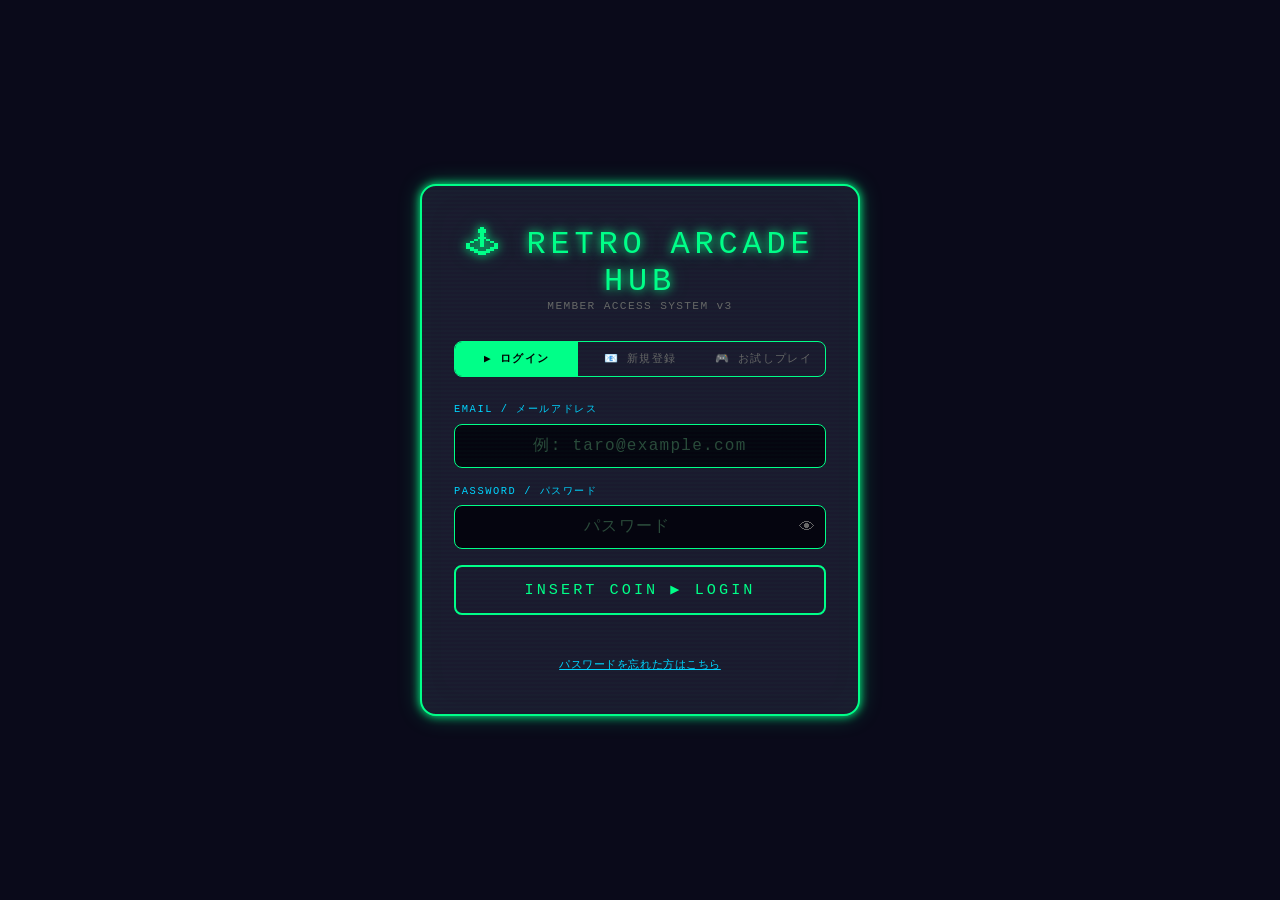
<file: index.html>
<!DOCTYPE html>
<html lang="ja">
<head>
  <meta charset="UTF-8">
  <meta name="viewport" content="width=device-width, initial-scale=1.0">
  <meta name="description" content="レトロアーケードハブ - ブラウザで遊べるクラシックゲーム（インベーダー、テトリス、ヘッドオン、パックマン、ブロック崩し、数独、パイプ接続パズル、詰将棋 他）の会員制ゲームセンター風ランディングページです。サウンドとネオンエフェクト搭載。">
  <meta name="keywords" content="レトロゲーム, アーケード, インベーダー, テトリス, ヘッドオン, パックマン, ブロック崩し, 数独, パイプ接続パズル, 詰将棋, HTML5ゲーム, JavaScript, CSSネオン">
  <meta name="author" content="kenken6291">

  <!-- OGP Tags -->
  <meta property="og:title" content="RETRO ARCADE HUB - Classic Web Games">
  <meta property="og:description" content="80年代のゲームセンターがブラウザで蘇る！会員登録・お試しプレイに対応。インベーダー、テトリス、ヘッドオン、パックマン、ブロック崩し、数独、詰将棋などをプレイしよう。">
  <meta property="og:type" content="website">
  <meta property="og:image" content="assets/hero_arcade.png">

  <title>RETRO ARCADE HUB - Classic Web Games</title>
  <link rel="stylesheet" href="style.css?v=6">
  <script src="config.js?v=7"></script>
  <script src="app.js?v=7" defer></script>
</head>
<body class="crt-active">

<!-- ① ログイン / 新規登録 / お試し登録 オーバーレイ -->
<div id="login-overlay">
  <div class="login-cabinet">
    <div class="logo">🕹 RETRO ARCADE HUB</div>
    <div class="logo-sub">MEMBER ACCESS SYSTEM v3</div>

    <!-- タブ -->
    <div class="tabs">
      <button class="tab-btn active" data-tab="login">▶ ログイン</button>
      <button class="tab-btn"        data-tab="register">📧 新規登録</button>
      <button class="tab-btn"        data-tab="trial">🎮 お試しプレイ</button>
    </div>

    <!-- ログインパネル -->
    <div class="panel active" id="panel-login">
      <label class="field-label">EMAIL / メールアドレス</label>
      <input id="login-email" class="field-input" type="email" maxlength="120"
             placeholder="例: taro@example.com" autocomplete="username" spellcheck="false">
      <label class="field-label">PASSWORD / パスワード</label>
      <div class="pw-field">
        <input id="login-password" class="field-input" type="password" maxlength="100"
               placeholder="パスワード" autocomplete="current-password" spellcheck="false">
        <button type="button" class="pw-toggle" data-target="login-password" aria-label="パスワードの表示切替">👁</button>
      </div>
      <button id="login-btn" class="submit-btn">INSERT COIN ▶ LOGIN</button>
      <div id="login-msg" class="msg"></div>
      <div id="login-sp"  class="spinner"></div>
      <button type="button" id="forgot-link" class="link-btn">パスワードを忘れた方はこちら</button>
    </div>

    <!-- パスワードを忘れた方パネル -->
    <div class="panel" id="panel-forgot">
      <div class="trial-info">
        ご登録のメールアドレスに仮パスワードを再発行してお送りします。
      </div>
      <label class="field-label">EMAIL / メールアドレス</label>
      <input id="forgot-email" class="field-input" type="email" maxlength="120"
             placeholder="例: taro@example.com" autocomplete="username" spellcheck="false">
      <button id="forgot-btn" class="submit-btn">▶ 仮パスワードを再発行</button>
      <div id="forgot-msg" class="msg"></div>
      <div id="forgot-sp"  class="spinner"></div>
      <button type="button" id="back-to-login-link" class="link-btn">ログインへ戻る</button>
    </div>

    <!-- 新規登録パネル -->
    <div class="panel" id="panel-register">
      <div class="trial-info">
        メールアドレスを登録すると<strong>🎁 初回100クレジット</strong>をプレゼント✨<br>
        登録後、仮パスワードをメールでお送りします。初回ログイン時に新しいパスワードへの変更をお願いします。
      </div>
      <label class="field-label">NICKNAME / ニックネーム（12文字以内）</label>
      <input id="register-nick" class="field-input nick" type="text" maxlength="12"
             placeholder="例: アーケーダー" autocomplete="off">
      <label class="field-label">EMAIL / メールアドレス</label>
      <input id="register-email" class="field-input" type="email" maxlength="120"
             placeholder="例: taro@example.com" autocomplete="email" spellcheck="false">
      <button id="register-btn" class="submit-btn">📧 登録して仮パスワードを受け取る</button>
      <div id="register-msg" class="msg"></div>
      <div id="register-sp"  class="spinner"></div>
    </div>

    <!-- お試しパネル -->
    <div class="panel" id="panel-trial">
      <div class="trial-info">
        会員登録不要でその場からプレイできます！<br>
        <strong>🎁 初回 50クレジット</strong> をプレゼント✨<br>
        ニックネームを入力して今すぐスタート！<br>
        登録後、会員番号とPINが発行されます（次回ログイン用に必ず控えてください）。
      </div>
      <label class="field-label">NICKNAME / ニックネーム（12文字以内）</label>
      <input id="trial-nick" class="field-input nick" type="text" maxlength="12"
             placeholder="例: アーケーダー" autocomplete="off">
      <button id="trial-btn" class="submit-btn trial">🎮 今すぐ START!</button>
      <div id="trial-msg" class="msg"></div>
      <div id="trial-sp"  class="spinner"></div>
      <div class="trial-info" style="margin-top:1rem">
        すでにお試し登録済みの方は
        <button type="button" id="trial-login-link" class="link-btn" style="display:inline">こちらから会員番号+PINでログイン</button>
      </div>
    </div>

    <!-- お試し会員 再ログインパネル -->
    <div class="panel" id="panel-trial-login">
      <label class="field-label">MEMBER ID / 会員番号</label>
      <input id="trial-login-id" class="field-input" type="text" maxlength="20"
             placeholder="例: M0003" autocomplete="off" spellcheck="false">
      <label class="field-label">PIN / 暗証番号（4桁）</label>
      <input id="trial-login-pin" class="field-input" type="password" maxlength="6" inputmode="numeric"
             placeholder="例: 1234" autocomplete="off" spellcheck="false">
      <button id="trial-login-btn" class="submit-btn trial">🎮 ログイン</button>
      <div id="trial-login-msg" class="msg"></div>
      <div id="trial-login-sp"  class="spinner"></div>
      <button type="button" id="back-to-trial-link" class="link-btn">お試し登録へ戻る</button>
    </div>
  </div>
</div>

<!-- ①-b 初回ログイン時 パスワード変更（強制） オーバーレイ -->
<div id="pwchange-overlay" class="hidden">
  <div class="login-cabinet">
    <div class="logo">🔒 PASSWORD CHANGE</div>
    <div class="logo-sub">初回ログインのため、新しいパスワードを設定してください</div>

    <label class="field-label">現在の仮パスワード</label>
    <div class="pw-field">
      <input id="pwc-current" class="field-input" type="password" maxlength="100"
             placeholder="仮パスワード" autocomplete="current-password" spellcheck="false">
      <button type="button" class="pw-toggle" data-target="pwc-current" aria-label="パスワードの表示切替">👁</button>
    </div>
    <label class="field-label">新しいパスワード（8文字以上）</label>
    <div class="pw-field">
      <input id="pwc-new" class="field-input" type="password" maxlength="100"
             placeholder="新しいパスワード" autocomplete="new-password" spellcheck="false">
      <button type="button" class="pw-toggle" data-target="pwc-new" aria-label="パスワードの表示切替">👁</button>
    </div>
    <label class="field-label">新しいパスワード（確認）</label>
    <div class="pw-field">
      <input id="pwc-confirm" class="field-input" type="password" maxlength="100"
             placeholder="新しいパスワード（確認）" autocomplete="new-password" spellcheck="false">
      <button type="button" class="pw-toggle" data-target="pwc-confirm" aria-label="パスワードの表示切替">👁</button>
    </div>
    <button id="pwc-btn" class="submit-btn">▶ パスワードを変更してログイン</button>
    <div id="pwc-msg" class="msg"></div>
    <div id="pwc-sp"  class="spinner"></div>
  </div>
</div>

<!-- ② HUDバー -->
<div id="hud">
  <div class="hb">
    <span class="hl">PLAYER:</span>
    <span class="hv hn" id="hud-nick">---</span>
    <span class="rank-badge" id="hud-rank">---</span>
    <span class="badge-type" id="hud-type"></span>
  </div>
  <div class="hb">
    <span class="hl">ID:</span>
    <span class="hv" id="hud-id">---</span>
  </div>
  <div class="hb">
    <span class="hl">CREDIT</span>
    <span class="hc" id="hud-cr">00</span>
  </div>
  <div class="hb">
    <button class="logout-btn" id="logout-btn">🚪 LOGOUT</button>
  </div>
</div>

<!-- ③ クレジット不足モーダル -->
<div id="cr-modal">
  <div class="modal-box">
    <div class="modal-t">⚠ CREDIT REQUIRED</div>
    <div class="modal-b">
      クレジットが不足しています。<br>
      管理者にクレジット追加をご依頼ください。<br><br>
      現在のクレジット: <span id="modal-cr" style="color:var(--gold)">0</span>
    </div>
    <button class="modal-close" id="modal-close">CLOSE</button>
  </div>
</div>

<!-- ④ 管理者パネル -->
<div id="admin-panel">
  <div class="adm-hdr">
    <div class="adm-title">⚙ ADMIN CONSOLE</div>
    <button class="adm-close" id="adm-close">✕ 閉じる</button>
  </div>

  <!-- 管理者ログイン -->
  <div id="adm-auth" class="sec">
    <div class="sec-t">▶ 管理者認証</div>
    <div style="display:flex;gap:.6rem;flex-wrap:wrap;align-items:flex-end">
      <div class="fl" style="flex:1;min-width:150px"><label>パスワード</label><input type="password" id="adm-pw"></div>
      <button class="ab" id="adm-auth-btn">認証</button>
    </div>
    <div class="am" id="adm-auth-msg"></div>
  </div>

  <div id="adm-main" style="display:none">

    <!-- 会員追加 -->
    <div class="sec">
      <div class="sec-t">▶ 会員追加</div>
      <div class="grid">
        <div class="fl"><label>会員番号 *</label><input type="text" id="add-id" placeholder="例: M0010"></div>
        <div class="fl"><label>会員名 *</label><input type="text" id="add-name" placeholder="例: 山田太郎"></div>
        <div class="fl"><label>ニックネーム</label><input type="text" id="add-nick" placeholder="例: タロウ"></div>
        <div class="fl"><label>クレジット</label><input type="number" id="add-cr" value="0" min="0"></div>
        <div class="fl"><label>ランク</label>
          <select id="add-rank"><option>BRONZE</option><option>SILVER</option><option>GOLD</option><option>PLATINUM</option></select>
        </div>
        <div class="fl"><label>種別</label>
          <select id="add-type"><option value="正規">正規</option><option value="お試し">お試し</option></select>
        </div>
        <div class="fl"><label>ステータス</label>
          <select id="add-st"><option>有効</option><option>無効</option></select>
        </div>
        <div class="fl"><label>メール（正規会員は必須・仮パスワードを送信）</label><input type="email" id="add-mail" placeholder="taro@example.com"></div>
        <div class="fl full"><label>メモ</label><input type="text" id="add-memo" placeholder="任意"></div>
      </div>
      <div class="am" style="color:var(--dim);margin-bottom:.6rem">
        種別「正規」: メール宛に仮パスワードを自動発行・送信します。<br>
        種別「お試し」: PINを自動発行します（追加後の完了メッセージに表示）。
      </div>
      <button class="ab" id="adm-add">▶ 追加</button>
      <div class="am" id="add-msg"></div>
    </div>

    <!-- クレジット操作 -->
    <div class="sec">
      <div class="sec-t">▶ クレジット操作</div>
      <div class="grid">
        <div class="fl"><label>会員番号 *</label><input type="text" id="cr-id" placeholder="M0001"></div>
        <div class="fl"><label>金額</label><input type="number" id="cr-amt" value="10" min="0"></div>
        <div class="fl"><label>操作</label>
          <select id="cr-mode"><option value="add">加算 (+)</option><option value="subtract">減算 (-)</option><option value="set">設定 (=)</option></select>
        </div>
      </div>
      <button class="ab" id="adm-cr">▶ 更新</button>
      <div class="am" id="cr-msg"></div>
    </div>

    <!-- 会員一覧 -->
    <div class="sec">
      <div class="sec-t">▶ 会員一覧</div>
      <button class="ab" id="adm-list">▶ 一覧を更新</button>
      <div class="am" id="list-msg"></div>
      <div class="tbl-wrap">
        <table class="tbl">
          <thead><tr>
            <th>会員番号</th><th>会員名</th><th>Nick</th><th>CR</th>
            <th>種別</th><th>ステータス</th><th>ランク</th><th>最終ログイン</th><th>操作</th>
          </tr></thead>
          <tbody id="tbl-body"></tbody>
        </table>
      </div>
    </div>

    <!-- 編集フォーム -->
    <div class="sec" id="edit-sec" style="display:none">
      <div class="sec-t">▶ 会員編集</div>
      <div class="grid">
        <div class="fl"><label>会員番号（変更不可）</label><input type="text" id="edit-id" readonly style="opacity:.45"></div>
        <div class="fl"><label>会員名</label><input type="text" id="edit-name"></div>
        <div class="fl"><label>ニックネーム</label><input type="text" id="edit-nick"></div>
        <div class="fl"><label>クレジット</label><input type="number" id="edit-cr" min="0"></div>
        <div class="fl"><label>ランク</label>
          <select id="edit-rank"><option>BRONZE</option><option>SILVER</option><option>GOLD</option><option>PLATINUM</option></select>
        </div>
        <div class="fl"><label>種別</label>
          <select id="edit-type"><option value="正規">正規</option><option value="お試し">お試し</option></select>
        </div>
        <div class="fl"><label>ステータス</label>
          <select id="edit-st"><option>有効</option><option>無効</option></select>
        </div>
        <div class="fl"><label>メール</label><input type="email" id="edit-mail"></div>
        <div class="fl full"><label>メモ</label><input type="text" id="edit-memo"></div>
        <div class="fl full">
          <label style="display:flex;align-items:center;gap:.4rem;cursor:pointer">
            <input type="checkbox" id="edit-resetpin" style="width:auto">
            PINを再発行する（お試し会員がPINを忘れた場合のみチェック）
          </label>
        </div>
        <div class="fl full">
          <label style="display:flex;align-items:center;gap:.4rem;cursor:pointer">
            <input type="checkbox" id="edit-resetpassword" style="width:auto">
            仮パスワードを再発行してメール送信する（正規会員がパスワードを忘れた場合のみチェック）
          </label>
        </div>
      </div>
      <button class="ab" id="adm-save">▶ 保存</button>
      <button class="ab" style="border-color:#333;color:#555" id="adm-cancel">キャンセル</button>
      <div class="am" id="edit-msg"></div>
    </div>

  </div><!-- /adm-main -->
</div><!-- /admin-panel -->

<!-- ⑤ メインコンテンツ（ログイン後に表示されるゲームハブ本体） -->
<div id="main-content" style="display:none">

  <!-- CRT Screen Simulation Overlay -->
  <div class="crt-overlay" id="global-crt-overlay"></div>
  <div class="screen-curve" id="global-screen-curve"></div>

  <!-- Dynamic Starfield Background Canvas -->
  <canvas id="starfield"></canvas>

  <!-- 3D Perspective Grid Background -->
  <div class="grid-container">
    <div class="grid-3d"></div>
  </div>

  <!-- CRT GLITCH LOADING OVERLAY -->
  <div class="loading-overlay" id="loading-overlay">
    <div class="loading-static"></div>
    <h2 class="loading-text">LOADING CABINET</h2>
    <div class="loading-progress-bar">
      <div class="loading-progress" id="loading-progress"></div>
    </div>
    <p class="loading-sub" id="loading-sub-text">ESTABLISHING CONNECTION...</p>
  </div>

  <!-- HERO SECTION WITH RETRO ARCADE BACKGROUND -->
  <section class="hero-section">
    <div class="hero-background"></div>
    <div class="hero-overlay"></div>
    <div class="hero-content">
      <div class="hero-logo-container">
        <h1 class="hero-title">RETRO ARCADE</h1>
        <p class="hero-subtitle">CLASSIC WEB GAME PORTAL</p>
      </div>
      
      <!-- Informational Signboard -->
      <div class="info-signboard">
        <div class="sign-item">営業時間: 24時間無制限</div>
        <div class="sign-item">1 PLAY: 25¢ (1 CREDIT)</div>
        <div class="sign-item">PLAYERS: 1 PLAYER ONLY</div>
      </div>
    </div>
  </section>

  <!-- HUD CONTROL PANEL -->
  <div class="hud-wrapper">
    <div class="hud-panel" id="hud-controls">
      <!-- Left side: (Credit is shown in the member HUD bar above) -->
      <div class="hud-left">
      </div>

      <!-- Right side: Toggles & Volume -->
      <div class="hud-right">
        <!-- BGM Switch -->
        <label class="toggle-control" for="bgm-toggle" title="レトロBGMのオン/オフ">
          <span>BGM</span>
          <input type="checkbox" id="bgm-toggle">
          <div class="toggle-switch"></div>
        </label>

        <!-- CRT Effect Switch -->
        <label class="toggle-control" for="crt-toggle" title="ブラウン管風フィルターのオン/オフ">
          <span>CRT FILTER</span>
          <input type="checkbox" id="crt-toggle" checked>
          <div class="toggle-switch"></div>
        </label>

        <!-- Volume Controller -->
        <div class="volume-control" title="音量調節">
          <span style="font-size: 0.8rem; color: var(--neon-cyan); font-family: var(--font-arcade);">VOL</span>
          <input type="range" id="volume-slider" min="0" max="1" step="0.1" value="0.5" style="width: 80px; accent-color: var(--neon-cyan); cursor: pointer;" aria-label="音量スライダー">
        </div>
      </div>
    </div>
  </div>

  <!-- MAIN CABINETS GRID -->
  <main>
    <div class="cabinets-grid">

      <!-- 1. SPACE INVADERS CABINET -->
      <div class="cabinet-wrapper">
        <article class="cabinet cab-invaders" id="cab-invaders">
          <div class="cab-marquee">INVADERS</div>
          
          <!-- Credit Lamp -->
          <div class="ready-indicator" id="ind-invaders">READY TO PLAY</div>
          
          <!-- Monitor Screen -->
          <div class="cab-screen-area">
            <!-- Game Demo Canvas -->
            <canvas id="canvas-invaders" class="demo-canvas" width="130" height="140"></canvas>
            
            <div class="screen-intro">
              <p class="tagline">Space Shooter</p>
              <h2 class="description">地球を侵略者から守れ！<br>迫りくるインベーダーを迎撃せよ。</h2>
            </div>
          </div>
          
          <!-- Joystick & Buttons Control Panel -->
          <div class="cab-control-panel">
            <div class="joystick" aria-hidden="true"></div>
            <div class="buttons-group" aria-hidden="true">
              <div class="arcade-btn"></div>
              <div class="arcade-btn"></div>
            </div>
          </div>
          
          <!-- Coin Door -->
          <div class="cab-coin-door" title="クリックしてコインを投入！">
            <div class="coin-return" aria-hidden="true">
              <div class="coin-slot"></div>
            </div>
          </div>

          <!-- Hover Action Screen overlay -->
          <div class="cabinet-overlay-actions">
            <a href="#" class="action-btn btn-play" data-game="invaders" id="play-invaders">PLAY GAME</a>
            <a href="#" class="action-btn btn-code" data-game="invaders" id="code-invaders">VIEW CODE</a>
          </div>
        </article>
      </div>

      <!-- 2. TETRIS CABINET -->
      <div class="cabinet-wrapper">
        <article class="cabinet cab-tetris" id="cab-tetris">
          <div class="cab-marquee">TETRIS</div>
          
          <!-- Credit Lamp -->
          <div class="ready-indicator" id="ind-tetris">READY TO PLAY</div>
          
          <!-- Monitor Screen -->
          <div class="cab-screen-area">
            <!-- Game Demo Canvas -->
            <canvas id="canvas-tetris" class="demo-canvas" width="145" height="140"></canvas>
            
            <div class="screen-intro">
              <p class="tagline">Block Puzzle</p>
              <h2 class="description">降ってくるブロックを揃えて消せ！<br>ハイスコアを目指す不朽の名作。</h2>
            </div>
          </div>
          
          <!-- Joystick & Buttons Control Panel -->
          <div class="cab-control-panel">
            <div class="joystick" aria-hidden="true"></div>
            <div class="buttons-group" aria-hidden="true">
              <div class="arcade-btn"></div>
              <div class="arcade-btn"></div>
            </div>
          </div>
          
          <!-- Coin Door -->
          <div class="cab-coin-door" title="クリックしてコインを投入！">
            <div class="coin-return" aria-hidden="true">
              <div class="coin-slot"></div>
            </div>
          </div>

          <!-- Hover Action Screen overlay -->
          <div class="cabinet-overlay-actions">
            <a href="#" class="action-btn btn-play" data-game="tetris" id="play-tetris">PLAY GAME</a>
            <a href="#" class="action-btn btn-code" data-game="tetris" id="code-tetris">VIEW CODE</a>
          </div>
        </article>
      </div>

      <!-- 3. HEAD-ON CABINET -->
      <div class="cabinet-wrapper">
        <article class="cabinet cab-headon" id="cab-headon">
          <div class="cab-marquee">HEAD-ON</div>
          
          <!-- Credit Lamp -->
          <div class="ready-indicator" id="ind-headon">READY TO PLAY</div>
          
          <!-- Monitor Screen -->
          <div class="cab-screen-area">
            <!-- Game Demo Canvas -->
            <canvas id="canvas-headon" class="demo-canvas" width="130" height="140"></canvas>
            
            <div class="screen-intro">
              <p class="tagline">Dodge Racing</p>
              <h2 class="description">衝突を避けてコース上のドットを集めろ！<br>緊迫の高速レーシングパズル。</h2>
            </div>
          </div>
          
          <!-- Joystick & Buttons Control Panel -->
          <div class="cab-control-panel">
            <div class="joystick" aria-hidden="true"></div>
            <div class="buttons-group" aria-hidden="true">
              <div class="arcade-btn"></div>
              <div class="arcade-btn"></div>
            </div>
          </div>
          
          <!-- Coin Door -->
          <div class="cab-coin-door" title="クリックしてコインを投入！">
            <div class="coin-return" aria-hidden="true">
              <div class="coin-slot"></div>
            </div>
          </div>

          <!-- Hover Action Screen overlay -->
          <div class="cabinet-overlay-actions">
            <a href="#" class="action-btn btn-play" data-game="headon" id="play-headon">PLAY GAME</a>
            <a href="#" class="action-btn btn-code" data-game="headon" id="code-headon">VIEW CODE</a>
          </div>
        </article>
      </div>

      <!-- 4. PACMAN CABINET -->
      <div class="cabinet-wrapper">
        <article class="cabinet cab-pacman" id="cab-pacman">
          <div class="cab-marquee">PACMAN</div>
          
          <!-- Credit Lamp -->
          <div class="ready-indicator" id="ind-pacman">READY TO PLAY</div>
          
          <!-- Monitor Screen -->
          <div class="cab-screen-area">
            <!-- Game Demo Canvas -->
            <canvas id="canvas-pacman" class="demo-canvas" width="130" height="140"></canvas>
            
            <div class="screen-intro">
              <p class="tagline">Maze Chase</p>
              <h2 class="description">ゴーストから逃げながらエサを食べ尽くせ！<br>ポップで楽しい王道アーケード。</h2>
            </div>
          </div>
          
          <!-- Joystick & Buttons Control Panel -->
          <div class="cab-control-panel">
            <div class="joystick" aria-hidden="true"></div>
            <div class="buttons-group" aria-hidden="true">
              <div class="arcade-btn"></div>
              <div class="arcade-btn"></div>
            </div>
          </div>
          
          <!-- Coin Door -->
          <div class="cab-coin-door" title="クリックしてコインを投入！">
            <div class="coin-return" aria-hidden="true">
              <div class="coin-slot"></div>
            </div>
          </div>

          <!-- Hover Action Screen overlay -->
          <div class="cabinet-overlay-actions">
            <a href="#" class="action-btn btn-play" data-game="pacman" id="play-pacman">PLAY GAME</a>
            <a href="#" class="action-btn btn-code" data-game="pacman" id="code-pacman">VIEW CODE</a>
          </div>
        </article>
      </div>

      <!-- 5. MAHJONG CABINET -->
      <div class="cabinet-wrapper">
        <article class="cabinet cab-mahjong" id="cab-mahjong">
          <div class="cab-marquee">MAHJONG</div>
          
          <!-- Credit Lamp -->
          <div class="ready-indicator" id="ind-mahjong">READY TO PLAY</div>
          
          <!-- Monitor Screen -->
          <div class="cab-screen-area">
            <!-- Game Demo Canvas -->
            <canvas id="canvas-mahjong" class="demo-canvas" width="130" height="140"></canvas>
            
            <div class="screen-intro">
              <p class="tagline">Premium Mahjong</p>
              <h2 class="description">4人通信対戦＆COM自動補填！<br>美しい3D牌で楽しむ本格麻雀。</h2>
            </div>
          </div>
          
          <!-- Joystick & Buttons Control Panel -->
          <div class="cab-control-panel">
            <div class="joystick" aria-hidden="true"></div>
            <div class="buttons-group" aria-hidden="true">
              <div class="arcade-btn"></div>
              <div class="arcade-btn"></div>
            </div>
          </div>
          
          <!-- Coin Door -->
          <div class="cab-coin-door" title="クリックしてコインを投入！">
            <div class="coin-return" aria-hidden="true">
              <div class="coin-slot"></div>
            </div>
          </div>

          <!-- Hover Action Screen overlay -->
          <div class="cabinet-overlay-actions">
            <a href="#" class="action-btn btn-play" data-game="mahjong" id="play-mahjong">PLAY GAME</a>
            <a href="#" class="action-btn btn-code" data-game="mahjong" id="code-mahjong">VIEW CODE</a>
          </div>
        </article>
      </div>

      <!-- 6. GOMOKU CABINET -->
      <div class="cabinet-wrapper">
        <article class="cabinet cab-gomoku" id="cab-gomoku">
          <div class="cab-marquee">GOMOKU</div>
          
          <!-- Credit Lamp -->
          <div class="ready-indicator" id="ind-gomoku">READY TO PLAY</div>
          
          <!-- Monitor Screen -->
          <div class="cab-screen-area">
            <!-- Game Demo Canvas -->
            <canvas id="canvas-gomoku" class="demo-canvas" width="130" height="140"></canvas>
            
            <div class="screen-intro">
              <p class="tagline">Gomoku Narabe</p>
              <h2 class="description">5つの石を一直線に並べよ！<br>通信対戦＆COM対応の五目並べ。</h2>
            </div>
          </div>
          
          <!-- Joystick & Buttons Control Panel -->
          <div class="cab-control-panel">
            <div class="joystick" aria-hidden="true"></div>
            <div class="buttons-group" aria-hidden="true">
              <div class="arcade-btn"></div>
              <div class="arcade-btn"></div>
            </div>
          </div>
          
          <!-- Coin Door -->
          <div class="cab-coin-door" title="クリックしてコインを投入！">
            <div class="coin-return" aria-hidden="true">
              <div class="coin-slot"></div>
            </div>
          </div>

          <!-- Hover Action Screen overlay -->
          <div class="cabinet-overlay-actions">
            <a href="#" class="action-btn btn-play" data-game="gomoku" id="play-gomoku">PLAY GAME</a>
            <a href="#" class="action-btn btn-code" data-game="gomoku" id="code-gomoku">VIEW CODE</a>
          </div>
        </article>
      </div>

      <!-- 7. REVERSI CABINET -->
      <div class="cabinet-wrapper">
        <article class="cabinet cab-reversi" id="cab-reversi">
          <div class="cab-marquee">REVERSI</div>
          
          <!-- Credit Lamp -->
          <div class="ready-indicator" id="ind-reversi">READY TO PLAY</div>
          
          <!-- Monitor Screen -->
          <div class="cab-screen-area">
            <!-- Game Demo Canvas -->
            <canvas id="canvas-reversi" class="demo-canvas" width="130" height="140"></canvas>
            
            <div class="screen-intro">
              <p class="tagline">Classic Reversi</p>
              <h2 class="description">挟んでひっくり返して大逆転！<br>オンライン対戦機能付きオセロ。</h2>
            </div>
          </div>
          
          <!-- Joystick & Buttons Control Panel -->
          <div class="cab-control-panel">
            <div class="joystick" aria-hidden="true"></div>
            <div class="buttons-group" aria-hidden="true">
              <div class="arcade-btn"></div>
              <div class="arcade-btn"></div>
            </div>
          </div>
          
          <!-- Coin Door -->
          <div class="cab-coin-door" title="クリックしてコインを投入！">
            <div class="coin-return" aria-hidden="true">
              <div class="coin-slot"></div>
            </div>
          </div>

          <!-- Hover Action Screen overlay -->
          <div class="cabinet-overlay-actions">
            <a href="#" class="action-btn btn-play" data-game="reversi" id="play-reversi">PLAY GAME</a>
            <a href="#" class="action-btn btn-code" data-game="reversi" id="code-reversi">VIEW CODE</a>
          </div>
        </article>
      </div>

      <!-- 8. BLOKUS CABINET -->
      <div class="cabinet-wrapper">
        <article class="cabinet cab-blokus" id="cab-blokus">
          <div class="cab-marquee">BLOKUS</div>
          
          <!-- Credit Lamp -->
          <div class="ready-indicator" id="ind-blokus">READY TO PLAY</div>
          
          <!-- Monitor Screen -->
          <div class="cab-screen-area">
            <!-- Game Demo Canvas -->
            <canvas id="canvas-blokus" class="demo-canvas" width="130" height="140"></canvas>
            
            <div class="screen-intro">
              <p class="tagline">Color Block Game</p>
              <h2 class="description">角を接してピースを置け！<br>対戦＆COM対応のブロックス。</h2>
            </div>
          </div>
          
          <!-- Joystick & Buttons Control Panel -->
          <div class="cab-control-panel">
            <div class="joystick" aria-hidden="true"></div>
            <div class="buttons-group" aria-hidden="true">
              <div class="arcade-btn"></div>
              <div class="arcade-btn"></div>
            </div>
          </div>
          
          <!-- Coin Door -->
          <div class="cab-coin-door" title="クリックしてコインを投入！">
            <div class="coin-return" aria-hidden="true">
              <div class="coin-slot"></div>
            </div>
          </div>

          <!-- Hover Action Screen overlay -->
          <div class="cabinet-overlay-actions">
            <a href="#" class="action-btn btn-play" data-game="blokus" id="play-blokus">PLAY GAME</a>
            <a href="#" class="action-btn btn-code" data-game="blokus" id="code-blokus">VIEW CODE</a>
          </div>
        </article>
      </div>

      <!-- 9. SHOGI CABINET -->
      <div class="cabinet-wrapper">
        <article class="cabinet cab-shogi" id="cab-shogi">
          <div class="cab-marquee">SHOGI</div>
          
          <!-- Credit Lamp -->
          <div class="ready-indicator" id="ind-shogi">READY TO PLAY</div>
          
          <!-- Monitor Screen -->
          <div class="cab-screen-area">
            <!-- Game Demo Canvas -->
            <canvas id="canvas-shogi" class="demo-canvas" width="130" height="140"></canvas>
            
            <div class="screen-intro">
              <p class="tagline">Premium Shogi</p>
              <h2 class="description">本格和モダン将棋！<br>対局＆COM対応、光るネオン駒で美しく対局。</h2>
            </div>
          </div>
          
          <!-- Joystick & Buttons Control Panel -->
          <div class="cab-control-panel">
            <div class="joystick" aria-hidden="true"></div>
            <div class="buttons-group" aria-hidden="true">
              <div class="arcade-btn"></div>
              <div class="arcade-btn"></div>
            </div>
          </div>
          
          <!-- Coin Door -->
          <div class="cab-coin-door" title="クリックしてコインを投入！">
            <div class="coin-return" aria-hidden="true">
              <div class="coin-slot"></div>
            </div>
          </div>

          <!-- Hover Action Screen overlay -->
          <div class="cabinet-overlay-actions">
            <a href="#" class="action-btn btn-play" data-game="shogi" id="play-shogi">PLAY GAME</a>
            <a href="#" class="action-btn btn-code" data-game="shogi" id="code-shogi">VIEW CODE</a>
          </div>
        </article>
      </div>

      <!-- 10. MILITARY SHOGI CABINET -->
      <div class="cabinet-wrapper">
        <article class="cabinet cab-gunjin" id="cab-gunjin">
          <div class="cab-marquee">MILITARY</div>
          
          <!-- Credit Lamp -->
          <div class="ready-indicator" id="ind-gunjin">READY TO PLAY</div>
          
          <!-- Monitor Screen -->
          <div class="cab-screen-area">
            <!-- Game Demo Canvas -->
            <canvas id="canvas-gunjin" class="demo-canvas" width="130" height="140"></canvas>
            
            <div class="screen-intro">
              <p class="tagline">Military Shogi</p>
              <h2 class="description">非対称情報戦！<br>対人通信対戦＆COM対応、お互いの駒を隠し合う心理戦。</h2>
            </div>
          </div>
          
          <!-- Joystick & Buttons Control Panel -->
          <div class="cab-control-panel">
            <div class="joystick" aria-hidden="true"></div>
            <div class="buttons-group" aria-hidden="true">
              <div class="arcade-btn"></div>
              <div class="arcade-btn"></div>
            </div>
          </div>
          
          <!-- Coin Door -->
          <div class="cab-coin-door" title="クリックしてコインを投入！">
            <div class="coin-return" aria-hidden="true">
              <div class="coin-slot"></div>
            </div>
          </div>

          <!-- Hover Action Screen overlay -->
          <div class="cabinet-overlay-actions">
            <a href="#" class="action-btn btn-play" data-game="gunjin" id="play-gunjin">PLAY GAME</a>
            <a href="#" class="action-btn btn-code" data-game="gunjin" id="code-gunjin">VIEW CODE</a>
          </div>
        </article>
      </div>

      <!-- 11. UNO CABINET -->
      <div class="cabinet-wrapper">
        <article class="cabinet cab-uno" id="cab-uno">
          <div class="cab-marquee">UNO</div>

          <!-- Credit Lamp -->
          <div class="ready-indicator" id="ind-uno">READY TO PLAY</div>

          <!-- Monitor Screen -->
          <div class="cab-screen-area">
            <!-- Game Demo Canvas -->
            <canvas id="canvas-uno" class="demo-canvas" width="130" height="140"></canvas>

            <div class="screen-intro">
              <p class="tagline">Multiplayer Card</p>
              <h2 class="description">4人通信対戦＆COM自動補填！<br>ネオンが光るUNOカードゲーム。</h2>
            </div>
          </div>

          <!-- Joystick & Buttons Control Panel -->
          <div class="cab-control-panel">
            <div class="joystick" aria-hidden="true"></div>
            <div class="buttons-group" aria-hidden="true">
              <div class="arcade-btn"></div>
              <div class="arcade-btn"></div>
            </div>
          </div>

          <!-- Coin Door -->
          <div class="cab-coin-door" title="クリックしてコインを投入！">
            <div class="coin-return" aria-hidden="true">
              <div class="coin-slot"></div>
            </div>
          </div>

          <!-- Hover Action Screen overlay -->
          <div class="cabinet-overlay-actions">
            <a href="#" class="action-btn btn-play" data-game="uno" id="play-uno">PLAY GAME</a>
            <a href="#" class="action-btn btn-code" data-game="uno" id="code-uno">VIEW CODE</a>
          </div>
        </article>
      </div>

      <!-- 12. BLOCK KUZUSHI CABINET -->
      <div class="cabinet-wrapper">
        <article class="cabinet cab-blockkuzushi" id="cab-blockkuzushi">
          <div class="cab-marquee">BLOCK KUZUSHI</div>

          <!-- Credit Lamp -->
          <div class="ready-indicator" id="ind-blockkuzushi">READY TO PLAY</div>

          <!-- Monitor Screen -->
          <div class="cab-screen-area">
            <!-- Game Demo Canvas -->
            <canvas id="canvas-blockkuzushi" class="demo-canvas" width="130" height="140"></canvas>

            <div class="screen-intro">
              <p class="tagline">Block Breaker</p>
              <h2 class="description">パドルでボールを弾き返せ！<br>ブロックを全て崩してステージクリア。</h2>
            </div>
          </div>

          <!-- Joystick & Buttons Control Panel -->
          <div class="cab-control-panel">
            <div class="joystick" aria-hidden="true"></div>
            <div class="buttons-group" aria-hidden="true">
              <div class="arcade-btn"></div>
              <div class="arcade-btn"></div>
            </div>
          </div>

          <!-- Coin Door -->
          <div class="cab-coin-door" title="クリックしてコインを投入！">
            <div class="coin-return" aria-hidden="true">
              <div class="coin-slot"></div>
            </div>
          </div>

          <!-- Hover Action Screen overlay -->
          <div class="cabinet-overlay-actions">
            <a href="#" class="action-btn btn-play" data-game="blockkuzushi" id="play-blockkuzushi">PLAY GAME</a>
            <a href="#" class="action-btn btn-code" data-game="blockkuzushi" id="code-blockkuzushi">VIEW CODE</a>
          </div>
        </article>
      </div>

      <!-- 13. SUDOKU CABINET -->
      <div class="cabinet-wrapper">
        <article class="cabinet cab-sudoku" id="cab-sudoku">
          <div class="cab-marquee">SUDOKU</div>

          <!-- Credit Lamp -->
          <div class="ready-indicator" id="ind-sudoku">READY TO PLAY</div>

          <!-- Monitor Screen -->
          <div class="cab-screen-area">
            <!-- Game Demo Canvas -->
            <canvas id="canvas-sudoku" class="demo-canvas" width="130" height="140"></canvas>

            <div class="screen-intro">
              <p class="tagline">Number Puzzle</p>
              <h2 class="description">難易度選択・タイマー・ヒント搭載！<br>じっくり数字を埋める数独パズル。</h2>
            </div>
          </div>

          <!-- Joystick & Buttons Control Panel -->
          <div class="cab-control-panel">
            <div class="joystick" aria-hidden="true"></div>
            <div class="buttons-group" aria-hidden="true">
              <div class="arcade-btn"></div>
              <div class="arcade-btn"></div>
            </div>
          </div>

          <!-- Coin Door -->
          <div class="cab-coin-door" title="クリックしてコインを投入！">
            <div class="coin-return" aria-hidden="true">
              <div class="coin-slot"></div>
            </div>
          </div>

          <!-- Hover Action Screen overlay -->
          <div class="cabinet-overlay-actions">
            <a href="#" class="action-btn btn-play" data-game="sudoku" id="play-sudoku">PLAY GAME</a>
            <a href="#" class="action-btn btn-code" data-game="sudoku" id="code-sudoku">VIEW CODE</a>
          </div>
        </article>
      </div>

      <!-- 14. MAZE ESCAPE CABINET -->
      <div class="cabinet-wrapper">
        <article class="cabinet cab-maze" id="cab-maze">
          <div class="cab-marquee">MAZE ESCAPE</div>

          <!-- Credit Lamp -->
          <div class="ready-indicator" id="ind-maze">READY TO PLAY</div>

          <!-- Monitor Screen -->
          <div class="cab-screen-area">
            <!-- Game Demo Canvas -->
            <canvas id="canvas-maze" class="demo-canvas" width="130" height="140"></canvas>

            <div class="screen-intro">
              <p class="tagline">Maze Puzzle</p>
              <h2 class="description">制限時間内にゴールを目指せ！<br>難易度3段階のランダム生成迷路脱出ゲーム。</h2>
            </div>
          </div>

          <!-- Joystick & Buttons Control Panel -->
          <div class="cab-control-panel">
            <div class="joystick" aria-hidden="true"></div>
            <div class="buttons-group" aria-hidden="true">
              <div class="arcade-btn"></div>
              <div class="arcade-btn"></div>
            </div>
          </div>

          <!-- Coin Door -->
          <div class="cab-coin-door" title="クリックしてコインを投入！">
            <div class="coin-return" aria-hidden="true">
              <div class="coin-slot"></div>
            </div>
          </div>

          <!-- Hover Action Screen overlay -->
          <div class="cabinet-overlay-actions">
            <a href="#" class="action-btn btn-play" data-game="maze" id="play-maze">PLAY GAME</a>
            <a href="#" class="action-btn btn-code" data-game="maze" id="code-maze">VIEW CODE</a>
          </div>
        </article>
      </div>

      <!-- 15. 3D MAZE CABINET -->
      <div class="cabinet-wrapper">
        <article class="cabinet cab-maze3d" id="cab-maze3d">
          <div class="cab-marquee">3D MAZE</div>

          <!-- Credit Lamp -->
          <div class="ready-indicator" id="ind-maze3d">READY TO PLAY</div>

          <!-- Monitor Screen -->
          <div class="cab-screen-area">
            <!-- Game Demo Canvas -->
            <canvas id="canvas-maze3d" class="demo-canvas" width="130" height="140"></canvas>

            <div class="screen-intro">
              <p class="tagline">First-Person 3D</p>
              <h2 class="description">Three.js製の一人称視点迷路！<br>実際に通路を歩いてゴールを目指せ。</h2>
            </div>
          </div>

          <!-- Joystick & Buttons Control Panel -->
          <div class="cab-control-panel">
            <div class="joystick" aria-hidden="true"></div>
            <div class="buttons-group" aria-hidden="true">
              <div class="arcade-btn"></div>
              <div class="arcade-btn"></div>
            </div>
          </div>

          <!-- Coin Door -->
          <div class="cab-coin-door" title="クリックしてコインを投入！">
            <div class="coin-return" aria-hidden="true">
              <div class="coin-slot"></div>
            </div>
          </div>

          <!-- Hover Action Screen overlay -->
          <div class="cabinet-overlay-actions">
            <a href="#" class="action-btn btn-play" data-game="maze3d" id="play-maze3d">PLAY GAME</a>
            <a href="#" class="action-btn btn-code" data-game="maze3d" id="code-maze3d">VIEW CODE</a>
          </div>
        </article>
      </div>

      <!-- 16. PIPE MAZE (ROUTE PUZZLE) CABINET -->
      <div class="cabinet-wrapper">
        <article class="cabinet cab-pipemaze" id="cab-pipemaze">
          <div class="cab-marquee">PIPE MAZE</div>

          <!-- Credit Lamp -->
          <div class="ready-indicator" id="ind-pipemaze">READY TO PLAY</div>

          <!-- Monitor Screen -->
          <div class="cab-screen-area">
            <!-- Game Demo Canvas -->
            <canvas id="canvas-pipemaze" class="demo-canvas" width="130" height="140"></canvas>

            <div class="screen-intro">
              <p class="tagline">Pipe Connect Puzzle</p>
              <h2 class="description">パネルをクリックで90度回転！<br>スタートからゴールまでパイプをつなげよう。</h2>
            </div>
          </div>

          <!-- Joystick & Buttons Control Panel -->
          <div class="cab-control-panel">
            <div class="joystick" aria-hidden="true"></div>
            <div class="buttons-group" aria-hidden="true">
              <div class="arcade-btn"></div>
              <div class="arcade-btn"></div>
            </div>
          </div>

          <!-- Coin Door -->
          <div class="cab-coin-door" title="クリックしてコインを投入！">
            <div class="coin-return" aria-hidden="true">
              <div class="coin-slot"></div>
            </div>
          </div>

          <!-- Hover Action Screen overlay -->
          <div class="cabinet-overlay-actions">
            <a href="#" class="action-btn btn-play" data-game="pipemaze" id="play-pipemaze">PLAY GAME</a>
            <a href="#" class="action-btn btn-code" data-game="pipemaze" id="code-pipemaze">VIEW CODE</a>
          </div>
        </article>
      </div>

      <!-- 17. ELEVATOR PANIC CABINET -->
      <div class="cabinet-wrapper">
        <article class="cabinet cab-elevatorpanic" id="cab-elevatorpanic">
          <div class="cab-marquee">ELEVATOR PANIC</div>

          <!-- Credit Lamp -->
          <div class="ready-indicator" id="ind-elevatorpanic">READY TO PLAY</div>

          <!-- Monitor Screen -->
          <div class="cab-screen-area">
            <!-- Game Demo Canvas -->
            <canvas id="canvas-elevatorpanic" class="demo-canvas" width="130" height="140"></canvas>

            <div class="screen-intro">
              <p class="tagline">Elevator Operator Action</p>
              <h2 class="description">SPACEキー/タップでドア開閉！<br>お客さんを正しい階まで届けよう。</h2>
            </div>
          </div>

          <!-- Joystick & Buttons Control Panel -->
          <div class="cab-control-panel">
            <div class="joystick" aria-hidden="true"></div>
            <div class="buttons-group" aria-hidden="true">
              <div class="arcade-btn"></div>
              <div class="arcade-btn"></div>
            </div>
          </div>

          <!-- Coin Door -->
          <div class="cab-coin-door" title="クリックしてコインを投入！">
            <div class="coin-return" aria-hidden="true">
              <div class="coin-slot"></div>
            </div>
          </div>

          <!-- Hover Action Screen overlay -->
          <div class="cabinet-overlay-actions">
            <a href="#" class="action-btn btn-play" data-game="elevatorpanic" id="play-elevatorpanic">PLAY GAME</a>
            <a href="#" class="action-btn btn-code" data-game="elevatorpanic" id="code-elevatorpanic">VIEW CODE</a>
          </div>
        </article>
      </div>

      <!-- 18. TSUME SHOGI CABINET -->
      <div class="cabinet-wrapper">
        <article class="cabinet cab-tsumeshogi" id="cab-tsumeshogi">
          <div class="cab-marquee">TSUME SHOGI</div>

          <!-- Credit Lamp -->
          <div class="ready-indicator" id="ind-tsumeshogi">READY TO PLAY</div>

          <!-- Monitor Screen -->
          <div class="cab-screen-area">
            <!-- Game Demo Canvas -->
            <canvas id="canvas-tsumeshogi" class="demo-canvas" width="130" height="140"></canvas>

            <div class="screen-intro">
              <p class="tagline">Shogi Mate Puzzle Dojo</p>
              <h2 class="description">1,000問以上の詰将棋に挑戦！<br>AIヒント＆「なぜ詰まない？」解説付き。</h2>
            </div>
          </div>

          <!-- Joystick & Buttons Control Panel -->
          <div class="cab-control-panel">
            <div class="joystick" aria-hidden="true"></div>
            <div class="buttons-group" aria-hidden="true">
              <div class="arcade-btn"></div>
              <div class="arcade-btn"></div>
            </div>
          </div>

          <!-- Coin Door -->
          <div class="cab-coin-door" title="クリックしてコインを投入！">
            <div class="coin-return" aria-hidden="true">
              <div class="coin-slot"></div>
            </div>
          </div>

          <!-- Hover Action Screen overlay -->
          <div class="cabinet-overlay-actions">
            <a href="#" class="action-btn btn-play" data-game="tsumeshogi" id="play-tsumeshogi">PLAY GAME</a>
            <a href="#" class="action-btn btn-code" data-game="tsumeshogi" id="code-tsumeshogi">VIEW CODE</a>
          </div>
        </article>
      </div>

      <!-- 19. TETSUDO NO TABI CABINET -->
      <div class="cabinet-wrapper">
        <article class="cabinet cab-tetsudo" id="cab-tetsudo">
          <div class="cab-marquee">TETSUDO NO TABI</div>

          <!-- Credit Lamp -->
          <div class="ready-indicator" id="ind-tetsudo">READY TO PLAY</div>

          <!-- Monitor Screen -->
          <div class="cab-screen-area">
            <!-- Game Demo Canvas -->
            <canvas id="canvas-tetsudo" class="demo-canvas" width="130" height="140"></canvas>

            <div class="screen-intro">
              <p class="tagline">Japan Railway Board Game</p>
              <h2 class="description">日本の路線をつないで目的地をめざせ！<br>オンライン対戦＆CPU、車窓ナレーション付き。</h2>
            </div>
          </div>

          <!-- Joystick & Buttons Control Panel -->
          <div class="cab-control-panel">
            <div class="joystick" aria-hidden="true"></div>
            <div class="buttons-group" aria-hidden="true">
              <div class="arcade-btn"></div>
              <div class="arcade-btn"></div>
            </div>
          </div>

          <!-- Coin Door -->
          <div class="cab-coin-door" title="クリックしてコインを投入！">
            <div class="coin-return" aria-hidden="true">
              <div class="coin-slot"></div>
            </div>
          </div>

          <!-- Hover Action Screen overlay -->
          <div class="cabinet-overlay-actions">
            <a href="#" class="action-btn btn-play" data-game="tetsudo" id="play-tetsudo">PLAY GAME</a>
            <a href="#" class="action-btn btn-code" data-game="tetsudo" id="code-tetsudo">VIEW CODE</a>
          </div>
        </article>
      </div>

      <!-- 20. NEKO NARABE CABINET -->
      <div class="cabinet-wrapper">
        <article class="cabinet cab-nekonarabe" id="cab-nekonarabe">
          <div class="cab-marquee">NEKO NARABE</div>

          <!-- Credit Lamp -->
          <div class="ready-indicator" id="ind-nekonarabe">READY TO PLAY</div>

          <!-- Monitor Screen -->
          <div class="cab-screen-area">
            <!-- Game Demo Canvas -->
            <canvas id="canvas-nekonarabe" class="demo-canvas" width="130" height="140"></canvas>

            <div class="screen-intro">
              <p class="tagline">Cat Logic Puzzle</p>
              <h2 class="description">各行・各列・各色に猫を1匹ずつ！<br>ミケ先生のヒント付きロジックパズル。</h2>
            </div>
          </div>

          <!-- Joystick & Buttons Control Panel -->
          <div class="cab-control-panel">
            <div class="joystick" aria-hidden="true"></div>
            <div class="buttons-group" aria-hidden="true">
              <div class="arcade-btn"></div>
              <div class="arcade-btn"></div>
            </div>
          </div>

          <!-- Coin Door -->
          <div class="cab-coin-door" title="クリックしてコインを投入！">
            <div class="coin-return" aria-hidden="true">
              <div class="coin-slot"></div>
            </div>
          </div>

          <!-- Hover Action Screen overlay -->
          <div class="cabinet-overlay-actions">
            <a href="#" class="action-btn btn-play" data-game="nekonarabe" id="play-nekonarabe">PLAY GAME</a>
            <a href="#" class="action-btn btn-code" data-game="nekonarabe" id="code-nekonarabe">VIEW CODE</a>
          </div>
        </article>
      </div>

      <!-- 21. PING PONG CABINET -->
      <div class="cabinet-wrapper">
        <article class="cabinet cab-pingpong" id="cab-pingpong">
          <div class="cab-marquee">PING PONG</div>

          <!-- Credit Lamp -->
          <div class="ready-indicator" id="ind-pingpong">READY TO PLAY</div>

          <!-- Monitor Screen -->
          <div class="cab-screen-area">
            <!-- Game Demo Canvas -->
            <canvas id="canvas-pingpong" class="demo-canvas" width="130" height="140"></canvas>

            <div class="screen-intro">
              <p class="tagline">Retro Ping Pong</p>
              <h2 class="description">CPU対戦・2人対戦・通信対戦！<br>パドルで打ち返して勝利点をめざせ。</h2>
            </div>
          </div>

          <!-- Joystick & Buttons Control Panel -->
          <div class="cab-control-panel">
            <div class="joystick" aria-hidden="true"></div>
            <div class="buttons-group" aria-hidden="true">
              <div class="arcade-btn"></div>
              <div class="arcade-btn"></div>
            </div>
          </div>

          <!-- Coin Door -->
          <div class="cab-coin-door" title="クリックしてコインを投入！">
            <div class="coin-return" aria-hidden="true">
              <div class="coin-slot"></div>
            </div>
          </div>

          <!-- Hover Action Screen overlay -->
          <div class="cabinet-overlay-actions">
            <a href="#" class="action-btn btn-play" data-game="pingpong" id="play-pingpong">PLAY GAME</a>
            <a href="#" class="action-btn btn-code" data-game="pingpong" id="code-pingpong">VIEW CODE</a>
          </div>
        </article>
      </div>

      <!-- 22. FLAPPY BIRD CABINET -->
      <div class="cabinet-wrapper">
        <article class="cabinet cab-flappy" id="cab-flappy">
          <div class="cab-marquee">FLAPPY BIRD</div>

          <!-- Credit Lamp -->
          <div class="ready-indicator" id="ind-flappy">READY TO PLAY</div>

          <!-- Monitor Screen -->
          <div class="cab-screen-area">
            <!-- Game Demo Canvas -->
            <canvas id="canvas-flappy" class="demo-canvas" width="130" height="140"></canvas>

            <div class="screen-intro">
              <p class="tagline">Tap to Flap</p>
              <h2 class="description">タップで羽ばたき、土管のすき間をくぐれ！<br>難易度3段階＆メダル獲得。</h2>
            </div>
          </div>

          <!-- Joystick & Buttons Control Panel -->
          <div class="cab-control-panel">
            <div class="joystick" aria-hidden="true"></div>
            <div class="buttons-group" aria-hidden="true">
              <div class="arcade-btn"></div>
              <div class="arcade-btn"></div>
            </div>
          </div>

          <!-- Coin Door -->
          <div class="cab-coin-door" title="クリックしてコインを投入！">
            <div class="coin-return" aria-hidden="true">
              <div class="coin-slot"></div>
            </div>
          </div>

          <!-- Hover Action Screen overlay -->
          <div class="cabinet-overlay-actions">
            <a href="#" class="action-btn btn-play" data-game="flappy" id="play-flappy">PLAY GAME</a>
            <a href="#" class="action-btn btn-code" data-game="flappy" id="code-flappy">VIEW CODE</a>
          </div>
        </article>
      </div>

      <!-- 23. SHINKEI SUIJAKU CABINET -->
      <div class="cabinet-wrapper">
        <article class="cabinet cab-shinkei" id="cab-shinkei">
          <div class="cab-marquee">SHINKEI SUIJAKU</div>

          <!-- Credit Lamp -->
          <div class="ready-indicator" id="ind-shinkei">READY TO PLAY</div>

          <!-- Monitor Screen -->
          <div class="cab-screen-area">
            <!-- Game Demo Canvas -->
            <canvas id="canvas-shinkei" class="demo-canvas" width="130" height="140"></canvas>

            <div class="screen-intro">
              <p class="tagline">Memory Card Game</p>
              <h2 class="description">同じ数字のカードを2枚そろえよう！<br>ひとりで・CPU対戦・ふたりで。</h2>
            </div>
          </div>

          <!-- Joystick & Buttons Control Panel -->
          <div class="cab-control-panel">
            <div class="joystick" aria-hidden="true"></div>
            <div class="buttons-group" aria-hidden="true">
              <div class="arcade-btn"></div>
              <div class="arcade-btn"></div>
            </div>
          </div>

          <!-- Coin Door -->
          <div class="cab-coin-door" title="クリックしてコインを投入！">
            <div class="coin-return" aria-hidden="true">
              <div class="coin-slot"></div>
            </div>
          </div>

          <!-- Hover Action Screen overlay -->
          <div class="cabinet-overlay-actions">
            <a href="#" class="action-btn btn-play" data-game="shinkei" id="play-shinkei">PLAY GAME</a>
            <a href="#" class="action-btn btn-code" data-game="shinkei" id="code-shinkei">VIEW CODE</a>
          </div>
        </article>
      </div>

    </div>

    <!-- DAILY LEADERBOARD SECTION -->
    <section class="leaderboard-section">
      <h2 class="leaderboard-title">🏆 DAILY HIGH SCORES (今日の記録)</h2>
      <table class="score-table">
        <thead>
          <tr>
            <th>RANK</th>
            <th style="text-align: left;">PLAYER</th>
            <th style="text-align: left;">GAME</th>
            <th style="text-align: right;">SCORE</th>
          </tr>
        </thead>
        <tbody>
          <tr class="rank-1">
            <td>1ST</td>
            <td style="text-align: left;">KEN</td>
            <td class="player-game">SPACE INVADERS</td>
            <td class="player-score">99,980</td>
          </tr>
          <tr class="rank-2">
            <td>2ND</td>
            <td style="text-align: left;">PAC</td>
            <td class="player-game">PACMAN</td>
            <td class="player-score">88,400</td>
          </tr>
          <tr class="rank-3">
            <td>3RD</td>
            <td style="text-align: left;">AAA</td>
            <td class="player-game">TETRIS</td>
            <td class="player-score">76,550</td>
          </tr>
          <tr class="rank-other">
            <td>4TH</td>
            <td style="text-align: left;">SLR</td>
            <td class="player-game">HEAD-ON</td>
            <td class="player-score">54,120</td>
          </tr>
          <tr class="rank-other">
            <td>5TH</td>
            <td style="text-align: left;">GAM</td>
            <td class="player-game">PACMAN</td>
            <td class="player-score">41,200</td>
          </tr>
        </tbody>
      </table>
    </section>

    <!-- PLAY INSTRUCTIONS PANEL -->
    <section class="instructions-section" id="instructions">
      <h2 class="instructions-title">HOW TO PLAY (操作方法)</h2>
      <div class="instructions-grid">
        <!-- Invaders -->
        <article class="instruction-item cab-invaders">
          <h3>INVADERS</h3>
          <ul>
            <li><span>←</span> <span>→</span> : 左右移動</li>
            <li><span>Space</span> : ミサイル発射</li>
            <li>・トーチカに隠れて弾を防ごう</li>
            <li>・時折出現するUFOは高得点！</li>
          </ul>
        </article>
        <!-- Tetris -->
        <article class="instruction-item cab-tetris">
          <h3>TETRIS</h3>
          <ul>
            <li><span>←</span> <span>→</span> : 左右移動</li>
            <li><span>↑</span> : ブロック回転</li>
            <li><span>↓</span> : ソフトドロップ</li>
            <li><span>Space</span> : ハードドロップ</li>
            <li>・4ライン同時に消して「テトリス」を狙おう</li>
          </ul>
        </article>
        <!-- Head-On -->
        <article class="instruction-item cab-headon">
          <h3>HEAD-ON</h3>
          <ul>
            <li><span>Space</span> / <span>Click</span> : 車線変更</li>
            <li>・敵の車と正面衝突しないよう注意！</li>
            <li>・コース上のすべての黄色いドットを回収しよう</li>
            <li>・スピードアップボタンで敵を引き離せ</li>
          </ul>
        </article>
        <!-- Pacman -->
        <article class="instruction-item cab-pacman">
          <h3>PACMAN</h3>
          <ul>
            <li><span>WASD</span> / <span>↑↓←→</span> : キーボード移動</li>
            <li><span>Swipe</span> / <span>D-Pad</span> : スマホ操作対応</li>
            <li>・パワーエサを食べるとゴーストを撃退可能！</li>
            <li>・すべてのクッキーを食べ尽くせ！</li>
          </ul>
        </article>
        <!-- Mahjong -->
        <article class="instruction-item cab-mahjong">
          <h3>MAHJONG</h3>
          <ul>
            <li><span>Click</span> : 牌を選択して打牌</li>
            <li>・チー・ポン・カン・ロン・ツモは画面にボタン表示</li>
            <li>・ルームIDで遠くの友人とリアルタイム通信対局</li>
            <li>・人数不足時はCOM（AI）が自動補填されます</li>
          </ul>
        </article>
        <!-- Gomoku -->
        <article class="instruction-item cab-gomoku">
          <h3>GOMOKU</h3>
          <ul>
            <li><span>Click</span> : 盤面をタップして石を置く</li>
            <li>・黒か白の石を一直線に5つ並べたら勝利！</li>
            <li>・ルームIDで友達とオンライン通信対戦が可能</li>
            <li>・オフラインのCOM（AI）練習モードも搭載</li>
          </ul>
        </article>
        <!-- Reversi -->
        <article class="instruction-item cab-reversi">
          <h3>REVERSI</h3>
          <ul>
            <li><span>Click</span> : 盤面をタップして石を置く</li>
            <li>・自分の色の石で相手の石を挟むと反転します</li>
            <li>・最終的に盤面で自分の石が多い方が勝利！</li>
            <li>・オンライン通信対戦＆COM対戦に対応</li>
          </ul>
        </article>
        <!-- Blokus -->
        <article class="instruction-item cab-blokus">
          <h3>BLOKUS</h3>
          <ul>
            <li><span>Click</span> : ピースを選択して盤面へクリック配置</li>
            <li><span>R</span> / <span>Space</span> : ピースを回転</li>
            <li><span>F</span> / <span>X</span> : ピースを反転</li>
            <li>・自分の色のピースと角のみが接するように置こう！</li>
            <li>・オンライン通信対戦＆COM対戦に対応</li>
          </ul>
        </article>
        <!-- Shogi -->
        <article class="instruction-item cab-shogi">
          <h3>SHOGI</h3>
          <ul>
            <li><span>Click</span> / <span>Drag</span> : 駒を選択して移動・打つ</li>
            <li>・成れる移動時には画面に成り・不成ボタンが表示されます</li>
            <li>・ルームIDで遠くの友人とリアルタイム通信対局が可能</li>
            <li>・難易度3段階のCOM対戦（Web Worker AI）を搭載</li>
          </ul>
        </article>
        <!-- Gunjin Shogi -->
        <article class="instruction-item cab-gunjin">
          <h3>MILITARY SHOGI</h3>
          <ul>
            <li><span>Click</span> / <span>Tap</span> : 駒を選択して配置・移動</li>
            <li>・戦闘時は審判が勝敗を自動判定（正体は非公開）</li>
            <li>・ルームIDで友達と非対称情報の通信対局が可能</li>
            <li>・不完全情報下の推測メモリを搭載したCOM（AI）対戦</li>
          </ul>
        </article>
        <!-- UNO -->
        <article class="instruction-item cab-uno">
          <h3>UNO</h3>
          <ul>
            <li><span>Click</span> : 手札のカードを選択して出す</li>
            <li>・ワイルドカードプレイ時は場の色を指定</li>
            <li>・手札が残り2枚でUNO宣言を忘れるとペナルティ2枚！</li>
            <li>・ルームIDで最大4人の通信対戦が可能</li>
            <li>・人数不足はCOM（AI）が自動補填されます</li>
          </ul>
        </article>
        <!-- Block Kuzushi -->
        <article class="instruction-item cab-blockkuzushi">
          <h3>BLOCK KUZUSHI</h3>
          <ul>
            <li><span>マウス</span> / <span>指</span> / <span>←</span> <span>→</span> : パドル移動</li>
            <li><span>Space</span> / <span>Click</span> / <span>Tap</span> : ボール発射</li>
            <li>・全てのブロックを崩すとステージクリア！</li>
            <li>・ライフ制、ランキング登録にも対応</li>
          </ul>
        </article>
        <!-- Sudoku -->
        <article class="instruction-item cab-sudoku">
          <h3>SUDOKU</h3>
          <ul>
            <li><span>Click</span> / <span>Tap</span> : マスを選択して数字を入力</li>
            <li>・難易度選択、タイマー、ミスカウント、Undo、ヒント機能を搭載</li>
            <li>・正解データはサーバー側のみで保持し、盤面クリア時に演出表示</li>
          </ul>
        </article>
        <!-- Maze Escape -->
        <article class="instruction-item cab-maze">
          <h3>MAZE ESCAPE</h3>
          <ul>
            <li><span>矢印キー</span> / <span>WASD</span> / <span>画面ボタン</span> : 移動</li>
            <li>・難易度3段階（EASY/NORMAL/HARD）でサイズと制限時間が変化</li>
            <li>・制限時間内にランダム生成迷路のゴールを目指す</li>
            <li>・スコアはサーバー側に保存され、ランキングに反映</li>
          </ul>
        </article>
        <!-- 3D Maze -->
        <article class="instruction-item cab-maze3d">
          <h3>3D MAZE</h3>
          <ul>
            <li><span>矢印キー</span> / <span>WASD</span> : 移動、<span>マウス</span> : 視点回転</li>
            <li>・Three.js製の一人称視点3D迷路。実際に通路を歩いてゴールを探索</li>
            <li>・立体的な迷路構造で奥行きのある探索体験を楽しめる</li>
          </ul>
        </article>
        <!-- Pipe Maze -->
        <article class="instruction-item cab-pipemaze">
          <h3>PIPE MAZE</h3>
          <ul>
            <li><span>Click</span> / <span>Tap</span> : パネルを90度ずつ回転</li>
            <li>・難易度3段階（EASY 5×5 / NORMAL 6×6 / HARD 8×8）</li>
            <li>・スタート🟢からゴール🔴までパイプを繋げるとクリア</li>
            <li>・タイムと手数を計測、記録の保存に対応</li>
          </ul>
        </article>
        <!-- Elevator Panic -->
        <article class="instruction-item cab-elevatorpanic">
          <h3>ELEVATOR PANIC</h3>
          <ul>
            <li><span>SPACEキー</span> / <span>タップ</span> / <span>クリック</span> : ドア開閉</li>
            <li>・全5階を自動で昇降するエレベーターのドアを操作</li>
            <li>・正しい階でお客さんを乗せ降ろしするとスコア加算、間違えるとミス</li>
            <li>・ハイスコアはサーバー側に保存され記録される</li>
          </ul>
        </article>
        <!-- Tsume Shogi -->
        <article class="instruction-item cab-tsumeshogi">
          <h3>TSUME SHOGI</h3>
          <ul>
            <li><span>Click</span> / <span>Tap</span> : 駒を選択して移動・持ち駒を打つ</li>
            <li>・王手の連続で玉を詰ませればクリア（ランダム出題／問題一覧から選択）</li>
            <li>・ヒント・一手戻す・答えを見る機能つき</li>
            <li>・不正解時はAIが「なぜ詰まないか」を解説</li>
          </ul>
        </article>
        <!-- Tetsudo no Tabi -->
        <article class="instruction-item cab-tetsudo">
          <h3>TETSUDO NO TABI</h3>
          <ul>
            <li><span>Click</span> / <span>Tap</span> : カードを引く・路線を開通させる</li>
            <li>・日本地図の路線を色カードで開通させ、目的地どうしをつなげば高得点</li>
            <li>・オンライン対戦とCPU対戦に対応、開通時は車窓ナレーションが流れる</li>
            <li>・このハブでログイン済みなら、そのまま会員として遊べる（ログイン不要）</li>
          </ul>
        </article>
        <!-- Neko Narabe -->
        <article class="instruction-item cab-nekonarabe">
          <h3>NEKO NARABE</h3>
          <ul>
            <li><span>Tap</span> : マスを ×→猫→空白 の順に切り替え</li>
            <li>・8×8の盤面で、各行・各列・各色ブロックに猫を1匹ずつ置く</li>
            <li>・猫どうしは周囲8マスで隣り合えない。ミスは魚3つまで</li>
            <li>・このハブでログイン済みなら、そのまま会員として遊べる（ログイン不要）</li>
          </ul>
        </article>
        <!-- Ping Pong -->
        <article class="instruction-item cab-pingpong">
          <h3>PING PONG</h3>
          <ul>
            <li><span>マウス</span> / <span>指</span> の上下、<span>W</span> <span>S</span> / <span>↑</span> <span>↓</span> : パドル移動</li>
            <li>・1人（CPU対戦）／2人対戦（1台で左右）／通信対戦（部屋を作って別端末と）</li>
            <li>・勝利点は5点か11点。並んだらデュースで2点差がつくまで続く</li>
            <li>・むずかしさ3段階、効果音・BGMのON/OFF対応</li>
          </ul>
        </article>
        <!-- Flappy Bird -->
        <article class="instruction-item cab-flappy">
          <h3>FLAPPY BIRD</h3>
          <ul>
            <li><span>Tap</span> / <span>Click</span> / <span>Space</span> <span>↑</span> : 羽ばたく</li>
            <li><span>P</span> / <span>Esc</span> : 一時停止、<span>M</span> : 音のON/OFF</li>
            <li>・土管を1本くぐるごとに1点。10点ごとにスピードアップ、15点超で動く土管が登場</li>
            <li>・難易度3段階、ベストスコアとメダル（ブロンズ〜プラチナ）を記録</li>
          </ul>
        </article>
        <!-- Shinkei Suijaku -->
        <article class="instruction-item cab-shinkei">
          <h3>SHINKEI SUIJAKU</h3>
          <ul>
            <li><span>Click</span> / <span>Tap</span> : カードを1回に2枚めくる</li>
            <li>・数字が同じならペア成立（マークや色はちがってもOK）</li>
            <li>・ひとりで（手数とタイムに挑戦）／CPU対戦（強さ3段階）／ふたりで</li>
            <li>・カード枚数は16枚・26枚・52枚から選べる</li>
          </ul>
        </article>
      </div>
    </section>
  </main>

  <!-- FOOTER -->
  <footer>
    <div class="footer-content">
      <p class="footer-text">THANK YOU FOR PLAYING!</p>
      <p class="footer-author">
        Created by <a href="https://github.com/kenken6291" target="_blank" rel="noopener noreferrer" id="author-github-link">kenken6291</a>
      </p>
      <p style="font-size: 0.65rem; color: #555; margin-top: 1rem;">
        &copy; 2026 RETRO ARCADE HUB. ALL RIGHTS RESERVED.
      </p>
      <p class="app-version" id="app-version" title="">VERSION ---</p>
    </div>
  </footer>


  <div style="text-align:center; padding-bottom: 2rem;">
    <button id="open-adm"
      style="background:transparent;border:1px solid #1a2030;border-radius:4px;
             color:#2a3040;font-family:monospace;font-size:.6rem;padding:.28rem .7rem;cursor:pointer;letter-spacing:.08em">
      ADMIN
    </button>
  </div>
</div><!-- /main-content -->
<script>
// ================================================================
// RETRO ARCADE HUB - 会員管理 JS v2
// ※ GAS_URL は config.js で設定してください
// ================================================================
const CONFIG = window.APP_CONFIG || {};
const GAS_URL = CONFIG.GAS_URL || '';
if (!GAS_URL) console.error('[RETRO ARCADE HUB] config.js の GAS_URL が未設定です');

// ── バージョン表示 ─────────────────────────────────────────────
(function showVersion() {
  const ver = CONFIG.APP_VERSION || '-';
  const date = CONFIG.BUILD_DATE || '';
  const el = document.getElementById('app-version');
  if (el) {
    el.textContent = `VERSION ${ver}${date ? ' (' + date + ')' : ''}`;
    if (CONFIG.RELEASE_NOTE) el.title = CONFIG.RELEASE_NOTE;
  }
  console.log(`%cRETRO ARCADE HUB v${ver} ${date}`, 'color:#00f3ff;font-weight:bold');
})();

const App = { memberId:null, nickname:null, credit:0, rank:'BRONZE', memberType:'正規', adminToken:null, sessionToken:null };

// ── GAS通信 ───────────────────────────────────────────────────
async function api(payload) {
  const r = await fetch(GAS_URL, {
    method:'POST', redirect:'follow',
    headers:{'Content-Type':'text/plain'},
    body: JSON.stringify(payload)
  });
  if (!r.ok) throw new Error('HTTP ' + r.status);
  return r.json();
}

// ── タブ切り替え ──────────────────────────────────────────────
function showPanel(name) {
  document.querySelectorAll('.tab-btn').forEach(b => b.classList.remove('active'));
  document.querySelectorAll('.panel').forEach(p => p.classList.remove('active'));
  const tabBtn = document.querySelector('.tab-btn[data-tab="' + name + '"]');
  if (tabBtn) tabBtn.classList.add('active');
  const panel = document.getElementById('panel-' + name);
  if (panel) panel.classList.add('active');
}
document.querySelectorAll('.tab-btn').forEach(btn => {
  btn.addEventListener('click', () => showPanel(btn.dataset.tab));
});
document.getElementById('forgot-link').addEventListener('click', () => showPanel('forgot'));
document.getElementById('back-to-login-link').addEventListener('click', () => showPanel('login'));
document.getElementById('trial-login-link').addEventListener('click', () => showPanel('trial-login'));
document.getElementById('back-to-trial-link').addEventListener('click', () => showPanel('trial'));

// ── パスワード表示/非表示トグル ─────────────────────────────────
document.querySelectorAll('.pw-toggle').forEach(btn => {
  btn.addEventListener('click', () => {
    const input = document.getElementById(btn.dataset.target);
    if (!input) return;
    const showing = input.type === 'text';
    input.type = showing ? 'password' : 'text';
    btn.classList.toggle('showing', !showing);
    btn.textContent = showing ? '👁' : '🙈';
  });
});

// ── ログイン（正規会員：メール+パスワード） ─────────────────────
const loginBtn = document.getElementById('login-btn');
const loginEmail = document.getElementById('login-email');
const loginPassword = document.getElementById('login-password');

async function doLogin() {
  const email = loginEmail.value.trim();
  const password = loginPassword.value;
  if (!email)    { setMsg('login', 'メールアドレスを入力してください。', 'err'); return; }
  if (!password) { setMsg('login', 'パスワードを入力してください。', 'err'); return; }
  setLoading('login', true);
  setMsg('login', '認証中...', '');
  try {
    const r = await api({ action:'login', email:email, password:password });
    if (r.success) {
      setMsg('login', r.message, 'ok');
      if (r.mustChangePassword) {
        setTimeout(() => openPasswordChange(r), 500);
      } else {
        setTimeout(() => onLogin(r), 700);
      }
    } else { setMsg('login', r.message, 'err'); loginPassword.value = ''; loginPassword.focus(); }
  } catch(e) { setMsg('login', '通信エラーが発生しました。', 'err'); }
  finally { setLoading('login', false); }
}
loginBtn.addEventListener('click', doLogin);
loginEmail.addEventListener('keydown', e => e.key==='Enter' && doLogin());
loginPassword.addEventListener('keydown', e => e.key==='Enter' && doLogin());

// ── 新規登録（正規会員：ニックネーム+メール） ────────────────────
const registerBtn  = document.getElementById('register-btn');
const registerNick = document.getElementById('register-nick');
const registerEmail = document.getElementById('register-email');

async function doRegister() {
  const nick  = registerNick.value.trim();
  const email = registerEmail.value.trim();
  if (!nick)  { setMsg('register', 'ニックネームを入力してください。', 'err'); return; }
  if (!email) { setMsg('register', 'メールアドレスを入力してください。', 'err'); return; }
  setLoading('register', true);
  setMsg('register', '登録中...', '');
  try {
    const r = await api({ action:'register', nickname:nick, email:email });
    setMsg('register', r.message, r.success ? 'ok' : 'err');
    if (r.success) {
      registerNick.value = ''; registerEmail.value = '';
      setTimeout(() => showPanel('login'), 2500);
    }
  } catch(e) { setMsg('register', '通信エラーが発生しました。', 'err'); }
  finally { setLoading('register', false); }
}
registerBtn.addEventListener('click', doRegister);
registerEmail.addEventListener('keydown', e => e.key==='Enter' && doRegister());

// ── パスワードを忘れた場合（仮パスワード再発行） ──────────────────
const forgotBtn = document.getElementById('forgot-btn');
const forgotEmail = document.getElementById('forgot-email');

async function doForgot() {
  const email = forgotEmail.value.trim();
  if (!email) { setMsg('forgot', 'メールアドレスを入力してください。', 'err'); return; }
  setLoading('forgot', true);
  setMsg('forgot', '処理中...', '');
  try {
    const r = await api({ action:'forgotPassword', email:email });
    setMsg('forgot', r.message, r.success ? 'ok' : 'err');
    if (r.success) { forgotEmail.value = ''; setTimeout(() => showPanel('login'), 2500); }
  } catch(e) { setMsg('forgot', '通信エラーが発生しました。', 'err'); }
  finally { setLoading('forgot', false); }
}
forgotBtn.addEventListener('click', doForgot);
forgotEmail.addEventListener('keydown', e => e.key==='Enter' && doForgot());

// ── 初回ログイン時 強制パスワード変更 ─────────────────────────────
let pendingLoginResult = null;
const pwcBtn = document.getElementById('pwc-btn');

function openPasswordChange(loginResult) {
  pendingLoginResult = loginResult;
  document.getElementById('pwc-current').value = '';
  document.getElementById('pwc-new').value = '';
  document.getElementById('pwc-confirm').value = '';
  setMsg('pwc', '', '');
  document.getElementById('pwchange-overlay').classList.remove('hidden');
}

async function doChangePassword() {
  const current = document.getElementById('pwc-current').value;
  const next    = document.getElementById('pwc-new').value;
  const confirm = document.getElementById('pwc-confirm').value;
  if (!current) { setMsg('pwc', '現在の仮パスワードを入力してください。', 'err'); return; }
  if (next.length < 8) { setMsg('pwc', '新しいパスワードは8文字以上にしてください。', 'err'); return; }
  if (next !== confirm) { setMsg('pwc', '新しいパスワード（確認）が一致しません。', 'err'); return; }
  setLoading('pwc', true);
  setMsg('pwc', '更新中...', '');
  try {
    const r = await api({
      action:'changePassword', memberId: pendingLoginResult.memberId,
      currentPassword: current, newPassword: next
    });
    if (r.success) {
      setMsg('pwc', r.message, 'ok');
      setTimeout(() => {
        document.getElementById('pwchange-overlay').classList.add('hidden');
        onLogin(pendingLoginResult);
      }, 700);
    } else { setMsg('pwc', r.message, 'err'); }
  } catch(e) { setMsg('pwc', '通信エラーが発生しました。', 'err'); }
  finally { setLoading('pwc', false); }
}
pwcBtn.addEventListener('click', doChangePassword);

// ── お試し登録 ────────────────────────────────────────────────
const trialBtn  = document.getElementById('trial-btn');
const trialNick = document.getElementById('trial-nick');

async function doTrial() {
  const nick = trialNick.value.trim();
  if (!nick) { setMsg('trial', 'ニックネームを入力してください。', 'err'); return; }
  setLoading('trial', true);
  setMsg('trial', '登録中...', '');
  try {
    const r = await api({ action:'trialRegister', nickname:nick });
    if (r.success) {
      const pinNote = r.pin ? `　会員番号:${r.memberId} / PIN:${r.pin}（必ず控えてください）` : '';
      setMsg('trial', r.message + pinNote, 'ok');
      setTimeout(() => onLogin(r), 1800);
    } else { setMsg('trial', r.message, 'err'); }
  } catch(e) { setMsg('trial', '通信エラーが発生しました。', 'err'); }
  finally { setLoading('trial', false); }
}
trialBtn.addEventListener('click', doTrial);
trialNick.addEventListener('keydown', e => e.key==='Enter' && doTrial());

// ── お試し会員の再ログイン（会員番号+PIN） ────────────────────────
const trialLoginBtn = document.getElementById('trial-login-btn');
const trialLoginId  = document.getElementById('trial-login-id');
const trialLoginPin = document.getElementById('trial-login-pin');

async function doTrialLogin() {
  const id  = trialLoginId.value.trim();
  const pin = trialLoginPin.value.trim();
  if (!id)  { setMsg('trial-login', '会員番号を入力してください。', 'err'); return; }
  if (!pin) { setMsg('trial-login', 'PINを入力してください。', 'err'); return; }
  setLoading('trial-login', true);
  setMsg('trial-login', '認証中...', '');
  try {
    const r = await api({ action:'trialLogin', memberId:id, pin:pin });
    if (r.success) {
      setMsg('trial-login', r.message, 'ok');
      setTimeout(() => onLogin(r), 700);
    } else { setMsg('trial-login', r.message, 'err'); trialLoginPin.value = ''; trialLoginPin.focus(); }
  } catch(e) { setMsg('trial-login', '通信エラーが発生しました。', 'err'); }
  finally { setLoading('trial-login', false); }
}
trialLoginBtn.addEventListener('click', doTrialLogin);
trialLoginId.addEventListener('keydown', e => e.key==='Enter' && doTrialLogin());
trialLoginPin.addEventListener('keydown', e => e.key==='Enter' && doTrialLogin());

// ── ログイン後共通処理 ────────────────────────────────────────
function onLogin(r) {
  App.memberId   = r.memberId;
  App.nickname   = r.nickname   || r.memberName;
  App.credit     = r.credit;
  App.rank       = r.rank;
  App.memberType = r.memberType || '正規';
  App.sessionToken = r.sessionToken || null; // 連携ゲームへの自動ログイン（SSO）用

  // HUD更新
  document.getElementById('hud-nick').textContent = App.nickname;
  document.getElementById('hud-id').textContent   = App.memberId;
  document.getElementById('hud-cr').textContent   = fmt(App.credit);
  const rankEl = document.getElementById('hud-rank');
  rankEl.textContent = App.rank;
  rankEl.className   = 'rank-badge rank-' + App.rank;
  const typeEl = document.getElementById('hud-type');
  typeEl.textContent = App.memberType;
  typeEl.className   = 'badge-type ' + (App.memberType==='お試し' ? 'type-trial' : 'type-reg');

  document.getElementById('hud').classList.add('on');
  document.getElementById('login-overlay').classList.add('hidden');
  document.getElementById('pwchange-overlay').classList.add('hidden');
  document.getElementById('main-content').style.display = 'block';
  document.body.classList.add('logged-in');
}

// ── ログアウト ────────────────────────────────────────────────
document.getElementById('logout-btn').addEventListener('click', () => {
  // window.confirm() は一部のブラウザ（LINE/Instagram等のアプリ内ブラウザ）で
  // ブロックされ常にキャンセル扱いになることがあるため使用しない
  if (App.sessionToken) api({ action:'logout', sessionToken:App.sessionToken }).catch(() => {});
  Object.assign(App, { memberId:null, nickname:null, credit:0, rank:'BRONZE', adminToken:null, sessionToken:null });
  loginEmail.value = ''; loginPassword.value = '';
  trialNick.value = ''; trialLoginId.value = ''; trialLoginPin.value = '';
  document.getElementById('hud').classList.remove('on');
  document.getElementById('main-content').style.display = 'none';
  document.body.classList.remove('logged-in');
  document.getElementById('login-overlay').classList.remove('hidden');
  showPanel('login');
  setMsg('login','',''); setMsg('trial','',''); setMsg('register','',''); setMsg('forgot','',''); setMsg('trial-login','','');
});

// ── クレジット使用（外部からも呼べる） ───────────────────────
window.useCredit = async function(gameName = 'ゲーム', amount = 1) {
  if (!App.memberId) { alert('ログインが必要です。'); return false; }
  if (App.credit < amount) {
    document.getElementById('modal-cr').textContent = App.credit;
    document.getElementById('cr-modal').classList.add('on');
    return false;
  }
  try {
    const r = await api({ action:'useCredit', memberId:App.memberId, gameName, amount });
    if (r.success) {
      App.credit = r.credit;
      document.getElementById('hud-cr').textContent = fmt(App.credit);
      return true;
    }
    return false;
  } catch(e) { return false; }
};
// ── 連携ゲームへの入場チケット発行（外部から呼べる） ─────────────
// 成功時はチケット文字列、失敗時は null を返す（理由はalertで案内）
window.issueGameTicket = async function(gameKey) {
  if (!App.memberId) { alert('ログインが必要です。'); return null; }
  if (!App.sessionToken) {
    alert('自動ログインの準備ができていません。お手数ですが、いったんログアウトして再度ログインしてください。');
    return null;
  }
  try {
    const r = await api({ action:'issueGameTicket', game:gameKey, sessionToken:App.sessionToken });
    if (r.success && r.ticket) return r.ticket;
    alert(r.message || '自動ログインの準備に失敗しました。');
    return null;
  } catch(e) {
    alert('通信エラーが発生しました。');
    return null;
  }
};

document.getElementById('modal-close').addEventListener('click', () => {
  document.getElementById('cr-modal').classList.remove('on');
});

// ── 管理者パネル ──────────────────────────────────────────────
document.getElementById('open-adm').addEventListener('click', () => document.getElementById('admin-panel').classList.add('on'));
document.getElementById('adm-close').addEventListener('click', () => document.getElementById('admin-panel').classList.remove('on'));

document.getElementById('adm-auth-btn').addEventListener('click', async () => {
  const m = am('adm-auth');
  try {
    const r = await api({ action:'adminLogin', password:document.getElementById('adm-pw').value });
    if (r.success) {
      App.adminToken = r.token;
      document.getElementById('adm-auth').style.display = 'none';
      document.getElementById('adm-main').style.display = 'block';
      loadList();
    } else m.set(r.message, 'err');
  } catch(e) { m.set('通信エラー', 'err'); }
});

document.getElementById('adm-add').addEventListener('click', async () => {
  const m = am('add');
  try {
    const r = await api({
      action:'adminAddMember', token:App.adminToken,
      memberId:   v('add-id'),   memberName: v('add-name'),
      nickname:   v('add-nick'), credit:     v('add-cr'),
      rank:       v('add-rank'), memberType: v('add-type'),
      status:     v('add-st'),   email:      v('add-mail'),
      memo:       v('add-memo'),
    });
    m.set(r.message, r.success ? 'ok' : 'err');
    if (r.success) loadList();
  } catch(e) { m.set('通信エラー','err'); }
});

document.getElementById('adm-cr').addEventListener('click', async () => {
  const m = am('cr');
  try {
    const r = await api({ action:'adminUpdateCredit', token:App.adminToken,
      memberId:v('cr-id'), amount:v('cr-amt'), mode:v('cr-mode') });
    m.set(r.message + (r.credit!=null ? '（残:'+r.credit+'）':''), r.success?'ok':'err');
    if (r.success) loadList();
  } catch(e) { m.set('通信エラー','err'); }
});

document.getElementById('adm-list').addEventListener('click', loadList);

async function loadList() {
  const m = am('list');
  m.set('読み込み中...','');
  try {
    const r = await api({ action:'adminGetMembers', token:App.adminToken });
    if (!r.success) { m.set(r.message,'err'); return; }
    const tbody = document.getElementById('tbl-body');
    tbody.innerHTML = '';
    r.members.forEach(mem => {
      const tr = document.createElement('tr');
      const md = encodeURIComponent(JSON.stringify(mem));
      const safeId = escapeHtml(mem.memberId);
      tr.innerHTML = `
        <td>${escapeHtml(mem.memberId)}</td>
        <td>${escapeHtml(mem.memberName)}</td>
        <td style="color:var(--blue)">${escapeHtml(mem.nickname)||'—'}</td>
        <td class="cr-col">${escapeHtml(mem.credit)}</td>
        <td><span class="bt ${mem.memberType==='お試し'?'t':'r'}">${escapeHtml(mem.memberType)||'正規'}</span></td>
        <td><span class="bs ${mem.status==='有効'?'on':'off'}">${escapeHtml(mem.status)}</span></td>
        <td><span class="rank-badge rank-${escapeHtml(mem.rank)}" style="font-size:.58rem">${escapeHtml(mem.rank)}</span></td>
        <td style="color:var(--dim);font-size:.62rem">${escapeHtml(mem.lastLogin)||'—'}</td>
        <td>
          <button class="tbtn edit" onclick="openEdit(decodeURIComponent('${md}'))">編集</button>
          <button class="tbtn del"  onclick="delMember('${safeId.replace(/'/g,"\\'")}')">削除</button>
        </td>`;
      tbody.appendChild(tr);
    });
    m.set(r.members.length + '件', 'ok');
  } catch(e) { m.set('通信エラー','err'); }
}

window.openEdit = function(jsonStr) {
  const m = JSON.parse(jsonStr);
  document.getElementById('edit-sec').style.display = 'block';
  sv('edit-id',   m.memberId);   sv('edit-name', m.memberName);
  sv('edit-nick', m.nickname);   sv('edit-cr',   m.credit);
  sv('edit-rank', m.rank);       sv('edit-type', m.memberType||'正規');
  sv('edit-st',   m.status);     sv('edit-mail', m.email||'');
  sv('edit-memo', m.memo||'');
  document.getElementById('edit-sec').scrollIntoView({behavior:'smooth'});
};

document.getElementById('adm-save').addEventListener('click', async () => {
  const m = am('edit');
  try {
    const resetPin = document.getElementById('edit-resetpin').checked;
    const resetPassword = document.getElementById('edit-resetpassword').checked;
    const r = await api({
      action:'adminUpdateMember', token:App.adminToken,
      memberId:v('edit-id'), memberName:v('edit-name'), nickname:v('edit-nick'),
      credit:v('edit-cr'),   rank:v('edit-rank'),       memberType:v('edit-type'),
      status:v('edit-st'),   email:v('edit-mail'),       memo:v('edit-memo'),
      resetPin: resetPin, resetPassword: resetPassword,
    });
    m.set(r.message, r.success?'ok':'err');
    if (r.success) {
      document.getElementById('edit-resetpin').checked = false;
      document.getElementById('edit-resetpassword').checked = false;
      loadList(); document.getElementById('edit-sec').style.display='none';
    }
  } catch(e) { m.set('通信エラー','err'); }
});

document.getElementById('adm-cancel').addEventListener('click', () => {
  document.getElementById('edit-sec').style.display='none';
});

window.delMember = async function(id) {
  if (!confirm(id + ' を削除しますか？')) return;
  const m = am('list');
  try {
    const r = await api({ action:'adminDeleteMember', token:App.adminToken, memberId:id });
    m.set(r.message, r.success?'ok':'err');
    if (r.success) loadList();
  } catch(e) { m.set('通信エラー','err'); }
};

// ── ユーティリティ ────────────────────────────────────────────
const v  = id => document.getElementById(id)?.value ?? '';
const escapeHtml = s => String(s ?? '').replace(/[&<>"']/g, c => ({
  '&':'&amp;', '<':'&lt;', '>':'&gt;', '"':'&quot;', "'":'&#39;'
}[c]));
const sv = (id, val) => { const el = document.getElementById(id); if(el) el.value = val ?? ''; };
const fmt = n => String(n).padStart(2,'0');

function am(prefix) {
  const el = document.getElementById(prefix + '-msg');
  return { set(t,cls){ el.textContent=t; el.className='am'+(cls?' '+cls:''); } };
}

function setMsg(prefix, txt, cls) {
  const el = document.getElementById(prefix + '-msg');
  el.textContent = txt; el.className = 'msg' + (cls ? ' ' + cls : '');
}
function setLoading(prefix, on) {
  const btn = document.getElementById(prefix + '-btn');
  const sp  = document.getElementById(prefix + '-sp');
  btn.disabled = on;
  sp.className = 'spinner' + (on ? ' on' : '');
}
</script>
</body>
</html>
</file>
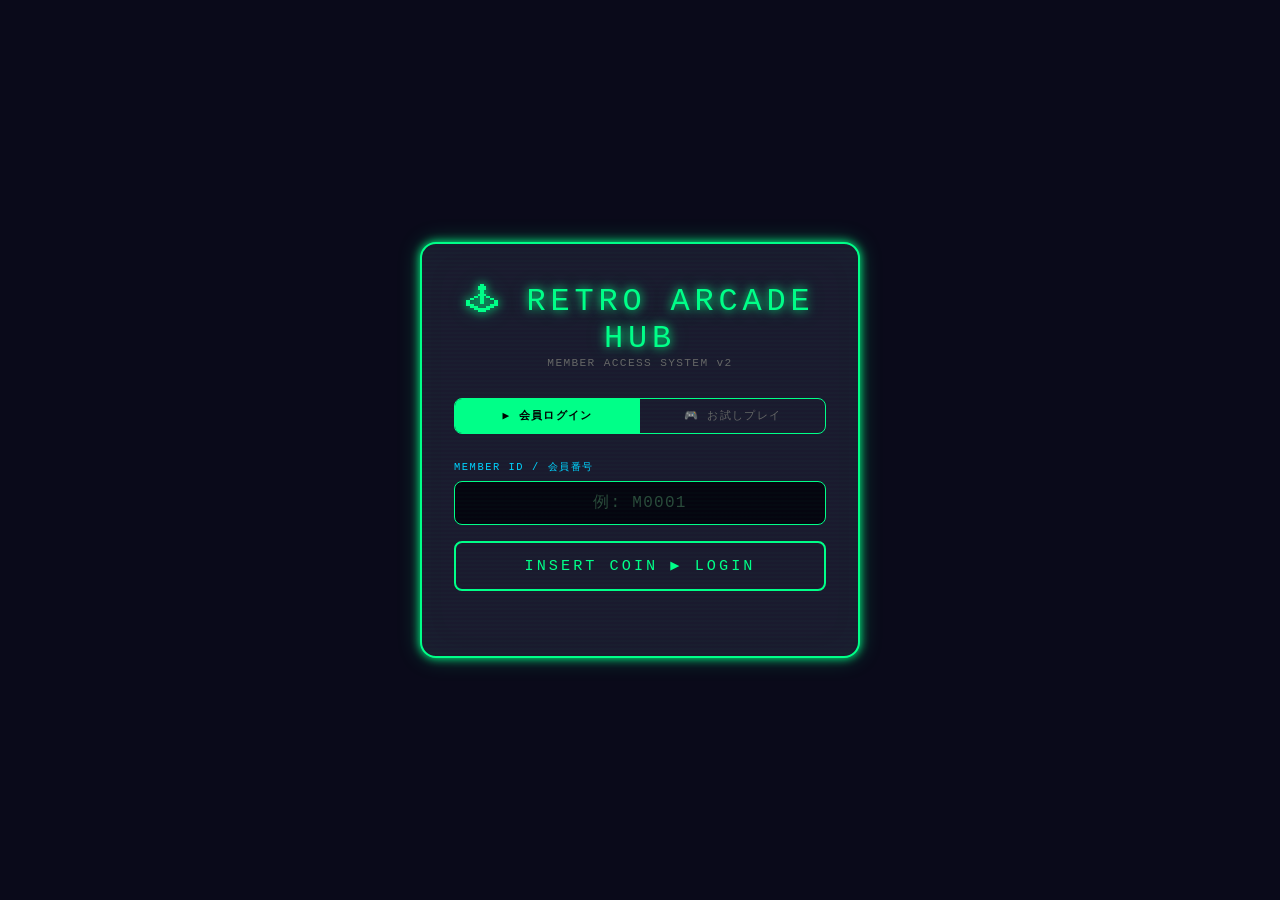
<file: index_v2.html>
<!DOCTYPE html>
<html lang="ja">
<head>
<meta charset="UTF-8">
<meta name="viewport" content="width=device-width, initial-scale=1.0">
<title>RETRO ARCADE HUB</title>
<style>
/* ━━ CSS変数 ━━━━━━━━━━━━━━━━━━━━━━━━━━━━━━━━━━━━━━━━━━━━━━ */
:root{
  --bg:#0a0a1a; --surface:#1a1a2e; --border:#16213e;
  --green:#00ff88; --pink:#ff006e; --blue:#00d4ff; --gold:#ffd700;
  --text:#e0e0e0; --dim:#666;
  --font:'Courier New',Courier,monospace;
  --r:8px; --t:0.28s ease;
  --sg:0 0 10px #00ff88,0 0 22px #00ff8844;
  --sp:0 0 10px #ff006e,0 0 22px #ff006e44;
  --sb:0 0 10px #00d4ff,0 0 22px #00d4ff44;
}
*,*::before,*::after{box-sizing:border-box;margin:0;padding:0}
body{background:var(--bg);color:var(--text);font-family:var(--font);min-height:100vh;overflow-x:hidden}
body.logged-in{padding-top:48px}

/* ━━ ログインオーバーレイ ━━━━━━━━━━━━━━━━━━━━━━━━━━━━━━━━━━ */
#login-overlay{
  position:fixed;inset:0;z-index:9000;background:var(--bg);
  display:flex;align-items:center;justify-content:center;padding:1rem;
  transition:opacity .6s,visibility .6s;
}
#login-overlay.hidden{opacity:0;visibility:hidden;pointer-events:none}

.cabinet{
  width:100%;max-width:440px;background:var(--surface);
  border:2px solid var(--green);border-radius:16px;
  padding:2.4rem 2rem;box-shadow:var(--sg),inset 0 0 40px #00ff8806;
  text-align:center;position:relative;overflow:hidden;
}
.cabinet::before{
  content:'';position:absolute;inset:0;pointer-events:none;
  background:repeating-linear-gradient(0deg,transparent,transparent 2px,rgba(0,255,136,.015) 2px,rgba(0,255,136,.015) 4px);
}

.logo{font-size:clamp(1.3rem,5vw,2rem);color:var(--green);text-shadow:var(--sg);letter-spacing:.15em;animation:flicker 5s infinite}
.logo-sub{font-size:.7rem;color:var(--dim);letter-spacing:.12em;margin-bottom:1.8rem}

/* ━━ タブ切り替え（ログイン / お試し） ━━━━━━━━━━━━━━━━━━━━━ */
.tabs{display:flex;gap:0;margin-bottom:1.6rem;border:1.5px solid var(--green);border-radius:var(--r);overflow:hidden}
.tab-btn{
  flex:1;background:transparent;border:none;color:var(--dim);
  font-family:var(--font);font-size:.7rem;letter-spacing:.12em;
  padding:.6rem .5rem;cursor:pointer;transition:all var(--t);
}
.tab-btn.active{background:var(--green);color:#000;font-weight:bold}
.tab-btn:not(.active):hover{background:rgba(0,255,136,.1);color:var(--green)}

/* ━━ フォームパネル ━━━━━━━━━━━━━━━━━━━━━━━━━━━━━━━━━━━━━━━ */
.panel{display:none}.panel.active{display:block}

.field-label{display:block;font-size:.65rem;color:var(--blue);letter-spacing:.15em;margin-bottom:.45rem;text-align:left}
.field-input{
  width:100%;background:#05050f;border:1.5px solid var(--green);border-radius:var(--r);
  color:var(--green);font-family:var(--font);font-size:1rem;letter-spacing:.18em;
  padding:.75rem 1rem;text-align:center;outline:none;transition:box-shadow var(--t),border-color var(--t);
  margin-bottom:1rem;
}
.field-input:focus{box-shadow:var(--sg);border-color:var(--green)}
.field-input::placeholder{color:#2a4a3a;letter-spacing:.08em}
.field-input.nick{letter-spacing:.1em}  /* ニックネームは狭めに */

.submit-btn{
  width:100%;background:transparent;border:2px solid var(--green);border-radius:var(--r);
  color:var(--green);font-family:var(--font);font-size:.95rem;letter-spacing:.2em;
  padding:.85rem 1rem;cursor:pointer;position:relative;overflow:hidden;transition:all var(--t);
}
.submit-btn::before{content:'';position:absolute;inset:0;background:var(--green);opacity:0;transition:opacity var(--t)}
.submit-btn:hover::before,.submit-btn:active::before{opacity:.1}
.submit-btn:hover{box-shadow:var(--sg)}
.submit-btn:disabled{opacity:.35;cursor:not-allowed}

/* お試しボタン色 */
.submit-btn.trial{border-color:var(--gold);color:var(--gold)}
.submit-btn.trial::before{background:var(--gold)}
.submit-btn.trial:hover{box-shadow:0 0 10px var(--gold),0 0 22px #ffd70044}

.msg{margin-top:.9rem;font-size:.72rem;min-height:1.1em;letter-spacing:.05em;line-height:1.5}
.msg.err{color:var(--pink)}.msg.ok{color:var(--green)}

.spinner{
  display:none;width:20px;height:20px;border:2px solid #223;border-top-color:var(--green);
  border-radius:50%;animation:spin .8s linear infinite;margin:.7rem auto 0;
}
.spinner.on{display:block}

/* お試し用インフォ */
.trial-info{
  background:#0a1505;border:1px solid #2a5a2a;border-radius:var(--r);
  padding:.8rem;margin-bottom:1rem;font-size:.68rem;color:#88cc88;
  line-height:1.8;letter-spacing:.04em;text-align:left;
}
.trial-info strong{color:var(--gold)}

/* ━━ HUDバー ━━━━━━━━━━━━━━━━━━━━━━━━━━━━━━━━━━━━━━━━━━━━━ */
#hud{
  position:fixed;top:0;left:0;right:0;z-index:8000;
  background:rgba(10,10,26,.97);border-bottom:1px solid var(--green);
  padding:.45rem 1.2rem;display:none;align-items:center;justify-content:space-between;
  gap:.5rem;backdrop-filter:blur(8px);flex-wrap:wrap;
}
#hud.on{display:flex}
.hb{display:flex;align-items:center;gap:.4rem;font-size:clamp(.58rem,2.2vw,.75rem);letter-spacing:.07em}
.hl{color:var(--dim)}.hv{color:var(--green);font-weight:bold}
.hc{color:var(--gold);font-size:clamp(.8rem,3vw,1rem);animation:pulse 2.5s infinite}
.hn{color:var(--blue)} /* ニックネーム */
.badge-type{
  font-size:.55rem;padding:.1rem .4rem;border-radius:3px;
  font-weight:bold;letter-spacing:.06em;
}
.type-trial{background:#332200;color:var(--gold);border:1px solid var(--gold)}
.type-reg  {background:#002211;color:var(--green);border:1px solid var(--green)}

.rank-badge{padding:.1rem .45rem;border-radius:3px;font-size:.6rem;font-weight:bold;letter-spacing:.08em}
.rank-BRONZE  {background:#cd7f32;color:#000}
.rank-SILVER  {background:#c0c0c0;color:#000}
.rank-GOLD    {background:var(--gold);color:#000}
.rank-PLATINUM{background:var(--blue);color:#000}

.logout-btn{
  background:transparent;border:1px solid var(--pink);border-radius:4px;
  color:var(--pink);font-family:var(--font);font-size:.6rem;
  padding:.22rem .6rem;cursor:pointer;letter-spacing:.07em;transition:all var(--t);
}
.logout-btn:hover{background:rgba(255,0,110,.14);box-shadow:var(--sp)}

/* ━━ クレジット不足モーダル ━━━━━━━━━━━━━━━━━━━━━━━━━━━━━━━━ */
#cr-modal{
  position:fixed;inset:0;z-index:8500;background:rgba(0,0,0,.87);
  display:none;align-items:center;justify-content:center;padding:1rem;
}
#cr-modal.on{display:flex}
.modal-box{
  background:var(--surface);border:2px solid var(--pink);border-radius:12px;
  padding:2rem;max-width:340px;width:100%;text-align:center;box-shadow:var(--sp);
}
.modal-t{font-size:1rem;color:var(--pink);margin-bottom:.7rem;letter-spacing:.1em}
.modal-b{font-size:.75rem;color:var(--dim);line-height:1.9;margin-bottom:1.1rem}
.modal-close{
  background:transparent;border:1.5px solid var(--pink);border-radius:var(--r);
  color:var(--pink);font-family:var(--font);padding:.55rem 1.4rem;
  cursor:pointer;font-size:.75rem;letter-spacing:.1em;transition:all var(--t);
}
.modal-close:hover{background:rgba(255,0,110,.14)}

/* ━━ 管理者パネル ━━━━━━━━━━━━━━━━━━━━━━━━━━━━━━━━━━━━━━━━ */
#admin-panel{
  position:fixed;inset:0;z-index:9500;background:rgba(0,0,0,.97);
  display:none;flex-direction:column;padding:1rem;overflow-y:auto;
}
#admin-panel.on{display:flex}
.adm-hdr{display:flex;align-items:center;justify-content:space-between;flex-wrap:wrap;gap:.5rem;
  border-bottom:1px solid var(--blue);padding-bottom:.8rem;margin-bottom:1.2rem;}
.adm-title{font-size:clamp(.85rem,3vw,1.1rem);color:var(--blue);letter-spacing:.15em}
.adm-close{background:transparent;border:1.5px solid var(--pink);border-radius:4px;
  color:var(--pink);font-family:var(--font);padding:.35rem .75rem;cursor:pointer;font-size:.72rem}

.sec{background:var(--surface);border:1px solid #1e2a3a;border-radius:var(--r);padding:1.1rem;margin-bottom:1.1rem}
.sec-t{font-size:.68rem;color:var(--blue);letter-spacing:.15em;margin-bottom:.9rem;
  border-bottom:1px solid #1e2a3a;padding-bottom:.45rem}
.grid{display:grid;grid-template-columns:repeat(auto-fill,minmax(155px,1fr));gap:.7rem;margin-bottom:.75rem}
.fl label{display:block;font-size:.58rem;color:var(--dim);letter-spacing:.1em;margin-bottom:.28rem}
.fl input,.fl select{
  width:100%;background:#08080e;border:1px solid #2a3a4a;border-radius:4px;
  color:var(--text);font-family:var(--font);font-size:.78rem;padding:.45rem .6rem;
  outline:none;transition:border-color var(--t);
}
.fl input:focus,.fl select:focus{border-color:var(--blue)}
.fl select option{background:#1a1a2e}
.fl.full{grid-column:1/-1}

.ab{
  background:transparent;border:1.5px solid var(--green);border-radius:var(--r);
  color:var(--green);font-family:var(--font);font-size:.72rem;
  padding:.5rem .95rem;cursor:pointer;letter-spacing:.07em;
  transition:all var(--t);margin-right:.45rem;margin-bottom:.4rem;
}
.ab:hover{background:rgba(0,255,136,.1);box-shadow:var(--sg)}
.ab.danger{border-color:var(--pink);color:var(--pink)}
.ab.danger:hover{background:rgba(255,0,110,.1);box-shadow:var(--sp)}

.am{font-size:.7rem;min-height:1.1em;margin-top:.45rem;letter-spacing:.04em}
.am.ok{color:var(--green)}.am.err{color:var(--pink)}

.tbl-wrap{overflow-x:auto;margin-top:.7rem}
.tbl{width:100%;border-collapse:collapse;font-size:.68rem;white-space:nowrap}
.tbl th{background:#0d1117;color:var(--blue);padding:.45rem .6rem;text-align:left;letter-spacing:.07em;border-bottom:1px solid #1e2a3a}
.tbl td{padding:.4rem .6rem;border-bottom:1px solid #111520;color:var(--text)}
.tbl tr:hover td{background:rgba(0,212,255,.04)}
.tbl .cr-col{color:var(--gold)}
.tbtn{background:transparent;border:1px solid currentColor;border-radius:3px;
  font-family:var(--font);font-size:.6rem;padding:.18rem .42rem;cursor:pointer;transition:all var(--t);margin-right:.25rem}
.tbtn.edit{color:var(--green)}.tbtn.edit:hover{background:rgba(0,255,136,.12)}
.tbtn.del {color:var(--pink)} .tbtn.del:hover {background:rgba(255,0,110,.12)}
.bs{display:inline-block;padding:.08rem .38rem;border-radius:3px;font-size:.6rem;font-weight:bold}
.bs.on {background:#002211;color:var(--green);border:1px solid var(--green)}
.bs.off{background:#220011;color:var(--pink); border:1px solid var(--pink)}
.bt{display:inline-block;padding:.08rem .38rem;border-radius:3px;font-size:.6rem}
.bt.t{background:#332200;color:var(--gold);border:1px solid #664400}
.bt.r{background:#002211;color:var(--green);border:1px solid #004422}

/* ━━ アニメーション ━━━━━━━━━━━━━━━━━━━━━━━━━━━━━━━━━━━━━━━ */
@keyframes spin{to{transform:rotate(360deg)}}
@keyframes flicker{0%,94%,96%,100%{opacity:1}95%{opacity:.6}}
@keyframes pulse{0%,100%{text-shadow:0 0 6px var(--gold)}50%{text-shadow:0 0 18px var(--gold),0 0 36px #ffd70077}}

/* ━━ レスポンシブ ━━━━━━━━━━━━━━━━━━━━━━━━━━━━━━━━━━━━━━━━ */
@media(max-width:480px){
  .cabinet{padding:1.8rem 1.1rem}
  .grid{grid-template-columns:1fr 1fr}
  .hb:nth-child(n+4){display:none}
}
@media(min-width:768px){#hud{padding:.55rem 2rem}}
</style>
</head>
<body>

<!-- ① ログイン / お試し登録 オーバーレイ -->
<div id="login-overlay">
  <div class="cabinet">
    <div class="logo">🕹 RETRO ARCADE HUB</div>
    <div class="logo-sub">MEMBER ACCESS SYSTEM v2</div>

    <!-- タブ -->
    <div class="tabs">
      <button class="tab-btn active" data-tab="login">▶ 会員ログイン</button>
      <button class="tab-btn"        data-tab="trial">🎮 お試しプレイ</button>
    </div>

    <!-- ログインパネル -->
    <div class="panel active" id="panel-login">
      <label class="field-label">MEMBER ID / 会員番号</label>
      <input id="member-id" class="field-input" type="text" maxlength="20"
             placeholder="例: M0001" autocomplete="off" spellcheck="false">
      <button id="login-btn" class="submit-btn">INSERT COIN ▶ LOGIN</button>
      <div id="login-msg" class="msg"></div>
      <div id="login-sp"  class="spinner"></div>
    </div>

    <!-- お試しパネル -->
    <div class="panel" id="panel-trial">
      <div class="trial-info">
        会員登録不要でその場からプレイできます！<br>
        <strong>🎁 初回 50クレジット</strong> をプレゼント✨<br>
        ニックネームを入力して今すぐスタート！
      </div>
      <label class="field-label">NICKNAME / ニックネーム（12文字以内）</label>
      <input id="trial-nick" class="field-input nick" type="text" maxlength="12"
             placeholder="例: アーケーダー" autocomplete="off">
      <button id="trial-btn" class="submit-btn trial">🎮 今すぐ START!</button>
      <div id="trial-msg" class="msg"></div>
      <div id="trial-sp"  class="spinner"></div>
    </div>
  </div>
</div>

<!-- ② HUDバー -->
<div id="hud">
  <div class="hb">
    <span class="hl">PLAYER:</span>
    <span class="hv hn" id="hud-nick">---</span>
    <span class="rank-badge" id="hud-rank">---</span>
    <span class="badge-type" id="hud-type"></span>
  </div>
  <div class="hb">
    <span class="hl">ID:</span>
    <span class="hv" id="hud-id">---</span>
  </div>
  <div class="hb">
    <span class="hl">CREDIT</span>
    <span class="hc" id="hud-cr">00</span>
  </div>
  <div class="hb">
    <button class="logout-btn" id="logout-btn">LOGOUT</button>
  </div>
</div>

<!-- ③ クレジット不足モーダル -->
<div id="cr-modal">
  <div class="modal-box">
    <div class="modal-t">⚠ CREDIT REQUIRED</div>
    <div class="modal-b">
      クレジットが不足しています。<br>
      管理者にクレジット追加をご依頼ください。<br><br>
      現在のクレジット: <span id="modal-cr" style="color:var(--gold)">0</span>
    </div>
    <button class="modal-close" id="modal-close">CLOSE</button>
  </div>
</div>

<!-- ④ 管理者パネル -->
<div id="admin-panel">
  <div class="adm-hdr">
    <div class="adm-title">⚙ ADMIN CONSOLE</div>
    <button class="adm-close" id="adm-close">✕ 閉じる</button>
  </div>

  <!-- 管理者ログイン -->
  <div id="adm-auth" class="sec">
    <div class="sec-t">▶ 管理者認証</div>
    <div style="display:flex;gap:.6rem;flex-wrap:wrap;align-items:flex-end">
      <div class="fl" style="flex:1;min-width:150px"><label>パスワード</label><input type="password" id="adm-pw"></div>
      <button class="ab" id="adm-auth-btn">認証</button>
    </div>
    <div class="am" id="adm-auth-msg"></div>
  </div>

  <div id="adm-main" style="display:none">

    <!-- 会員追加 -->
    <div class="sec">
      <div class="sec-t">▶ 会員追加</div>
      <div class="grid">
        <div class="fl"><label>会員番号 *</label><input type="text" id="add-id" placeholder="例: M0010"></div>
        <div class="fl"><label>会員名 *</label><input type="text" id="add-name" placeholder="例: 山田太郎"></div>
        <div class="fl"><label>ニックネーム</label><input type="text" id="add-nick" placeholder="例: タロウ"></div>
        <div class="fl"><label>クレジット</label><input type="number" id="add-cr" value="0" min="0"></div>
        <div class="fl"><label>ランク</label>
          <select id="add-rank"><option>BRONZE</option><option>SILVER</option><option>GOLD</option><option>PLATINUM</option></select>
        </div>
        <div class="fl"><label>種別</label>
          <select id="add-type"><option value="正規">正規</option><option value="お試し">お試し</option></select>
        </div>
        <div class="fl"><label>ステータス</label>
          <select id="add-st"><option>有効</option><option>無効</option></select>
        </div>
        <div class="fl"><label>メール</label><input type="email" id="add-mail" placeholder="任意"></div>
        <div class="fl full"><label>メモ</label><input type="text" id="add-memo" placeholder="任意"></div>
      </div>
      <button class="ab" id="adm-add">▶ 追加</button>
      <div class="am" id="add-msg"></div>
    </div>

    <!-- クレジット操作 -->
    <div class="sec">
      <div class="sec-t">▶ クレジット操作</div>
      <div class="grid">
        <div class="fl"><label>会員番号 *</label><input type="text" id="cr-id" placeholder="M0001"></div>
        <div class="fl"><label>金額</label><input type="number" id="cr-amt" value="10" min="0"></div>
        <div class="fl"><label>操作</label>
          <select id="cr-mode"><option value="add">加算 (+)</option><option value="subtract">減算 (-)</option><option value="set">設定 (=)</option></select>
        </div>
      </div>
      <button class="ab" id="adm-cr">▶ 更新</button>
      <div class="am" id="cr-msg"></div>
    </div>

    <!-- 会員一覧 -->
    <div class="sec">
      <div class="sec-t">▶ 会員一覧</div>
      <button class="ab" id="adm-list">▶ 一覧を更新</button>
      <div class="am" id="list-msg"></div>
      <div class="tbl-wrap">
        <table class="tbl">
          <thead><tr>
            <th>会員番号</th><th>会員名</th><th>Nick</th><th>CR</th>
            <th>種別</th><th>ステータス</th><th>ランク</th><th>最終ログイン</th><th>操作</th>
          </tr></thead>
          <tbody id="tbl-body"></tbody>
        </table>
      </div>
    </div>

    <!-- 編集フォーム -->
    <div class="sec" id="edit-sec" style="display:none">
      <div class="sec-t">▶ 会員編集</div>
      <div class="grid">
        <div class="fl"><label>会員番号（変更不可）</label><input type="text" id="edit-id" readonly style="opacity:.45"></div>
        <div class="fl"><label>会員名</label><input type="text" id="edit-name"></div>
        <div class="fl"><label>ニックネーム</label><input type="text" id="edit-nick"></div>
        <div class="fl"><label>クレジット</label><input type="number" id="edit-cr" min="0"></div>
        <div class="fl"><label>ランク</label>
          <select id="edit-rank"><option>BRONZE</option><option>SILVER</option><option>GOLD</option><option>PLATINUM</option></select>
        </div>
        <div class="fl"><label>種別</label>
          <select id="edit-type"><option value="正規">正規</option><option value="お試し">お試し</option></select>
        </div>
        <div class="fl"><label>ステータス</label>
          <select id="edit-st"><option>有効</option><option>無効</option></select>
        </div>
        <div class="fl"><label>メール</label><input type="email" id="edit-mail"></div>
        <div class="fl full"><label>メモ</label><input type="text" id="edit-memo"></div>
      </div>
      <button class="ab" id="adm-save">▶ 保存</button>
      <button class="ab" style="border-color:#333;color:#555" id="adm-cancel">キャンセル</button>
      <div class="am" id="edit-msg"></div>
    </div>

  </div><!-- /adm-main -->
</div><!-- /admin-panel -->

<!-- ⑤ メインコンテンツ（既存サイトのゲーム一覧と統合する場所） -->
<div id="main-content" style="max-width:900px;margin:2rem auto;padding:1rem;text-align:center;display:none">
  <p style="color:#333;font-size:.7rem;letter-spacing:.1em">
    ↑ 既存の index.html のゲームコンテンツをここに統合してください。<br>
    ログイン後にこのエリアが表示されます。
  </p>
  <button id="open-adm"
    style="margin-top:2rem;background:transparent;border:1px solid #1a2030;border-radius:4px;
           color:#2a3040;font-family:monospace;font-size:.6rem;padding:.28rem .7rem;cursor:pointer;letter-spacing:.08em">
    ADMIN
  </button>
</div>

<script>
// ================================================================
// RETRO ARCADE HUB - 会員管理 JS v2
// ※ GAS_URL を実際のデプロイURLに変更してください
// ================================================================
const GAS_URL = 'https://script.google.com/macros/s/AKfycbyS2YbMuVF8GMuELaYh5YvyszRlcWU5MBxlEMFMX9CsT2-EbX6a6cs-_xiRsheLmj_mSw/exec';

const App = { memberId:null, nickname:null, credit:0, rank:'BRONZE', memberType:'正規', adminToken:null };

// ── GAS通信 ───────────────────────────────────────────────────
async function api(payload) {
  const r = await fetch(GAS_URL, {
    method:'POST', redirect:'follow',
    headers:{'Content-Type':'text/plain'},
    body: JSON.stringify(payload)
  });
  if (!r.ok) throw new Error('HTTP ' + r.status);
  return r.json();
}

// ── タブ切り替え ──────────────────────────────────────────────
document.querySelectorAll('.tab-btn').forEach(btn => {
  btn.addEventListener('click', () => {
    document.querySelectorAll('.tab-btn').forEach(b => b.classList.remove('active'));
    document.querySelectorAll('.panel').forEach(p => p.classList.remove('active'));
    btn.classList.add('active');
    document.getElementById('panel-' + btn.dataset.tab).classList.add('active');
  });
});

// ── ログイン ──────────────────────────────────────────────────
const loginBtn = document.getElementById('login-btn');
const loginMid = document.getElementById('member-id');

async function doLogin() {
  const id = loginMid.value.trim();
  if (!id) { setMsg('login', '会員番号を入力してください。', 'err'); return; }
  setLoading('login', true);
  setMsg('login', '認証中...', '');
  try {
    const r = await api({ action:'login', memberId:id });
    if (r.success) {
      setMsg('login', r.message, 'ok');
      setTimeout(() => onLogin(r), 700);
    } else { setMsg('login', r.message, 'err'); loginMid.select(); }
  } catch(e) { setMsg('login', '通信エラーが発生しました。', 'err'); }
  finally { setLoading('login', false); }
}
loginBtn.addEventListener('click', doLogin);
loginMid.addEventListener('keydown', e => e.key==='Enter' && doLogin());

// ── お試し登録 ────────────────────────────────────────────────
const trialBtn  = document.getElementById('trial-btn');
const trialNick = document.getElementById('trial-nick');

async function doTrial() {
  const nick = trialNick.value.trim();
  if (!nick) { setMsg('trial', 'ニックネームを入力してください。', 'err'); return; }
  setLoading('trial', true);
  setMsg('trial', '登録中...', '');
  try {
    const r = await api({ action:'trialRegister', nickname:nick });
    if (r.success) {
      setMsg('trial', r.message, 'ok');
      setTimeout(() => onLogin(r), 1200);
    } else { setMsg('trial', r.message, 'err'); }
  } catch(e) { setMsg('trial', '通信エラーが発生しました。', 'err'); }
  finally { setLoading('trial', false); }
}
trialBtn.addEventListener('click', doTrial);
trialNick.addEventListener('keydown', e => e.key==='Enter' && doTrial());

// ── ログイン後共通処理 ────────────────────────────────────────
function onLogin(r) {
  App.memberId   = r.memberId;
  App.nickname   = r.nickname   || r.memberName;
  App.credit     = r.credit;
  App.rank       = r.rank;
  App.memberType = r.memberType || '正規';

  // HUD更新
  document.getElementById('hud-nick').textContent = App.nickname;
  document.getElementById('hud-id').textContent   = App.memberId;
  document.getElementById('hud-cr').textContent   = fmt(App.credit);
  const rankEl = document.getElementById('hud-rank');
  rankEl.textContent = App.rank;
  rankEl.className   = 'rank-badge rank-' + App.rank;
  const typeEl = document.getElementById('hud-type');
  typeEl.textContent = App.memberType;
  typeEl.className   = 'badge-type ' + (App.memberType==='お試し' ? 'type-trial' : 'type-reg');

  document.getElementById('hud').classList.add('on');
  document.getElementById('login-overlay').classList.add('hidden');
  document.getElementById('main-content').style.display = 'block';
  document.body.classList.add('logged-in');
}

// ── ログアウト ────────────────────────────────────────────────
document.getElementById('logout-btn').addEventListener('click', () => {
  if (!confirm('ログアウトしますか？')) return;
  Object.assign(App, { memberId:null, nickname:null, credit:0, rank:'BRONZE', adminToken:null });
  loginMid.value = ''; trialNick.value = '';
  document.getElementById('hud').classList.remove('on');
  document.getElementById('main-content').style.display = 'none';
  document.body.classList.remove('logged-in');
  document.getElementById('login-overlay').classList.remove('hidden');
  setMsg('login','',''); setMsg('trial','','');
});

// ── クレジット使用（外部からも呼べる） ───────────────────────
window.useCredit = async function(gameName = 'ゲーム', amount = 1) {
  if (!App.memberId) { alert('ログインが必要です。'); return false; }
  if (App.credit < amount) {
    document.getElementById('modal-cr').textContent = App.credit;
    document.getElementById('cr-modal').classList.add('on');
    return false;
  }
  try {
    const r = await api({ action:'useCredit', memberId:App.memberId, gameName, amount });
    if (r.success) {
      App.credit = r.credit;
      document.getElementById('hud-cr').textContent = fmt(App.credit);
      return true;
    }
    return false;
  } catch(e) { return false; }
};
document.getElementById('modal-close').addEventListener('click', () => {
  document.getElementById('cr-modal').classList.remove('on');
});

// ── 管理者パネル ──────────────────────────────────────────────
document.getElementById('open-adm').addEventListener('click', () => document.getElementById('admin-panel').classList.add('on'));
document.getElementById('adm-close').addEventListener('click', () => document.getElementById('admin-panel').classList.remove('on'));

document.getElementById('adm-auth-btn').addEventListener('click', async () => {
  const m = am('adm-auth');
  try {
    const r = await api({ action:'adminLogin', password:document.getElementById('adm-pw').value });
    if (r.success) {
      App.adminToken = r.token;
      document.getElementById('adm-auth').style.display = 'none';
      document.getElementById('adm-main').style.display = 'block';
      loadList();
    } else m.set(r.message, 'err');
  } catch(e) { m.set('通信エラー', 'err'); }
});

document.getElementById('adm-add').addEventListener('click', async () => {
  const m = am('add');
  try {
    const r = await api({
      action:'adminAddMember', token:App.adminToken,
      memberId:   v('add-id'),   memberName: v('add-name'),
      nickname:   v('add-nick'), credit:     v('add-cr'),
      rank:       v('add-rank'), memberType: v('add-type'),
      status:     v('add-st'),   email:      v('add-mail'),
      memo:       v('add-memo'),
    });
    m.set(r.message, r.success ? 'ok' : 'err');
    if (r.success) loadList();
  } catch(e) { m.set('通信エラー','err'); }
});

document.getElementById('adm-cr').addEventListener('click', async () => {
  const m = am('cr');
  try {
    const r = await api({ action:'adminUpdateCredit', token:App.adminToken,
      memberId:v('cr-id'), amount:v('cr-amt'), mode:v('cr-mode') });
    m.set(r.message + (r.credit!=null ? '（残:'+r.credit+'）':''), r.success?'ok':'err');
    if (r.success) loadList();
  } catch(e) { m.set('通信エラー','err'); }
});

document.getElementById('adm-list').addEventListener('click', loadList);

async function loadList() {
  const m = am('list');
  m.set('読み込み中...','');
  try {
    const r = await api({ action:'adminGetMembers', token:App.adminToken });
    if (!r.success) { m.set(r.message,'err'); return; }
    const tbody = document.getElementById('tbl-body');
    tbody.innerHTML = '';
    r.members.forEach(mem => {
      const tr = document.createElement('tr');
      const md = encodeURIComponent(JSON.stringify(mem));
      tr.innerHTML = `
        <td>${mem.memberId}</td>
        <td>${mem.memberName}</td>
        <td style="color:var(--blue)">${mem.nickname||'—'}</td>
        <td class="cr-col">${mem.credit}</td>
        <td><span class="bt ${mem.memberType==='お試し'?'t':'r'}">${mem.memberType||'正規'}</span></td>
        <td><span class="bs ${mem.status==='有効'?'on':'off'}">${mem.status}</span></td>
        <td><span class="rank-badge rank-${mem.rank}" style="font-size:.58rem">${mem.rank}</span></td>
        <td style="color:var(--dim);font-size:.62rem">${mem.lastLogin||'—'}</td>
        <td>
          <button class="tbtn edit" onclick="openEdit(decodeURIComponent('${md}'))">編集</button>
          <button class="tbtn del"  onclick="delMember('${mem.memberId}')">削除</button>
        </td>`;
      tbody.appendChild(tr);
    });
    m.set(r.members.length + '件', 'ok');
  } catch(e) { m.set('通信エラー','err'); }
}

window.openEdit = function(jsonStr) {
  const m = JSON.parse(jsonStr);
  document.getElementById('edit-sec').style.display = 'block';
  sv('edit-id',   m.memberId);   sv('edit-name', m.memberName);
  sv('edit-nick', m.nickname);   sv('edit-cr',   m.credit);
  sv('edit-rank', m.rank);       sv('edit-type', m.memberType||'正規');
  sv('edit-st',   m.status);     sv('edit-mail', m.email||'');
  sv('edit-memo', m.memo||'');
  document.getElementById('edit-sec').scrollIntoView({behavior:'smooth'});
};

document.getElementById('adm-save').addEventListener('click', async () => {
  const m = am('edit');
  try {
    const r = await api({
      action:'adminUpdateMember', token:App.adminToken,
      memberId:v('edit-id'), memberName:v('edit-name'), nickname:v('edit-nick'),
      credit:v('edit-cr'),   rank:v('edit-rank'),       memberType:v('edit-type'),
      status:v('edit-st'),   email:v('edit-mail'),       memo:v('edit-memo'),
    });
    m.set(r.message, r.success?'ok':'err');
    if (r.success) { loadList(); document.getElementById('edit-sec').style.display='none'; }
  } catch(e) { m.set('通信エラー','err'); }
});

document.getElementById('adm-cancel').addEventListener('click', () => {
  document.getElementById('edit-sec').style.display='none';
});

window.delMember = async function(id) {
  if (!confirm(id + ' を削除しますか？')) return;
  const m = am('list');
  try {
    const r = await api({ action:'adminDeleteMember', token:App.adminToken, memberId:id });
    m.set(r.message, r.success?'ok':'err');
    if (r.success) loadList();
  } catch(e) { m.set('通信エラー','err'); }
};

// ── ユーティリティ ────────────────────────────────────────────
const v  = id => document.getElementById(id)?.value ?? '';
const sv = (id, val) => { const el = document.getElementById(id); if(el) el.value = val ?? ''; };
const fmt = n => String(n).padStart(2,'0');

function am(prefix) {
  const el = document.getElementById(prefix + '-msg');
  return { set(t,cls){ el.textContent=t; el.className='am'+(cls?' '+cls:''); } };
}

function setMsg(prefix, txt, cls) {
  const el = document.getElementById(prefix + '-msg');
  el.textContent = txt; el.className = 'msg' + (cls ? ' ' + cls : '');
}
function setLoading(prefix, on) {
  const btn = document.getElementById(prefix + '-btn');
  const sp  = document.getElementById(prefix + '-sp');
  btn.disabled = on;
  sp.className = 'spinner' + (on ? ' on' : '');
}
</script>
</body>
</html>
</file>
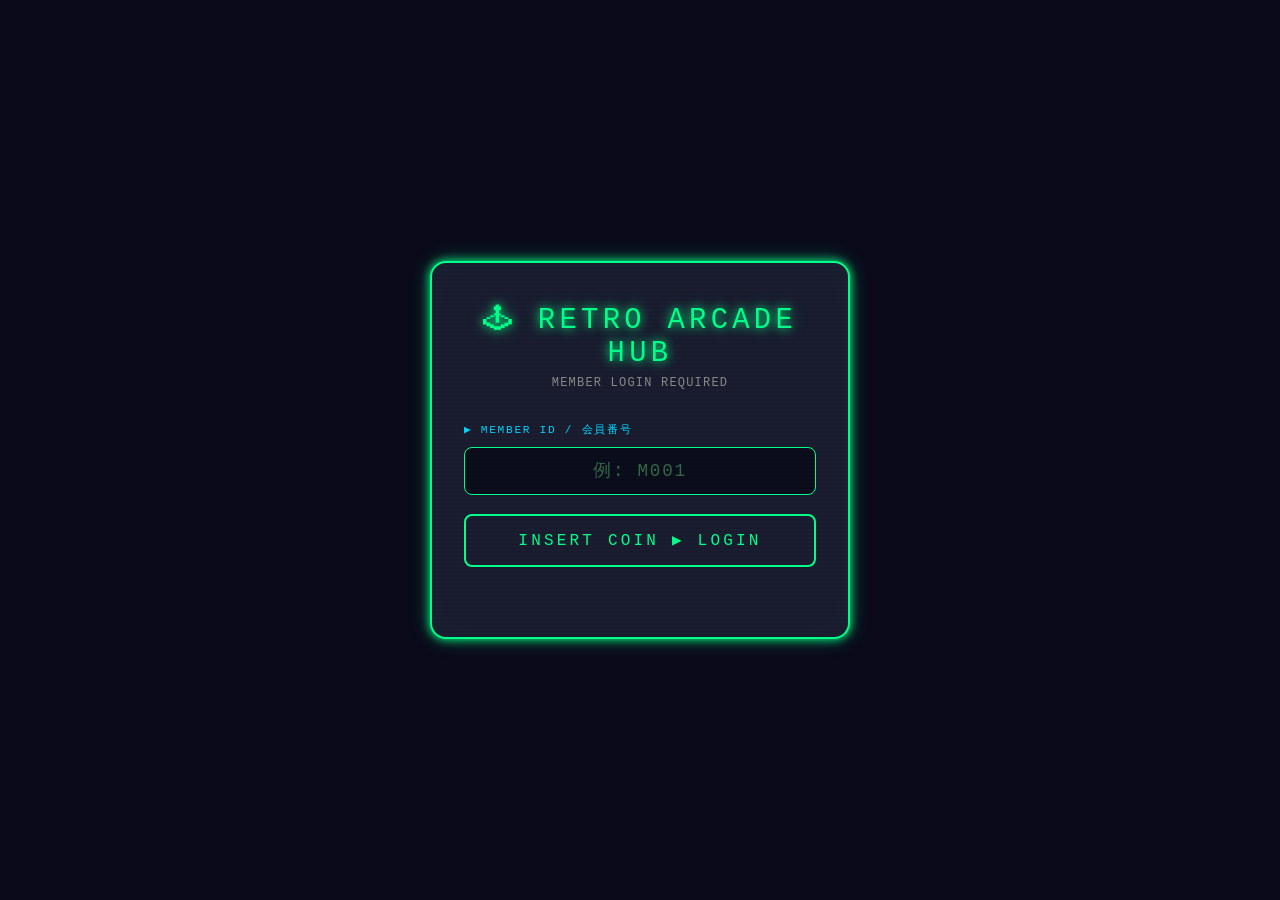
<file: member-system.html>
<!DOCTYPE html>
<html lang="ja">
<head>
<meta charset="UTF-8">
<meta name="viewport" content="width=device-width, initial-scale=1.0">
<title>RETRO ARCADE HUB - Member System</title>
<!-- ============================================================
  RETRO ARCADE HUB - 会員管理システム フロントエンド
  このファイルを既存のindex.htmlと統合するか、
  GAS WebアプリのHTMLとして使用してください。
  ============================================================ -->
<style>
/* ━━━━━━━━━━━━━━━━━━━━━━━━━━━━━━━━━━━━━━━━━━━━━━━━━━━━━━━━━━
   CSS変数・基本設定
━━━━━━━━━━━━━━━━━━━━━━━━━━━━━━━━━━━━━━━━━━━━━━━━━━━━━━━━━━ */
:root {
  --color-bg:        #0a0a1a;
  --color-surface:   #1a1a2e;
  --color-border:    #16213e;
  --color-neon-green:#00ff88;
  --color-neon-pink: #ff006e;
  --color-neon-blue: #00d4ff;
  --color-neon-gold: #ffd700;
  --color-text:      #e0e0e0;
  --color-dim:       #888;
  --font-pixel:      'Courier New', Courier, monospace;
  --radius:          8px;
  --transition:      0.3s ease;
  --shadow-neon-green: 0 0 10px #00ff88, 0 0 20px #00ff8855;
  --shadow-neon-pink:  0 0 10px #ff006e, 0 0 20px #ff006e55;
  --shadow-neon-blue:  0 0 10px #00d4ff, 0 0 20px #00d4ff55;
}

*, *::before, *::after { box-sizing: border-box; margin: 0; padding: 0; }

body {
  background: var(--color-bg);
  color: var(--color-text);
  font-family: var(--font-pixel);
  min-height: 100vh;
  overflow-x: hidden;
}

/* ━━━━━━━━━━━━━━━━━━━━━━━━━━━━━━━━━━━━━━━━━━━━━━━━━━━━━━━━━━
   ログイン画面オーバーレイ
━━━━━━━━━━━━━━━━━━━━━━━━━━━━━━━━━━━━━━━━━━━━━━━━━━━━━━━━━━ */
#login-overlay {
  position: fixed;
  inset: 0;
  z-index: 9000;
  background: var(--color-bg);
  display: flex;
  align-items: center;
  justify-content: center;
  padding: 1rem;
  transition: opacity 0.6s ease, visibility 0.6s;
}

#login-overlay.hidden {
  opacity: 0;
  visibility: hidden;
  pointer-events: none;
}

.login-cabinet {
  width: 100%;
  max-width: 420px;
  background: var(--color-surface);
  border: 2px solid var(--color-neon-green);
  border-radius: 16px;
  padding: 2.5rem 2rem;
  box-shadow: var(--shadow-neon-green), inset 0 0 30px #00ff8808;
  text-align: center;
  position: relative;
  overflow: hidden;
}

/* スキャンライン演出 */
.login-cabinet::before {
  content: '';
  position: absolute;
  inset: 0;
  background: repeating-linear-gradient(
    0deg,
    transparent,
    transparent 2px,
    rgba(0,255,136,0.02) 2px,
    rgba(0,255,136,0.02) 4px
  );
  pointer-events: none;
}

.login-logo {
  font-size: clamp(1.2rem, 5vw, 1.8rem);
  color: var(--color-neon-green);
  text-shadow: var(--shadow-neon-green);
  letter-spacing: 0.15em;
  margin-bottom: 0.4rem;
  animation: flicker 4s infinite;
}

.login-sub {
  font-size: 0.75rem;
  color: var(--color-dim);
  letter-spacing: 0.1em;
  margin-bottom: 2rem;
}

.login-label {
  display: block;
  font-size: 0.7rem;
  color: var(--color-neon-blue);
  letter-spacing: 0.15em;
  margin-bottom: 0.6rem;
  text-align: left;
}

.login-input {
  width: 100%;
  background: #0a0a1a;
  border: 1.5px solid var(--color-neon-green);
  border-radius: var(--radius);
  color: var(--color-neon-green);
  font-family: var(--font-pixel);
  font-size: 1.1rem;
  letter-spacing: 0.2em;
  padding: 0.8rem 1rem;
  text-align: center;
  outline: none;
  transition: box-shadow var(--transition), border-color var(--transition);
  margin-bottom: 1.2rem;
}

.login-input:focus {
  box-shadow: var(--shadow-neon-green);
  border-color: #00ff88cc;
}

.login-input::placeholder { color: #336644; letter-spacing: 0.1em; }

.login-btn {
  width: 100%;
  background: transparent;
  border: 2px solid var(--color-neon-green);
  border-radius: var(--radius);
  color: var(--color-neon-green);
  font-family: var(--font-pixel);
  font-size: 1rem;
  letter-spacing: 0.2em;
  padding: 0.9rem 1rem;
  cursor: pointer;
  transition: all var(--transition);
  position: relative;
  overflow: hidden;
}

.login-btn::before {
  content: '';
  position: absolute;
  inset: 0;
  background: var(--color-neon-green);
  opacity: 0;
  transition: opacity var(--transition);
}

.login-btn:hover::before, .login-btn:active::before { opacity: 0.12; }
.login-btn:hover { box-shadow: var(--shadow-neon-green); }
.login-btn:disabled { opacity: 0.4; cursor: not-allowed; }

.login-msg {
  margin-top: 1rem;
  font-size: 0.75rem;
  min-height: 1.2em;
  letter-spacing: 0.05em;
  transition: color var(--transition);
}
.login-msg.error   { color: var(--color-neon-pink); }
.login-msg.success { color: var(--color-neon-green); }

.login-spinner {
  display: none;
  width: 20px; height: 20px;
  border: 2px solid #334;
  border-top-color: var(--color-neon-green);
  border-radius: 50%;
  animation: spin 0.8s linear infinite;
  margin: 0.8rem auto 0;
}
.login-spinner.active { display: block; }

/* ━━━━━━━━━━━━━━━━━━━━━━━━━━━━━━━━━━━━━━━━━━━━━━━━━━━━━━━━━━
   HUD バー（ログイン後に表示）
━━━━━━━━━━━━━━━━━━━━━━━━━━━━━━━━━━━━━━━━━━━━━━━━━━━━━━━━━━ */
#member-hud {
  position: fixed;
  top: 0; left: 0; right: 0;
  z-index: 8000;
  background: rgba(10,10,26,0.96);
  border-bottom: 1px solid var(--color-neon-green);
  padding: 0.5rem 1rem;
  display: none;
  align-items: center;
  justify-content: space-between;
  gap: 0.5rem;
  backdrop-filter: blur(8px);
  flex-wrap: wrap;
}

#member-hud.visible { display: flex; }

.hud-block {
  display: flex;
  align-items: center;
  gap: 0.4rem;
  font-size: clamp(0.6rem, 2.5vw, 0.78rem);
  letter-spacing: 0.08em;
}

.hud-label { color: var(--color-dim); }

.hud-value {
  color: var(--color-neon-green);
  font-weight: bold;
}

.hud-credit {
  color: var(--color-neon-gold);
  font-size: clamp(0.8rem, 3vw, 1rem);
  text-shadow: 0 0 8px var(--color-neon-gold);
}

.hud-rank {
  padding: 0.15rem 0.5rem;
  border-radius: 4px;
  font-size: 0.65rem;
  font-weight: bold;
  letter-spacing: 0.1em;
}
.rank-BRONZE { background: #cd7f32; color: #000; }
.rank-SILVER { background: #c0c0c0; color: #000; }
.rank-GOLD   { background: var(--color-neon-gold); color: #000; }
.rank-PLATINUM { background: #00d4ff; color: #000; }

.hud-logout-btn {
  background: transparent;
  border: 1px solid var(--color-neon-pink);
  border-radius: 4px;
  color: var(--color-neon-pink);
  font-family: var(--font-pixel);
  font-size: 0.65rem;
  padding: 0.25rem 0.6rem;
  cursor: pointer;
  letter-spacing: 0.08em;
  transition: all var(--transition);
}
.hud-logout-btn:hover { background: rgba(255,0,110,0.15); box-shadow: var(--shadow-neon-pink); }

/* ━━━━━━━━━━━━━━━━━━━━━━━━━━━━━━━━━━━━━━━━━━━━━━━━━━━━━━━━━━
   クレジット不足モーダル
━━━━━━━━━━━━━━━━━━━━━━━━━━━━━━━━━━━━━━━━━━━━━━━━━━━━━━━━━━ */
#credit-modal {
  position: fixed;
  inset: 0;
  z-index: 8500;
  background: rgba(0,0,0,0.85);
  display: none;
  align-items: center;
  justify-content: center;
  padding: 1rem;
}
#credit-modal.visible { display: flex; }

.modal-box {
  background: var(--color-surface);
  border: 2px solid var(--color-neon-pink);
  border-radius: 12px;
  padding: 2rem;
  max-width: 360px;
  width: 100%;
  text-align: center;
  box-shadow: var(--shadow-neon-pink);
}
.modal-title { font-size: 1.1rem; color: var(--color-neon-pink); margin-bottom: 0.8rem; letter-spacing: 0.1em; }
.modal-body  { font-size: 0.8rem; color: var(--color-dim); line-height: 1.8; margin-bottom: 1.2rem; }
.modal-close {
  background: transparent;
  border: 1.5px solid var(--color-neon-pink);
  border-radius: var(--radius);
  color: var(--color-neon-pink);
  font-family: var(--font-pixel);
  padding: 0.6rem 1.5rem;
  cursor: pointer;
  font-size: 0.8rem;
  letter-spacing: 0.1em;
  transition: all var(--transition);
}
.modal-close:hover { background: rgba(255,0,110,0.15); }

/* ━━━━━━━━━━━━━━━━━━━━━━━━━━━━━━━━━━━━━━━━━━━━━━━━━━━━━━━━━━
   管理者パネル
━━━━━━━━━━━━━━━━━━━━━━━━━━━━━━━━━━━━━━━━━━━━━━━━━━━━━━━━━━ */
#admin-panel {
  position: fixed;
  inset: 0;
  z-index: 9500;
  background: rgba(0,0,0,0.95);
  display: none;
  flex-direction: column;
  padding: 1rem;
  overflow-y: auto;
}
#admin-panel.visible { display: flex; }

.admin-header {
  display: flex;
  align-items: center;
  justify-content: space-between;
  border-bottom: 1px solid var(--color-neon-blue);
  padding-bottom: 0.8rem;
  margin-bottom: 1.2rem;
  flex-wrap: wrap;
  gap: 0.5rem;
}

.admin-title { font-size: clamp(0.9rem, 3vw, 1.2rem); color: var(--color-neon-blue); letter-spacing: 0.15em; }

.admin-close {
  background: transparent;
  border: 1.5px solid var(--color-neon-pink);
  border-radius: 4px;
  color: var(--color-neon-pink);
  font-family: var(--font-pixel);
  padding: 0.4rem 0.8rem;
  cursor: pointer;
  font-size: 0.75rem;
  letter-spacing: 0.08em;
}

/* 管理フォーム */
.admin-section {
  background: var(--color-surface);
  border: 1px solid #224;
  border-radius: var(--radius);
  padding: 1.2rem;
  margin-bottom: 1.2rem;
}

.admin-section-title {
  font-size: 0.75rem;
  color: var(--color-neon-blue);
  letter-spacing: 0.15em;
  margin-bottom: 1rem;
  border-bottom: 1px solid #224;
  padding-bottom: 0.5rem;
}

.admin-form-grid {
  display: grid;
  grid-template-columns: repeat(auto-fill, minmax(160px, 1fr));
  gap: 0.8rem;
  margin-bottom: 0.8rem;
}

.admin-field label {
  display: block;
  font-size: 0.6rem;
  color: var(--color-dim);
  letter-spacing: 0.1em;
  margin-bottom: 0.3rem;
}

.admin-field input,
.admin-field select {
  width: 100%;
  background: #0a0a1a;
  border: 1px solid #336;
  border-radius: 4px;
  color: var(--color-text);
  font-family: var(--font-pixel);
  font-size: 0.8rem;
  padding: 0.5rem 0.6rem;
  outline: none;
  transition: border-color var(--transition);
}
.admin-field input:focus, .admin-field select:focus { border-color: var(--color-neon-blue); }
.admin-field select option { background: #1a1a2e; }

.admin-btn {
  background: transparent;
  border: 1.5px solid var(--color-neon-green);
  border-radius: var(--radius);
  color: var(--color-neon-green);
  font-family: var(--font-pixel);
  font-size: 0.75rem;
  padding: 0.55rem 1rem;
  cursor: pointer;
  letter-spacing: 0.08em;
  transition: all var(--transition);
  margin-right: 0.5rem;
  margin-bottom: 0.4rem;
}
.admin-btn:hover { background: rgba(0,255,136,0.1); box-shadow: var(--shadow-neon-green); }
.admin-btn.danger  { border-color: var(--color-neon-pink); color: var(--color-neon-pink); }
.admin-btn.danger:hover { background: rgba(255,0,110,0.1); box-shadow: var(--shadow-neon-pink); }

.admin-msg {
  font-size: 0.72rem;
  min-height: 1.2em;
  margin-top: 0.5rem;
  letter-spacing: 0.05em;
}
.admin-msg.ok  { color: var(--color-neon-green); }
.admin-msg.err { color: var(--color-neon-pink); }

/* 会員テーブル */
.member-table-wrap { overflow-x: auto; margin-top: 0.8rem; }

.member-table {
  width: 100%;
  border-collapse: collapse;
  font-size: 0.72rem;
  white-space: nowrap;
}

.member-table th {
  background: #0d1117;
  color: var(--color-neon-blue);
  padding: 0.5rem 0.7rem;
  text-align: left;
  letter-spacing: 0.08em;
  border-bottom: 1px solid #224;
}

.member-table td {
  padding: 0.45rem 0.7rem;
  border-bottom: 1px solid #1a1a2e;
  color: var(--color-text);
}

.member-table tr:hover td { background: rgba(0,212,255,0.04); }

.tbl-btn {
  background: transparent;
  border: 1px solid currentColor;
  border-radius: 3px;
  font-family: var(--font-pixel);
  font-size: 0.62rem;
  padding: 0.2rem 0.45rem;
  cursor: pointer;
  transition: all var(--transition);
  margin-right: 0.3rem;
}
.tbl-edit { color: var(--color-neon-green); }
.tbl-edit:hover { background: rgba(0,255,136,0.12); }
.tbl-del  { color: var(--color-neon-pink); }
.tbl-del:hover { background: rgba(255,0,110,0.12); }

/* ステータスバッジ */
.badge {
  display: inline-block;
  padding: 0.1rem 0.4rem;
  border-radius: 3px;
  font-size: 0.62rem;
  font-weight: bold;
}
.badge-on  { background: #002211; color: var(--color-neon-green); border: 1px solid var(--color-neon-green); }
.badge-off { background: #220011; color: var(--color-neon-pink);  border: 1px solid var(--color-neon-pink); }

/* ━━━━━━━━━━━━━━━━━━━━━━━━━━━━━━━━━━━━━━━━━━━━━━━━━━━━━━━━━━
   アニメーション
━━━━━━━━━━━━━━━━━━━━━━━━━━━━━━━━━━━━━━━━━━━━━━━━━━━━━━━━━━ */
@keyframes spin    { to { transform: rotate(360deg); } }
@keyframes flicker {
  0%,94%,96%,100% { opacity: 1; }
  95% { opacity: 0.7; }
}
@keyframes pulse-neon {
  0%,100% { text-shadow: 0 0 8px var(--color-neon-gold); }
  50%      { text-shadow: 0 0 20px var(--color-neon-gold), 0 0 40px #ffd70088; }
}

.hud-credit { animation: pulse-neon 2.5s infinite; }

/* ━━━━━━━━━━━━━━━━━━━━━━━━━━━━━━━━━━━━━━━━━━━━━━━━━━━━━━━━━━
   レスポンシブ
━━━━━━━━━━━━━━━━━━━━━━━━━━━━━━━━━━━━━━━━━━━━━━━━━━━━━━━━━━ */
@media (max-width: 480px) {
  .login-cabinet { padding: 2rem 1.2rem; }
  .admin-form-grid { grid-template-columns: 1fr 1fr; }
  .hud-block:nth-child(n+4) { display: none; } /* モバイルでは主要情報のみ表示 */
}

@media (min-width: 768px) {
  #member-hud { padding: 0.6rem 2rem; }
}

/* 本体コンテンツ領域のオフセット（HUD分） */
body.logged-in { padding-top: 44px; }
</style>
</head>
<body>

<!-- ================================================================
  ① ログインオーバーレイ
================================================================ -->
<div id="login-overlay">
  <div class="login-cabinet">
    <div class="login-logo">🕹 RETRO ARCADE HUB</div>
    <div class="login-sub">MEMBER LOGIN REQUIRED</div>

    <label class="login-label" for="member-id-input">▶ MEMBER ID / 会員番号</label>
    <input
      id="member-id-input"
      class="login-input"
      type="text"
      maxlength="20"
      placeholder="例: M001"
      autocomplete="off"
      spellcheck="false"
    >

    <button id="login-btn" class="login-btn">INSERT COIN ▶ LOGIN</button>

    <div id="login-msg" class="login-msg"></div>
    <div id="login-spinner" class="login-spinner"></div>
  </div>
</div>

<!-- ================================================================
  ② HUDバー（ログイン後）
================================================================ -->
<div id="member-hud">
  <div class="hud-block">
    <span class="hud-label">PLAYER:</span>
    <span class="hud-value" id="hud-name">---</span>
    <span class="hud-rank" id="hud-rank">---</span>
  </div>
  <div class="hud-block">
    <span class="hud-label">ID:</span>
    <span class="hud-value" id="hud-id">---</span>
  </div>
  <div class="hud-block">
    <span class="hud-label">CREDIT</span>
    <span class="hud-credit" id="hud-credit">00</span>
  </div>
  <div class="hud-block">
    <button class="hud-logout-btn" id="logout-btn">LOGOUT</button>
  </div>
</div>

<!-- ================================================================
  ③ クレジット不足モーダル
================================================================ -->
<div id="credit-modal">
  <div class="modal-box">
    <div class="modal-title">⚠ CREDIT REQUIRED</div>
    <div class="modal-body">
      クレジットが不足しています。<br>
      管理者にクレジットの追加をご依頼ください。<br><br>
      現在のクレジット: <span id="modal-credit-val" style="color:var(--color-neon-gold)">0</span>
    </div>
    <button class="modal-close" id="modal-close-btn">CLOSE</button>
  </div>
</div>

<!-- ================================================================
  ④ 管理者パネル
================================================================ -->
<div id="admin-panel">
  <div class="admin-header">
    <div class="admin-title">⚙ ADMIN PANEL - 管理者コンソール</div>
    <button class="admin-close" id="admin-close-btn">✕ 閉じる</button>
  </div>

  <!-- 管理者ログイン -->
  <div id="admin-login-section" class="admin-section">
    <div class="admin-section-title">▶ 管理者認証</div>
    <div style="display:flex; gap:0.6rem; flex-wrap:wrap; align-items:flex-end;">
      <div class="admin-field" style="flex:1; min-width:160px;">
        <label>管理者パスワード</label>
        <input type="password" id="admin-pw" placeholder="パスワードを入力">
      </div>
      <button class="admin-btn" id="admin-login-btn">認証</button>
    </div>
    <div class="admin-msg" id="admin-login-msg"></div>
  </div>

  <!-- 会員管理セクション（認証後に表示） -->
  <div id="admin-main" style="display:none;">

    <!-- 会員追加 -->
    <div class="admin-section">
      <div class="admin-section-title">▶ 会員追加</div>
      <div class="admin-form-grid">
        <div class="admin-field"><label>会員番号 *</label><input type="text" id="add-id" placeholder="例: M010"></div>
        <div class="admin-field"><label>会員名 *</label><input type="text" id="add-name" placeholder="例: 山田太郎"></div>
        <div class="admin-field"><label>クレジット</label><input type="number" id="add-credit" value="0" min="0"></div>
        <div class="admin-field">
          <label>ランク</label>
          <select id="add-rank">
            <option>BRONZE</option><option>SILVER</option><option>GOLD</option><option>PLATINUM</option>
          </select>
        </div>
        <div class="admin-field">
          <label>ステータス</label>
          <select id="add-status"><option>有効</option><option>無効</option></select>
        </div>
        <div class="admin-field"><label>メール</label><input type="email" id="add-email" placeholder="任意"></div>
        <div class="admin-field" style="grid-column: 1/-1"><label>メモ</label><input type="text" id="add-memo" placeholder="任意"></div>
      </div>
      <button class="admin-btn" id="admin-add-btn">▶ 会員を追加</button>
      <div class="admin-msg" id="admin-add-msg"></div>
    </div>

    <!-- クレジット操作 -->
    <div class="admin-section">
      <div class="admin-section-title">▶ クレジット操作</div>
      <div class="admin-form-grid">
        <div class="admin-field"><label>会員番号 *</label><input type="text" id="cr-id" placeholder="例: M001"></div>
        <div class="admin-field"><label>金額</label><input type="number" id="cr-amount" value="10" min="0"></div>
        <div class="admin-field">
          <label>操作</label>
          <select id="cr-mode">
            <option value="add">加算 (+)</option>
            <option value="subtract">減算 (-)</option>
            <option value="set">設定 (=)</option>
          </select>
        </div>
      </div>
      <button class="admin-btn" id="admin-cr-btn">▶ クレジット更新</button>
      <div class="admin-msg" id="admin-cr-msg"></div>
    </div>

    <!-- 会員一覧 -->
    <div class="admin-section">
      <div class="admin-section-title">▶ 会員一覧</div>
      <button class="admin-btn" id="admin-list-btn">▶ 一覧を更新</button>
      <div class="admin-msg" id="admin-list-msg"></div>
      <div class="member-table-wrap">
        <table class="member-table" id="member-table">
          <thead>
            <tr>
              <th>会員番号</th><th>会員名</th><th>クレジット</th>
              <th>ステータス</th><th>ランク</th><th>最終ログイン</th><th>操作</th>
            </tr>
          </thead>
          <tbody id="member-tbody"></tbody>
        </table>
      </div>
    </div>

    <!-- 会員編集（インライン） -->
    <div class="admin-section" id="edit-section" style="display:none;">
      <div class="admin-section-title">▶ 会員編集</div>
      <div class="admin-form-grid">
        <div class="admin-field"><label>会員番号（変更不可）</label><input type="text" id="edit-id" readonly style="opacity:0.5;"></div>
        <div class="admin-field"><label>会員名</label><input type="text" id="edit-name"></div>
        <div class="admin-field"><label>クレジット</label><input type="number" id="edit-credit" min="0"></div>
        <div class="admin-field">
          <label>ランク</label>
          <select id="edit-rank">
            <option>BRONZE</option><option>SILVER</option><option>GOLD</option><option>PLATINUM</option>
          </select>
        </div>
        <div class="admin-field">
          <label>ステータス</label>
          <select id="edit-status"><option>有効</option><option>無効</option></select>
        </div>
        <div class="admin-field"><label>メール</label><input type="email" id="edit-email"></div>
        <div class="admin-field" style="grid-column:1/-1"><label>メモ</label><input type="text" id="edit-memo"></div>
      </div>
      <button class="admin-btn" id="admin-save-btn">▶ 保存</button>
      <button class="admin-btn" style="border-color:#555;color:#555;" id="admin-cancel-btn">キャンセル</button>
      <div class="admin-msg" id="admin-save-msg"></div>
    </div>

  </div><!-- /admin-main -->
</div><!-- /admin-panel -->


<!-- ================================================================
  ⑤ メインコンテンツ（既存サイトへの埋め込み用デモ）
================================================================ -->
<div id="main-content" style="max-width:900px; margin:2rem auto; padding:1rem; text-align:center; display:none;">
  <p style="color:#555; font-size:0.75rem; letter-spacing:0.1em;">
    ↑ このエリアに既存の index.html の内容を統合してください。<br>
    ログイン後にこのエリアが表示されます。
  </p>
  <!-- 管理者パネルを開くボタン（開発用） -->
  <button id="open-admin-btn" style="
    margin-top:2rem;
    background:transparent;
    border:1px solid #224;
    border-radius:4px;
    color:#336;
    font-family:monospace;
    font-size:0.65rem;
    padding:0.3rem 0.8rem;
    cursor:pointer;
    letter-spacing:0.08em;
  ">ADMIN</button>
</div>


<script>
// ================================================================
//  RETRO ARCADE HUB - 会員管理 フロントエンド JS
// ================================================================

// ━━━━━━━━━━━━━━━━━━━━━━━━━━━━━━━━━━━━━━━━━━━━━━━━━━━━━━━━━━
// 設定 ← GAS Web アプリをデプロイした後の URL に変更
// ━━━━━━━━━━━━━━━━━━━━━━━━━━━━━━━━━━━━━━━━━━━━━━━━━━━━━━━━━━
const GAS_URL = 'https://script.google.com/macros/s/AKfycbyS2YbMuVF8GMuELaYh5YvyszRlcWU5MBxlEMFMX9CsT2-EbX6a6cs-_xiRsheLmj_mSw/exec';

// ━━━━━━━━━━━━━━━━━━━━━━━━━━━━━━━━━━━━━━━━━━━━━━━━━━━━━━━━━━
// アプリ状態
// ━━━━━━━━━━━━━━━━━━━━━━━━━━━━━━━━━━━━━━━━━━━━━━━━━━━━━━━━━━
const App = {
  memberId:    null,
  memberName:  null,
  credit:      0,
  rank:        'BRONZE',
  adminToken:  null,
};

// ━━━━━━━━━━━━━━━━━━━━━━━━━━━━━━━━━━━━━━━━━━━━━━━━━━━━━━━━━━
// GAS API 呼び出し（セキュアな非同期通信）
// ━━━━━━━━━━━━━━━━━━━━━━━━━━━━━━━━━━━━━━━━━━━━━━━━━━━━━━━━━━
async function callGAS(payload) {
  const res = await fetch(GAS_URL, {
    method: 'POST',
    headers: { 'Content-Type': 'text/plain' },  // GAS POSTにはtext/plain推奨
    body: JSON.stringify(payload),
    redirect: 'follow',
  });
  if (!res.ok) throw new Error('通信エラー: ' + res.status);
  return res.json();
}

// ━━━━━━━━━━━━━━━━━━━━━━━━━━━━━━━━━━━━━━━━━━━━━━━━━━━━━━━━━━
// ログイン処理
// ━━━━━━━━━━━━━━━━━━━━━━━━━━━━━━━━━━━━━━━━━━━━━━━━━━━━━━━━━━
const loginOverlay  = document.getElementById('login-overlay');
const loginBtn      = document.getElementById('login-btn');
const loginInput    = document.getElementById('member-id-input');
const loginMsg      = document.getElementById('login-msg');
const loginSpinner  = document.getElementById('login-spinner');

async function doLogin() {
  const id = loginInput.value.trim();
  if (!id) { showLoginMsg('会員番号を入力してください。', 'error'); return; }

  setLoginLoading(true);
  showLoginMsg('認証中...', '');

  try {
    const res = await callGAS({ action: 'login', memberId: id });

    if (res.success) {
      App.memberId   = res.memberId;
      App.memberName = res.memberName;
      App.credit     = res.credit;
      App.rank       = res.rank;

      showLoginMsg(res.message, 'success');
      setTimeout(onLoginSuccess, 800);
    } else {
      showLoginMsg(res.message || 'ログインに失敗しました。', 'error');
      loginInput.select();
    }
  } catch (e) {
    showLoginMsg('通信エラーが発生しました。', 'error');
    console.error(e);
  } finally {
    setLoginLoading(false);
  }
}

function setLoginLoading(on) {
  loginBtn.disabled     = on;
  loginSpinner.className = on ? 'login-spinner active' : 'login-spinner';
}

function showLoginMsg(msg, type) {
  loginMsg.textContent  = msg;
  loginMsg.className    = 'login-msg' + (type ? ' ' + type : '');
}

loginBtn.addEventListener('click', doLogin);
loginInput.addEventListener('keydown', e => { if (e.key === 'Enter') doLogin(); });

// ━━━━━━━━━━━━━━━━━━━━━━━━━━━━━━━━━━━━━━━━━━━━━━━━━━━━━━━━━━
// ログイン成功後の UI 更新
// ━━━━━━━━━━━━━━━━━━━━━━━━━━━━━━━━━━━━━━━━━━━━━━━━━━━━━━━━━━
function onLoginSuccess() {
  // オーバーレイ非表示
  loginOverlay.classList.add('hidden');

  // HUD 更新
  document.getElementById('hud-name').textContent   = App.memberName;
  document.getElementById('hud-id').textContent     = App.memberId;
  document.getElementById('hud-credit').textContent = String(App.credit).padStart(2, '0');
  const rankEl = document.getElementById('hud-rank');
  rankEl.textContent  = App.rank;
  rankEl.className    = 'hud-rank rank-' + App.rank;
  document.getElementById('member-hud').classList.add('visible');

  // クレジット表示（既存サイトの「CREDIT 00」要素があれば更新）
  const creditDisplay = document.querySelector('.credit-display, [data-credit]');
  if (creditDisplay) creditDisplay.textContent = String(App.credit).padStart(2, '0');

  document.body.classList.add('logged-in');
  document.getElementById('main-content').style.display = 'block';
}

// ━━━━━━━━━━━━━━━━━━━━━━━━━━━━━━━━━━━━━━━━━━━━━━━━━━━━━━━━━━
// ログアウト
// ━━━━━━━━━━━━━━━━━━━━━━━━━━━━━━━━━━━━━━━━━━━━━━━━━━━━━━━━━━
document.getElementById('logout-btn').addEventListener('click', () => {
  if (!confirm('ログアウトしますか？')) return;
  App.memberId = App.memberName = App.adminToken = null;
  App.credit = 0;
  loginInput.value = '';
  showLoginMsg('', '');
  document.getElementById('member-hud').classList.remove('visible');
  document.getElementById('main-content').style.display = 'none';
  document.body.classList.remove('logged-in');
  loginOverlay.classList.remove('hidden');
});

// ━━━━━━━━━━━━━━━━━━━━━━━━━━━━━━━━━━━━━━━━━━━━━━━━━━━━━━━━━━
// クレジット使用（ゲームリンク等から呼び出す）
// ━━━━━━━━━━━━━━━━━━━━━━━━━━━━━━━━━━━━━━━━━━━━━━━━━━━━━━━━━━
window.useCredit = async function(gameName = 'ゲーム', amount = 1) {
  if (!App.memberId) { alert('ログインが必要です。'); return false; }

  if (App.credit < amount) {
    document.getElementById('modal-credit-val').textContent = App.credit;
    document.getElementById('credit-modal').classList.add('visible');
    return false;
  }

  try {
    const res = await callGAS({
      action: 'useCredit',
      memberId: App.memberId,
      gameName: gameName,
      amount: amount
    });
    if (res.success) {
      App.credit = res.credit;
      document.getElementById('hud-credit').textContent = String(App.credit).padStart(2, '0');
      return true;
    } else {
      alert(res.message || 'クレジットエラー');
      return false;
    }
  } catch (e) {
    console.error(e);
    return false;
  }
};

document.getElementById('modal-close-btn').addEventListener('click', () => {
  document.getElementById('credit-modal').classList.remove('visible');
});

// ━━━━━━━━━━━━━━━━━━━━━━━━━━━━━━━━━━━━━━━━━━━━━━━━━━━━━━━━━━
// 管理者パネル
// ━━━━━━━━━━━━━━━━━━━━━━━━━━━━━━━━━━━━━━━━━━━━━━━━━━━━━━━━━━
document.getElementById('open-admin-btn').addEventListener('click', () => {
  document.getElementById('admin-panel').classList.add('visible');
});
document.getElementById('admin-close-btn').addEventListener('click', () => {
  document.getElementById('admin-panel').classList.remove('visible');
});

// 管理者ログイン
document.getElementById('admin-login-btn').addEventListener('click', async () => {
  const pw = document.getElementById('admin-pw').value;
  const msg = document.getElementById('admin-login-msg');
  try {
    const res = await callGAS({ action: 'adminLogin', password: pw });
    if (res.success) {
      App.adminToken = res.token;
      document.getElementById('admin-login-section').style.display = 'none';
      document.getElementById('admin-main').style.display = 'block';
      loadMemberList();
    } else {
      msg.textContent = res.message; msg.className = 'admin-msg err';
    }
  } catch (e) { msg.textContent = '通信エラー'; msg.className = 'admin-msg err'; }
});

// 会員追加
document.getElementById('admin-add-btn').addEventListener('click', async () => {
  const msg = document.getElementById('admin-add-msg');
  try {
    const res = await callGAS({
      action: 'adminAddMember', token: App.adminToken,
      memberId:   document.getElementById('add-id').value.trim(),
      memberName: document.getElementById('add-name').value.trim(),
      credit:     document.getElementById('add-credit').value,
      rank:       document.getElementById('add-rank').value,
      status:     document.getElementById('add-status').value,
      email:      document.getElementById('add-email').value.trim(),
      memo:       document.getElementById('add-memo').value.trim(),
    });
    msg.textContent = res.message;
    msg.className   = 'admin-msg ' + (res.success ? 'ok' : 'err');
    if (res.success) loadMemberList();
  } catch (e) { msg.textContent = '通信エラー'; msg.className = 'admin-msg err'; }
});

// クレジット更新
document.getElementById('admin-cr-btn').addEventListener('click', async () => {
  const msg = document.getElementById('admin-cr-msg');
  try {
    const res = await callGAS({
      action: 'adminUpdateCredit', token: App.adminToken,
      memberId: document.getElementById('cr-id').value.trim(),
      amount:   document.getElementById('cr-amount').value,
      mode:     document.getElementById('cr-mode').value,
    });
    msg.textContent = res.message + (res.credit !== undefined ? '（残: ' + res.credit + '）' : '');
    msg.className   = 'admin-msg ' + (res.success ? 'ok' : 'err');
    if (res.success) loadMemberList();
  } catch (e) { msg.textContent = '通信エラー'; msg.className = 'admin-msg err'; }
});

// 会員一覧ロード
document.getElementById('admin-list-btn').addEventListener('click', loadMemberList);

async function loadMemberList() {
  const msg   = document.getElementById('admin-list-msg');
  const tbody = document.getElementById('member-tbody');
  msg.textContent = '読み込み中...'; msg.className = 'admin-msg';
  try {
    const res = await callGAS({ action: 'adminGetMembers', token: App.adminToken });
    if (!res.success) { msg.textContent = res.message; msg.className='admin-msg err'; return; }
    tbody.innerHTML = '';
    res.members.forEach(m => {
      const tr = document.createElement('tr');
      tr.innerHTML = `
        <td>${m.memberId}</td>
        <td>${m.memberName}</td>
        <td style="color:var(--color-neon-gold)">${m.credit}</td>
        <td><span class="badge ${m.status==='有効'?'badge-on':'badge-off'}">${m.status}</span></td>
        <td><span class="hud-rank rank-${m.rank}" style="font-size:0.62rem">${m.rank}</span></td>
        <td style="color:var(--color-dim);font-size:0.65rem">${m.lastLogin||'—'}</td>
        <td>
          <button class="tbl-btn tbl-edit" onclick="openEdit(${JSON.stringify(m).replace(/"/g,'&quot;')})">編集</button>
          <button class="tbl-btn tbl-del"  onclick="deleteMember('${m.memberId}')">削除</button>
        </td>`;
      tbody.appendChild(tr);
    });
    msg.textContent = res.members.length + '件の会員が見つかりました。';
    msg.className   = 'admin-msg ok';
  } catch (e) { msg.textContent = '通信エラー'; msg.className='admin-msg err'; }
}

// 編集フォームを開く
window.openEdit = function(m) {
  document.getElementById('edit-section').style.display = 'block';
  document.getElementById('edit-id').value     = m.memberId;
  document.getElementById('edit-name').value   = m.memberName;
  document.getElementById('edit-credit').value = m.credit;
  document.getElementById('edit-rank').value   = m.rank;
  document.getElementById('edit-status').value = m.status;
  document.getElementById('edit-email').value  = m.email || '';
  document.getElementById('edit-memo').value   = m.memo  || '';
  document.getElementById('edit-section').scrollIntoView({ behavior: 'smooth' });
};

document.getElementById('admin-save-btn').addEventListener('click', async () => {
  const msg = document.getElementById('admin-save-msg');
  try {
    const res = await callGAS({
      action: 'adminUpdateMember', token: App.adminToken,
      memberId:   document.getElementById('edit-id').value,
      memberName: document.getElementById('edit-name').value,
      credit:     document.getElementById('edit-credit').value,
      rank:       document.getElementById('edit-rank').value,
      status:     document.getElementById('edit-status').value,
      email:      document.getElementById('edit-email').value,
      memo:       document.getElementById('edit-memo').value,
    });
    msg.textContent = res.message;
    msg.className   = 'admin-msg ' + (res.success ? 'ok' : 'err');
    if (res.success) { loadMemberList(); document.getElementById('edit-section').style.display='none'; }
  } catch (e) { msg.textContent = '通信エラー'; msg.className='admin-msg err'; }
});

document.getElementById('admin-cancel-btn').addEventListener('click', () => {
  document.getElementById('edit-section').style.display = 'none';
});

// 会員削除
window.deleteMember = async function(memberId) {
  if (!confirm(memberId + ' を削除しますか？この操作は元に戻せません。')) return;
  try {
    const res = await callGAS({ action: 'adminDeleteMember', token: App.adminToken, memberId });
    const msg = document.getElementById('admin-list-msg');
    msg.textContent = res.message;
    msg.className   = 'admin-msg ' + (res.success ? 'ok' : 'err');
    if (res.success) loadMemberList();
  } catch (e) {
    document.getElementById('admin-list-msg').textContent = '通信エラー';
  }
};
</script>
</body>
</html>
</file>
<file: style.css>
@import url('https://fonts.googleapis.com/css2?family=Press+Start+2P&family=Orbitron:wght@400;700;900&display=swap');

/* --- DESIGN SYSTEM TOKENS --- */
:root {
  --bg-color: #05050b;
  --bg-darker: #020205;
  --neon-pink: #ff007f;
  --neon-cyan: #00f3ff;
  --neon-green: #39ff14;
  --neon-yellow: #ffe600;
  --neon-purple: #bd00ff;
  --neon-orange: #ff6c00;
  --neon-red: #ff3333;
  --neon-blue: #0077ff;
  
  --font-arcade: 'Press Start 2P', monospace;
  --font-hud: 'Orbitron', sans-serif;
  
  --glow-pink: 0 0 5px var(--neon-pink), 0 0 15px var(--neon-pink);
  --glow-cyan: 0 0 5px var(--neon-cyan), 0 0 15px var(--neon-cyan);
  --glow-green: 0 0 5px var(--neon-green), 0 0 15px var(--neon-green);
  --glow-yellow: 0 0 5px var(--neon-yellow), 0 0 15px var(--neon-yellow);
  --glow-purple: 0 0 5px var(--neon-purple), 0 0 15px var(--neon-purple);
  --glow-orange: 0 0 5px var(--neon-orange), 0 0 15px var(--neon-orange);
  --glow-red: 0 0 5px var(--neon-red), 0 0 15px var(--neon-red);
  --glow-blue: 0 0 5px var(--neon-blue), 0 0 15px var(--neon-blue);
  
  --transition-speed: 0.3s;
}

/* --- RESET & GENERAL --- */
* {
  box-sizing: border-box;
  margin: 0;
  padding: 0;
}

body {
  background-color: var(--bg-color);
  color: #fff;
  font-family: var(--font-hud);
  overflow-x: hidden;
  position: relative;
  min-height: 100vh;
}

/* 3D Grid Background */
.grid-container {
  position: fixed;
  top: 0;
  left: 0;
  width: 100%;
  height: 100%;
  z-index: -2;
  background: radial-gradient(ellipse at center, rgba(16, 12, 30, 0.6) 0%, var(--bg-color) 80%);
  overflow: hidden;
}

.grid-3d {
  position: absolute;
  bottom: 0;
  left: 50%;
  width: 200%;
  height: 50%;
  transform: translateX(-50%) perspective(300px) rotateX(60deg);
  background-image: 
    linear-gradient(to right, rgba(189, 0, 255, 0.12) 2px, transparent 2px),
    linear-gradient(to bottom, rgba(189, 0, 255, 0.12) 2px, transparent 2px);
  background-size: 50px 50px;
  transform-origin: top center;
  animation: gridMove 20s linear infinite;
}

@keyframes gridMove {
  0% { background-position: 0 0; }
  100% { background-position: 0 1000px; }
}

/* Starfield Canvas background */
#starfield {
  position: fixed;
  top: 0;
  left: 0;
  width: 100vw;
  height: 100vh;
  z-index: -1;
  pointer-events: none;
}

/* --- CRT SIMULATION --- */
.crt-overlay {
  position: fixed;
  top: 0;
  left: 0;
  width: 100%;
  height: 100%;
  z-index: 9999;
  pointer-events: none;
  opacity: 0;
  transition: opacity 0.5s ease;
}

body.crt-active .crt-overlay {
  opacity: 1;
}

body.crt-active .crt-overlay::before {
  content: " ";
  display: block;
  position: absolute;
  top: 0; left: 0; bottom: 0; right: 0;
  background: linear-gradient(rgba(18, 16, 16, 0) 50%, rgba(0, 0, 0, 0.25) 50%), 
              linear-gradient(90deg, rgba(255, 0, 0, 0.04), rgba(0, 255, 0, 0.01), rgba(0, 0, 255, 0.04));
  z-index: 10000;
  background-size: 100% 4px, 6px 100%;
}

body.crt-active .crt-overlay::after {
  content: " ";
  display: block;
  position: absolute;
  top: 0; left: 0; bottom: 0; right: 0;
  background: radial-gradient(circle, rgba(0,0,0,0) 60%, rgba(0,0,0,0.85) 100%);
  z-index: 10001;
}

body.crt-active {
  animation: crtFlicker 0.15s infinite;
}

@keyframes crtFlicker {
  0% { opacity: 0.995; }
  50% { opacity: 1; }
  100% { opacity: 0.99; }
}

.screen-curve {
  position: fixed;
  top: 0; left: 0; right: 0; bottom: 0;
  box-shadow: inset 0 0 120px rgba(0,0,0,0.95);
  pointer-events: none;
  z-index: 9998;
  opacity: 0;
  transition: opacity 0.5s ease;
}
body.crt-active .screen-curve {
  opacity: 1;
}

/* --- HERO SECTION --- */
.hero-section {
  width: 100%;
  height: 480px;
  position: relative;
  overflow: hidden;
  border-bottom: 5px solid var(--neon-pink);
  box-shadow: 0 10px 30px rgba(255, 0, 127, 0.3);
  display: flex;
  justify-content: center;
  align-items: center;
}

.hero-background {
  position: absolute;
  top: 0; left: 0;
  width: 100%; height: 100%;
  background-image: url('assets/hero_arcade.png');
  background-size: cover;
  background-position: center;
  filter: brightness(0.4) contrast(1.2);
  z-index: 1;
}

.hero-overlay {
  position: absolute;
  top: 0; left: 0;
  width: 100%; height: 100%;
  background: linear-gradient(to bottom, rgba(5,5,11,0.2) 0%, rgba(5,5,11,0.85) 100%);
  z-index: 2;
}

.hero-content {
  position: relative;
  z-index: 3;
  text-align: center;
  padding: 2rem;
  max-width: 800px;
}

.hero-logo-container {
  display: inline-block;
  background: rgba(2, 2, 5, 0.9);
  border: 4px solid var(--neon-cyan);
  border-radius: 12px;
  padding: 2rem 3rem;
  box-shadow: var(--glow-cyan), inset 0 0 30px rgba(0, 243, 255, 0.4);
  transform: rotate(-2deg);
  margin-bottom: 2rem;
}

.hero-title {
  font-family: var(--font-arcade);
  font-size: 3rem;
  color: #fff;
  text-shadow: 0 0 10px #fff, 0 0 20px var(--neon-pink), 0 0 40px var(--neon-pink);
  letter-spacing: 4px;
  animation: logoFlicker 3s infinite alternate;
}

@keyframes logoFlicker {
  0%, 100% { text-shadow: 0 0 10px #fff, 0 0 20px var(--neon-pink), 0 0 40px var(--neon-pink); }
  92% { text-shadow: 0 0 10px #fff, 0 0 20px var(--neon-pink), 0 0 40px var(--neon-pink); }
  93% { text-shadow: none; color: #444; }
  94% { text-shadow: 0 0 10px #fff, 0 0 20px var(--neon-pink), 0 0 40px var(--neon-pink); }
  95% { text-shadow: none; color: #444; }
  96% { text-shadow: 0 0 10px #fff, 0 0 20px var(--neon-pink), 0 0 40px var(--neon-pink); }
}

.hero-subtitle {
  font-size: 0.9rem;
  font-family: var(--font-arcade);
  color: var(--neon-yellow);
  text-shadow: var(--glow-yellow);
  margin-top: 1rem;
  letter-spacing: 2px;
}

.info-signboard {
  display: flex;
  justify-content: center;
  gap: 2rem;
  margin-top: 1.5rem;
  font-size: 0.85rem;
}

.sign-item {
  background: rgba(15, 15, 30, 0.8);
  border: 2px solid var(--neon-green);
  border-radius: 4px;
  padding: 0.4rem 1rem;
  box-shadow: var(--glow-green);
  color: var(--neon-green);
  font-family: var(--font-arcade);
  font-size: 0.7rem;
}

/* --- HUD CONTROL PANEL --- */
.hud-wrapper {
  max-width: 1200px;
  margin: -30px auto 0 auto; /* Overlap hero */
  padding: 0 1rem;
  position: relative;
  z-index: 10;
}

.hud-panel {
  display: flex;
  justify-content: space-between;
  align-items: center;
  background: rgba(10, 10, 25, 0.95);
  border: 3px solid var(--neon-cyan);
  border-radius: 8px;
  padding: 1.2rem 2rem;
  box-shadow: var(--glow-cyan), 0 10px 30px rgba(0,0,0,0.8);
  backdrop-filter: blur(8px);
}

.hud-left, .hud-right {
  display: flex;
  align-items: center;
  gap: 1.5rem;
}

.credit-display {
  font-family: var(--font-arcade);
  font-size: 1.2rem;
  background: #000;
  padding: 0.6rem 1.2rem;
  border-radius: 4px;
  border: 2px solid #ff3b30;
  color: #ff3b30;
  text-shadow: 0 0 8px #ff3b30;
  display: flex;
  align-items: center;
  gap: 0.8rem;
  box-shadow: inset 0 0 15px rgba(255, 0, 0, 0.7);
}

.credit-count {
  min-width: 2ch;
  text-align: right;
}

.credit-count.has-credits {
  color: var(--neon-green);
  text-shadow: var(--glow-green);
  border-color: var(--neon-green);
}

.insert-coin-btn {
  font-family: var(--font-arcade);
  font-size: 0.8rem;
  background: linear-gradient(135deg, #e52d27, #b31217);
  border: 3px solid var(--neon-yellow);
  border-radius: 6px;
  color: #fff;
  padding: 0.7rem 1.2rem;
  cursor: pointer;
  box-shadow: var(--glow-yellow), inset 0 0 5px rgba(255,255,255,0.4);
  text-shadow: 1px 1px 2px #000;
  transition: transform 0.1s, box-shadow 0.1s;
  animation: pulseButton 1.5s infinite;
}

@keyframes pulseButton {
  0%, 100% { box-shadow: 0 0 10px var(--neon-yellow), inset 0 0 5px rgba(255,255,255,0.4); }
  50% { box-shadow: 0 0 25px var(--neon-orange), inset 0 0 8px rgba(255,255,255,0.6); }
}

.insert-coin-btn:hover { transform: translateY(-2px); }
.insert-coin-btn:active { transform: translateY(1px); }

.toggle-control {
  display: flex;
  align-items: center;
  gap: 0.6rem;
  font-family: var(--font-hud);
  font-size: 0.9rem;
  color: var(--neon-cyan);
  text-shadow: 0 0 5px rgba(0, 243, 255, 0.5);
  cursor: pointer;
}

.toggle-switch {
  position: relative;
  width: 44px;
  height: 22px;
  background-color: #222;
  border-radius: 11px;
  border: 1px solid #444;
  transition: background-color var(--transition-speed);
}

.toggle-switch::after {
  content: '';
  position: absolute;
  width: 16px;
  height: 16px;
  border-radius: 50%;
  background-color: #777;
  top: 2px; left: 2px;
  transition: left var(--transition-speed), background-color var(--transition-speed);
}

input[type="checkbox"] { display: none; }

input[type="checkbox"]:checked + .toggle-switch {
  background-color: rgba(0, 243, 255, 0.2);
  border-color: var(--neon-cyan);
}

input[type="checkbox"]:checked + .toggle-switch::after {
  left: 24px;
  background-color: var(--neon-cyan);
  box-shadow: var(--glow-cyan);
}

.volume-control {
  display: flex;
  align-items: center;
  gap: 0.5rem;
}

/* --- CABINETS LAYOUT --- */
main {
  max-width: 1200px;
  margin: 0 auto;
  padding: 3rem 1rem 4rem 1rem;
  position: relative;
  z-index: 10;
}

.cabinets-grid {
  display: grid;
  grid-template-columns: repeat(auto-fit, minmax(280px, 1fr));
  gap: 3.5rem;
  justify-content: center;
  margin-bottom: 4rem;
}

/* Cabinet Component Outer */
.cabinet-wrapper {
  perspective: 1000px;
}

.cabinet {
  background: #11111e;
  border: 4px solid var(--neon-purple);
  box-shadow: 0 10px 30px rgba(0, 0, 0, 0.8), 0 0 15px rgba(189, 0, 255, 0.3);
  border-radius: 12px 12px 0 0;
  display: flex;
  flex-direction: column;
  height: 540px;
  position: relative;
  transform-style: preserve-3d;
  transition: transform 0.5s cubic-bezier(0.2, 0.8, 0.2, 1), box-shadow 0.5s ease;
  overflow: hidden;
}

.cabinet:hover {
  transform: rotateY(6deg) rotateX(4deg) translateY(-10px);
}

/* Color Variations */
.cab-invaders { border-color: var(--neon-green); box-shadow: 0 10px 35px rgba(0,0,0,0.8), 0 0 15px rgba(57,255,20,0.2); }
.cab-invaders:hover { box-shadow: 0 15px 40px rgba(0,0,0,0.9), 0 0 35px rgba(57,255,20,0.75); }

.cab-tetris { border-color: var(--neon-cyan); box-shadow: 0 10px 35px rgba(0,0,0,0.8), 0 0 15px rgba(0,243,255,0.2); }
.cab-tetris:hover { box-shadow: 0 15px 40px rgba(0,0,0,0.9), 0 0 35px rgba(0,243,255,0.75); }

.cab-headon { border-color: var(--neon-yellow); box-shadow: 0 10px 35px rgba(0,0,0,0.8), 0 0 15px rgba(255,230,0,0.2); }
.cab-headon:hover { box-shadow: 0 15px 40px rgba(0,0,0,0.9), 0 0 35px rgba(255,230,0,0.75); }

.cab-pacman { border-color: var(--neon-pink); box-shadow: 0 10px 35px rgba(0,0,0,0.8), 0 0 15px rgba(255,0,127,0.2); }
.cab-pacman:hover { box-shadow: 0 15px 40px rgba(0,0,0,0.9), 0 0 35px rgba(255,0,127,0.75); }

.cab-mahjong { border-color: var(--neon-red); box-shadow: 0 10px 35px rgba(0,0,0,0.8), 0 0 15px rgba(255,51,51,0.2); }
.cab-mahjong:hover { box-shadow: 0 15px 40px rgba(0,0,0,0.9), 0 0 35px rgba(255,51,51,0.75); }

.cab-gomoku { border-color: var(--neon-purple); box-shadow: 0 10px 35px rgba(0,0,0,0.8), 0 0 15px rgba(189,0,255,0.2); }
.cab-gomoku:hover { box-shadow: 0 15px 40px rgba(0,0,0,0.9), 0 0 35px rgba(189,0,255,0.75); }

.cab-reversi { border-color: var(--neon-orange); box-shadow: 0 10px 35px rgba(0,0,0,0.8), 0 0 15px rgba(255,108,0,0.2); }
.cab-reversi:hover { box-shadow: 0 15px 40px rgba(0,0,0,0.9), 0 0 35px rgba(255,108,0,0.75); }

.cab-blokus { border-color: var(--neon-blue); box-shadow: 0 10px 35px rgba(0,0,0,0.8), 0 0 15px rgba(0,119,255,0.2); }
.cab-blokus:hover { box-shadow: 0 15px 40px rgba(0,0,0,0.9), 0 0 35px rgba(0,119,255,0.75); }
.cab-shogi { border-color: var(--neon-yellow); box-shadow: 0 10px 35px rgba(0,0,0,0.8), 0 0 15px rgba(255,230,0,0.2); }
.cab-shogi:hover { box-shadow: 0 15px 40px rgba(0,0,0,0.9), 0 0 35px rgba(255,230,0,0.75); }
.cab-gunjin { border-color: var(--neon-green); box-shadow: 0 10px 35px rgba(0,0,0,0.8), 0 0 15px rgba(57,255,20,0.2); }
.cab-gunjin:hover { box-shadow: 0 15px 40px rgba(0,0,0,0.9), 0 0 35px rgba(57,255,20,0.75); }
.cab-uno { border-color: var(--neon-purple); box-shadow: 0 10px 35px rgba(0,0,0,0.8), 0 0 15px rgba(189,0,255,0.2); }
.cab-uno:hover { box-shadow: 0 15px 40px rgba(0,0,0,0.9), 0 0 35px rgba(189,0,255,0.75); }
.cab-blockkuzushi { border-color: var(--neon-red); box-shadow: 0 10px 35px rgba(0,0,0,0.8), 0 0 15px rgba(255,51,51,0.2); }
.cab-blockkuzushi:hover { box-shadow: 0 15px 40px rgba(0,0,0,0.9), 0 0 35px rgba(255,51,51,0.75); }
.cab-sudoku { border-color: var(--neon-cyan); box-shadow: 0 10px 35px rgba(0,0,0,0.8), 0 0 15px rgba(0,243,255,0.2); }
.cab-sudoku:hover { box-shadow: 0 15px 40px rgba(0,0,0,0.9), 0 0 35px rgba(0,243,255,0.75); }
.cab-maze { border-color: var(--neon-orange); box-shadow: 0 10px 35px rgba(0,0,0,0.8), 0 0 15px rgba(255,108,0,0.2); }
.cab-maze:hover { box-shadow: 0 15px 40px rgba(0,0,0,0.9), 0 0 35px rgba(255,108,0,0.75); }
.cab-maze3d { border-color: var(--neon-blue); box-shadow: 0 10px 35px rgba(0,0,0,0.8), 0 0 15px rgba(0,119,255,0.2); }
.cab-maze3d:hover { box-shadow: 0 15px 40px rgba(0,0,0,0.9), 0 0 35px rgba(0,119,255,0.75); }
.cab-pipemaze { border-color: var(--neon-green); box-shadow: 0 10px 35px rgba(0,0,0,0.8), 0 0 15px rgba(57,255,20,0.2); }
.cab-pipemaze:hover { box-shadow: 0 15px 40px rgba(0,0,0,0.9), 0 0 35px rgba(57,255,20,0.75); }
.cab-elevatorpanic { border-color: var(--neon-pink); box-shadow: 0 10px 35px rgba(0,0,0,0.8), 0 0 15px rgba(255,0,127,0.2); }
.cab-elevatorpanic:hover { box-shadow: 0 15px 40px rgba(0,0,0,0.9), 0 0 35px rgba(255,0,127,0.75); }
.cab-tsumeshogi { border-color: var(--neon-yellow); box-shadow: 0 10px 35px rgba(0,0,0,0.8), 0 0 15px rgba(255,230,0,0.2); }
.cab-tsumeshogi:hover { box-shadow: 0 15px 40px rgba(0,0,0,0.9), 0 0 35px rgba(255,230,0,0.75); }
.cab-tetsudo { border-color: var(--neon-green); box-shadow: 0 10px 35px rgba(0,0,0,0.8), 0 0 15px rgba(57,255,20,0.2); }
.cab-tetsudo:hover { box-shadow: 0 15px 40px rgba(0,0,0,0.9), 0 0 35px rgba(57,255,20,0.75); }
.cab-nekonarabe { border-color: var(--neon-pink); box-shadow: 0 10px 35px rgba(0,0,0,0.8), 0 0 15px rgba(255,0,127,0.2); }
.cab-nekonarabe:hover { box-shadow: 0 15px 40px rgba(0,0,0,0.9), 0 0 35px rgba(255,0,127,0.75); }
.cab-pingpong { border-color: var(--neon-cyan); box-shadow: 0 10px 35px rgba(0,0,0,0.8), 0 0 15px rgba(0,243,255,0.2); }
.cab-pingpong:hover { box-shadow: 0 15px 40px rgba(0,0,0,0.9), 0 0 35px rgba(0,243,255,0.75); }
.cab-flappy { border-color: var(--neon-orange); box-shadow: 0 10px 35px rgba(0,0,0,0.8), 0 0 15px rgba(255,108,0,0.2); }
.cab-flappy:hover { box-shadow: 0 15px 40px rgba(0,0,0,0.9), 0 0 35px rgba(255,108,0,0.75); }
.cab-shinkei { border-color: var(--neon-purple); box-shadow: 0 10px 35px rgba(0,0,0,0.8), 0 0 15px rgba(189,0,255,0.2); }
.cab-shinkei:hover { box-shadow: 0 15px 40px rgba(0,0,0,0.9), 0 0 35px rgba(189,0,255,0.75); }

/* Cabinet Top Marquee (Game Title Area) */
.cab-marquee {
  background: #000;
  padding: 1.3rem 0.5rem;
  text-align: center;
  font-family: var(--font-arcade);
  font-size: 1.1rem;
  letter-spacing: 2px;
  position: relative;
  text-shadow: 0 0 5px currentColor;
  box-shadow: inset 0 0 15px rgba(255, 255, 255, 0.1);
  overflow: hidden;
}

.cab-marquee::before {
  content: '';
  position: absolute;
  top: 0; left: -100%;
  width: 50%; height: 100%;
  background: linear-gradient(90deg, transparent, rgba(255,255,255,0.15), transparent);
  transform: skewX(-25deg);
  animation: shine 5s infinite;
}

@keyframes shine {
  0% { left: -100%; }
  20% { left: 150%; }
  100% { left: 150%; }
}

.cab-invaders .cab-marquee { color: var(--neon-green); border-bottom: 4px solid var(--neon-green); }
.cab-tetris .cab-marquee { color: var(--neon-cyan); border-bottom: 4px solid var(--neon-cyan); }
.cab-headon .cab-marquee { color: var(--neon-yellow); border-bottom: 4px solid var(--neon-yellow); }
.cab-pacman .cab-marquee { color: var(--neon-pink); border-bottom: 4px solid var(--neon-pink); }
.cab-mahjong .cab-marquee { color: var(--neon-red); border-bottom: 4px solid var(--neon-red); }
.cab-gomoku .cab-marquee { color: var(--neon-purple); border-bottom: 4px solid var(--neon-purple); }
.cab-reversi .cab-marquee { color: var(--neon-orange); border-bottom: 4px solid var(--neon-orange); }
.cab-blokus .cab-marquee { color: var(--neon-blue); border-bottom: 4px solid var(--neon-blue); }
.cab-shogi .cab-marquee { color: var(--neon-yellow); border-bottom: 4px solid var(--neon-yellow); }
.cab-gunjin .cab-marquee { color: var(--neon-green); border-bottom: 4px solid var(--neon-green); }
.cab-uno .cab-marquee { color: var(--neon-purple); border-bottom: 4px solid var(--neon-purple); }
.cab-blockkuzushi .cab-marquee { color: var(--neon-red); border-bottom: 4px solid var(--neon-red); }
.cab-sudoku .cab-marquee { color: var(--neon-cyan); border-bottom: 4px solid var(--neon-cyan); }
.cab-maze .cab-marquee { color: var(--neon-orange); border-bottom: 4px solid var(--neon-orange); }
.cab-maze3d .cab-marquee { color: var(--neon-blue); border-bottom: 4px solid var(--neon-blue); }
.cab-pipemaze .cab-marquee { color: var(--neon-green); border-bottom: 4px solid var(--neon-green); }
.cab-elevatorpanic .cab-marquee { color: var(--neon-pink); border-bottom: 4px solid var(--neon-pink); }
.cab-tsumeshogi .cab-marquee { color: var(--neon-yellow); border-bottom: 4px solid var(--neon-yellow); }
.cab-tetsudo .cab-marquee { color: var(--neon-green); border-bottom: 4px solid var(--neon-green); }
.cab-nekonarabe .cab-marquee { color: var(--neon-pink); border-bottom: 4px solid var(--neon-pink); }
.cab-pingpong .cab-marquee { color: var(--neon-cyan); border-bottom: 4px solid var(--neon-cyan); }
.cab-flappy .cab-marquee { color: var(--neon-orange); border-bottom: 4px solid var(--neon-orange); }
.cab-shinkei .cab-marquee { color: var(--neon-purple); border-bottom: 4px solid var(--neon-purple); }

/* Credit Indicator (READY TO PLAY) inside Cabinet */
.ready-indicator {
  position: absolute;
  top: 60px; right: 12px;
  font-family: var(--font-arcade);
  font-size: 0.55rem;
  background: rgba(0,0,0,0.85);
  border: 1px solid #333;
  color: #333;
  padding: 2px 6px;
  border-radius: 3px;
  pointer-events: none;
  z-index: 4;
  transition: all 0.3s ease;
}

.ready-indicator.active {
  color: var(--neon-green);
  border-color: var(--neon-green);
  box-shadow: 0 0 5px var(--neon-green);
  animation: readyBlink 1s infinite alternate;
}

@keyframes readyBlink {
  0% { opacity: 0.4; }
  100% { opacity: 1; }
}

/* Cabinet Display Screen */
.cab-screen-area {
  background: #020208;
  margin: 0.8rem;
  flex-grow: 1;
  border: 4px solid #222;
  border-radius: 6px;
  position: relative;
  overflow: hidden;
  box-shadow: inset 0 0 25px rgba(0,0,0,1);
  display: flex;
  flex-direction: column;
}

/* Screen overlay for CRT scanlines inside individual cabinets */
.cab-screen-area::after {
  content: '';
  position: absolute;
  top: 0; left: 0; right: 0; bottom: 0;
  background: linear-gradient(rgba(18, 16, 16, 0) 50%, rgba(0, 0, 0, 0.45) 50%);
  background-size: 100% 4px;
  pointer-events: none;
  z-index: 3;
}

/* Screen Canvas for Interactive Demos */
.demo-canvas {
  width: 100%;
  height: 140px;
  background-color: #000;
  border-bottom: 2px solid #222;
  image-rendering: pixelated;
}

.screen-intro {
  padding: 0.6rem 0.8rem;
  text-align: center;
  z-index: 2;
  flex-grow: 1;
  display: flex;
  flex-direction: column;
  justify-content: center;
}

.tagline {
  font-size: 0.75rem;
  color: #777;
  text-transform: uppercase;
  margin-bottom: 0.3rem;
  letter-spacing: 1px;
}

.description {
  font-size: 0.8rem;
  color: #ccc;
  line-height: 1.4;
  font-weight: normal;
}

/* Cabinet Control Panel (Joystick / Buttons) */
.cab-control-panel {
  background: #181822;
  border-top: 3px solid #333;
  border-bottom: 5px solid #08080c;
  padding: 0.9rem;
  display: flex;
  justify-content: space-around;
  align-items: center;
  position: relative;
  z-index: 2;
  box-shadow: inset 0 10px 10px rgba(0,0,0,0.6);
  transform: rotateX(25deg);
  transform-origin: bottom center;
}

.joystick {
  width: 26px;
  height: 26px;
  background: #000;
  border-radius: 50%;
  position: relative;
  border: 2px solid #444;
  box-shadow: inset 0 3px 5px rgba(0,0,0,0.8);
}

.joystick::after {
  content: '';
  position: absolute;
  width: 14px;
  height: 14px;
  background: #ff2222;
  border-radius: 50%;
  top: -8px; left: 4px;
  box-shadow: 0 4px 6px rgba(0,0,0,0.5), 0 0 6px #ff2222;
  animation: joystickWiggle 6s ease-in-out infinite;
}

@keyframes joystickWiggle {
  0%, 100% { transform: translate(0, 0); }
  20% { transform: translate(4px, -2px); }
  40% { transform: translate(-3px, 3px); }
  60% { transform: translate(2px, 4px); }
  80% { transform: translate(-4px, -2px); }
}

.buttons-group {
  display: flex;
  gap: 10px;
}

.arcade-btn {
  width: 16px;
  height: 16px;
  border-radius: 50%;
  background: #ffcc00;
  border: 2px solid #8c7000;
  box-shadow: 0 2px 2px rgba(0,0,0,0.4);
}

.arcade-btn:nth-child(2) { background: #00ccff; border-color: #006b8c; }
.arcade-btn:nth-child(3) { background: #ff007f; border-color: #8c0046; }

/* Cabinet Coin Slot Area (Bottom) */
.cab-coin-door {
  background: #0b0b10;
  height: 75px;
  display: flex;
  justify-content: center;
  align-items: center;
  border-top: 4px solid #000;
  box-shadow: inset 0 5px 15px rgba(0,0,0,0.9);
}

.coin-return {
  width: 36px;
  height: 44px;
  background: #18181e;
  border: 2px solid #2d2d35;
  border-radius: 4px;
  box-shadow: inset 0 0 10px #000;
  position: relative;
  display: flex;
  justify-content: center;
  cursor: pointer;
}

.coin-return::before {
  content: '25¢';
  font-size: 7px;
  font-family: var(--font-arcade);
  color: #fff;
  position: absolute;
  top: 3px;
  opacity: 0.5;
  transition: opacity 0.2s;
}

.coin-return:hover::before {
  opacity: 0.9;
}

.coin-slot {
  position: absolute;
  width: 14px;
  height: 22px;
  background: #000;
  border-radius: 2px;
  bottom: 4px;
  border: 1px solid #222;
}

.coin-slot::after {
  content: '';
  position: absolute;
  width: 2px;
  height: 14px;
  background: var(--neon-orange);
  box-shadow: 0 0 6px var(--neon-orange);
  left: 5px; top: 3px;
  animation: slotGlow 2s infinite alternate;
}

@keyframes slotGlow {
  0% { background: #552200; box-shadow: none; }
  100% { background: var(--neon-orange); box-shadow: 0 0 8px var(--neon-orange); }
}

/* Action Buttons Overlay */
.cabinet-overlay-actions {
  position: absolute;
  top: 0; left: 0;
  width: 100%;
  height: 100%;
  background: rgba(5, 5, 15, 0.92);
  display: flex;
  flex-direction: column;
  justify-content: center;
  align-items: center;
  gap: 1.5rem;
  opacity: 0;
  pointer-events: none;
  transition: opacity 0.3s ease;
  z-index: 5;
}

.cabinet:hover .cabinet-overlay-actions {
  opacity: 1;
  pointer-events: auto;
}

.action-btn {
  font-family: var(--font-arcade);
  font-size: 0.9rem;
  padding: 1rem 2rem;
  width: 210px;
  text-align: center;
  border-radius: 4px;
  cursor: pointer;
  text-decoration: none;
  font-weight: bold;
  letter-spacing: 1px;
  transition: transform 0.2s, box-shadow 0.2s;
}

.action-btn:hover {
  transform: scale(1.05);
}

.btn-play {
  background: var(--neon-green);
  color: #000;
  border: 3px solid #fff;
  box-shadow: var(--glow-green);
}
.btn-play:hover {
  box-shadow: 0 0 10px var(--neon-green), 0 0 25px var(--neon-green), 0 0 40px #fff;
}

.btn-code {
  background: transparent;
  color: var(--neon-cyan);
  border: 3px solid var(--neon-cyan);
  box-shadow: var(--glow-cyan);
}
.btn-code:hover {
  background: rgba(0, 243, 255, 0.1);
  box-shadow: 0 0 10px var(--neon-cyan), 0 0 25px var(--neon-cyan);
}

/* --- HIGH SCORE LEADERBOARD --- */
.leaderboard-section {
  max-width: 800px;
  margin: 0 auto 4rem auto;
  background: rgba(5, 5, 10, 0.9);
  border: 3px solid var(--neon-orange);
  box-shadow: var(--glow-orange), 0 10px 30px rgba(0,0,0,0.8);
  border-radius: 12px;
  padding: 2.5rem;
  text-align: center;
}

.leaderboard-title {
  font-family: var(--font-arcade);
  color: var(--neon-yellow);
  text-shadow: var(--glow-yellow);
  font-size: 1.5rem;
  margin-bottom: 2rem;
  letter-spacing: 3px;
  animation: textFlash 1.5s infinite alternate;
}

@keyframes textFlash {
  0% { opacity: 0.8; }
  100% { opacity: 1; text-shadow: 0 0 8px var(--neon-yellow), 0 0 20px var(--neon-orange); }
}

.score-table {
  width: 100%;
  border-collapse: collapse;
  font-family: var(--font-arcade);
  font-size: 0.9rem;
}

.score-table th {
  color: var(--neon-cyan);
  text-shadow: var(--glow-cyan);
  padding-bottom: 1.5rem;
  border-bottom: 2px dashed #444;
  font-size: 0.8rem;
}

.score-table td {
  padding: 1rem 0;
  border-bottom: 1px solid #222;
}

.score-table tr:last-child td {
  border-bottom: none;
}

.rank-1 { color: var(--neon-pink); text-shadow: var(--glow-pink); }
.rank-2 { color: var(--neon-orange); text-shadow: var(--glow-orange); }
.rank-3 { color: var(--neon-yellow); text-shadow: var(--glow-yellow); }
.rank-other { color: #ccc; }

.player-score {
  text-align: right;
  color: var(--neon-green);
  text-shadow: var(--glow-green);
}

.player-game {
  color: #777;
  font-size: 0.75rem;
  text-align: left;
}

/* --- PLAY INSTRUCTIONS HUD --- */
.instructions-section {
  max-width: 1000px;
  margin: 0 auto;
  background: rgba(10, 10, 20, 0.85);
  border: 2px solid var(--neon-purple);
  border-radius: 8px;
  padding: 2.5rem;
  box-shadow: 0 0 15px rgba(189, 0, 255, 0.2);
}

.instructions-title {
  font-family: var(--font-arcade);
  color: var(--neon-cyan);
  text-shadow: var(--glow-cyan);
  font-size: 1.3rem;
  margin-bottom: 2rem;
  text-align: center;
  letter-spacing: 2px;
}

.instructions-grid {
  display: grid;
  grid-template-columns: repeat(auto-fit, minmax(220px, 1fr));
  gap: 2rem;
}

.instruction-item {
  background: rgba(2, 2, 5, 0.8);
  border: 1px solid #333;
  padding: 1.2rem;
  border-radius: 6px;
  transition: transform 0.2s;
}

.instruction-item:hover {
  transform: translateY(-3px);
}

.instruction-item h3 {
  font-family: var(--font-arcade);
  font-size: 0.9rem;
  margin-bottom: 1rem;
  text-align: center;
}

.cab-invaders .instruction-item h3 { color: var(--neon-green); text-shadow: 0 0 5px var(--neon-green); border-bottom: 1px dashed var(--neon-green); padding-bottom: 0.5rem; }
.cab-tetris .instruction-item h3 { color: var(--neon-cyan); text-shadow: 0 0 5px var(--neon-cyan); border-bottom: 1px dashed var(--neon-cyan); padding-bottom: 0.5rem; }
.cab-headon .instruction-item h3 { color: var(--neon-yellow); text-shadow: 0 0 5px var(--neon-yellow); border-bottom: 1px dashed var(--neon-yellow); padding-bottom: 0.5rem; }
.cab-pacman .instruction-item h3 { color: var(--neon-pink); text-shadow: 0 0 5px var(--neon-pink); border-bottom: 1px dashed var(--neon-pink); padding-bottom: 0.5rem; }
.cab-mahjong .instruction-item h3 { color: var(--neon-red); text-shadow: 0 0 5px var(--neon-red); border-bottom: 1px dashed var(--neon-red); padding-bottom: 0.5rem; }
.cab-gomoku .instruction-item h3 { color: var(--neon-purple); text-shadow: 0 0 5px var(--neon-purple); border-bottom: 1px dashed var(--neon-purple); padding-bottom: 0.5rem; }
.cab-reversi .instruction-item h3 { color: var(--neon-orange); text-shadow: 0 0 5px var(--neon-orange); border-bottom: 1px dashed var(--neon-orange); padding-bottom: 0.5rem; }
.cab-blokus .instruction-item h3 { color: var(--neon-blue); text-shadow: 0 0 5px var(--neon-blue); border-bottom: 1px dashed var(--neon-blue); padding-bottom: 0.5rem; }
.cab-shogi .instruction-item h3 { color: var(--neon-yellow); text-shadow: 0 0 5px var(--neon-yellow); border-bottom: 1px dashed var(--neon-yellow); padding-bottom: 0.5rem; }
.cab-blockkuzushi .instruction-item h3 { color: var(--neon-red); text-shadow: 0 0 5px var(--neon-red); border-bottom: 1px dashed var(--neon-red); padding-bottom: 0.5rem; }
.cab-sudoku .instruction-item h3 { color: var(--neon-cyan); text-shadow: 0 0 5px var(--neon-cyan); border-bottom: 1px dashed var(--neon-cyan); padding-bottom: 0.5rem; }
.cab-maze .instruction-item h3 { color: var(--neon-orange); text-shadow: 0 0 5px var(--neon-orange); border-bottom: 1px dashed var(--neon-orange); padding-bottom: 0.5rem; }
.cab-maze3d .instruction-item h3 { color: var(--neon-blue); text-shadow: 0 0 5px var(--neon-blue); border-bottom: 1px dashed var(--neon-blue); padding-bottom: 0.5rem; }
.cab-pipemaze .instruction-item h3 { color: var(--neon-green); text-shadow: 0 0 5px var(--neon-green); border-bottom: 1px dashed var(--neon-green); padding-bottom: 0.5rem; }
.cab-elevatorpanic .instruction-item h3 { color: var(--neon-pink); text-shadow: 0 0 5px var(--neon-pink); border-bottom: 1px dashed var(--neon-pink); padding-bottom: 0.5rem; }
.cab-tetsudo .instruction-item h3, .instruction-item.cab-tetsudo h3 { color: var(--neon-green); text-shadow: 0 0 5px var(--neon-green); border-bottom: 1px dashed var(--neon-green); padding-bottom: 0.5rem; }
.instruction-item.cab-pingpong h3 { color: var(--neon-cyan); text-shadow: 0 0 5px var(--neon-cyan); border-bottom: 1px dashed var(--neon-cyan); padding-bottom: 0.5rem; }
.instruction-item.cab-flappy h3 { color: var(--neon-orange); text-shadow: 0 0 5px var(--neon-orange); border-bottom: 1px dashed var(--neon-orange); padding-bottom: 0.5rem; }
.instruction-item.cab-shinkei h3 { color: var(--neon-purple); text-shadow: 0 0 5px var(--neon-purple); border-bottom: 1px dashed var(--neon-purple); padding-bottom: 0.5rem; }
.instruction-item.cab-nekonarabe h3 { color: var(--neon-pink); text-shadow: 0 0 5px var(--neon-pink); border-bottom: 1px dashed var(--neon-pink); padding-bottom: 0.5rem; }
.cab-tsumeshogi .instruction-item h3 { color: var(--neon-yellow); text-shadow: 0 0 5px var(--neon-yellow); border-bottom: 1px dashed var(--neon-yellow); padding-bottom: 0.5rem; }

.instruction-item ul {
  list-style: none;
  font-size: 0.85rem;
  color: #ccc;
  line-height: 1.8;
}

.instruction-item ul li {
  margin-bottom: 0.5rem;
}

.instruction-item ul li span {
  font-family: var(--font-arcade);
  font-size: 0.65rem;
  background: #222;
  padding: 3px 6px;
  border-radius: 3px;
  border: 1px solid #444;
  color: #fff;
  margin-right: 4px;
}

/* --- FOOTER --- */
footer {
  text-align: center;
  padding: 4rem 1rem;
  border-top: 2px solid rgba(255, 0, 127, 0.2);
  background: var(--bg-darker);
  position: relative;
  z-index: 10;
}

.footer-content {
  max-width: 1200px;
  margin: 0 auto;
  display: flex;
  flex-direction: column;
  align-items: center;
  gap: 1rem;
}

.footer-text {
  font-family: var(--font-arcade);
  font-size: 0.85rem;
  color: var(--neon-cyan);
  text-shadow: var(--glow-cyan);
}

.footer-author {
  font-size: 0.95rem;
  color: #aaa;
}

.footer-author a {
  color: var(--neon-pink);
  text-decoration: none;
  font-weight: bold;
  transition: text-shadow var(--transition-speed);
}

.footer-author a:hover {
  text-shadow: var(--glow-pink);
}

/* バージョン表示 */
.app-version {
  font-family: var(--font-arcade);
  font-size: 0.55rem;
  color: #3a4a5a;
  letter-spacing: 0.08em;
  margin-top: 0.4rem;
  cursor: default;
}
.app-version:hover {
  color: var(--neon-cyan);
  text-shadow: 0 0 5px var(--neon-cyan);
}

.credit-warning-bubble {
  position: absolute;
  background: red;
  color: white;
  font-family: var(--font-arcade);
  font-size: 0.75rem;
  padding: 0.6rem 1.2rem;
  border-radius: 4px;
  border: 3px solid white;
  box-shadow: 0 0 20px rgba(255,0,0,0.9);
  pointer-events: none;
  animation: warningFloat 1.5s ease-out forwards;
  z-index: 999;
}

@keyframes warningFloat {
  0% { transform: translateY(0); opacity: 1; }
  100% { transform: translateY(-50px); opacity: 0; }
}

/* --- CRT GLITCH LOADING OVERLAY --- */
.loading-overlay {
  position: fixed;
  top: 0; left: 0;
  width: 100vw; height: 100vh;
  background: #020208;
  z-index: 99999;
  display: none;
  flex-direction: column;
  justify-content: center;
  align-items: center;
  color: var(--neon-green);
  font-family: var(--font-arcade);
}

.loading-overlay.active {
  display: flex;
  animation: loadingGlitch 0.2s infinite;
}

@keyframes loadingGlitch {
  0% { filter: hue-rotate(0deg) contrast(1); }
  50% { filter: hue-rotate(20deg) contrast(1.2); }
  100% { filter: hue-rotate(0deg) contrast(1); }
}

.loading-text {
  font-size: 1.8rem;
  margin-bottom: 2rem;
  text-shadow: var(--glow-green);
  letter-spacing: 2px;
}

.loading-sub {
  font-size: 0.8rem;
  color: var(--neon-cyan);
  text-shadow: var(--glow-cyan);
  letter-spacing: 1px;
}

.loading-progress-bar {
  width: 300px;
  height: 20px;
  border: 3px solid var(--neon-green);
  border-radius: 4px;
  margin: 1.5rem 0;
  overflow: hidden;
  box-shadow: var(--glow-green);
  position: relative;
}

.loading-progress {
  height: 100%;
  width: 0%;
  background: var(--neon-green);
  box-shadow: 0 0 10px var(--neon-green);
  transition: width 0.1s linear;
}

.loading-static {
  position: absolute;
  top: 0; left: 0; width: 100%; height: 100%;
  opacity: 0.08;
  pointer-events: none;
  background: 
    radial-gradient(circle at 50% 50%, rgba(255,255,255,0.8), rgba(0,0,0,0.8)),
    repeating-linear-gradient(0deg, #fff, #fff 1px, transparent 1px, transparent 2px);
  z-index: 10;
}

/* --- RESPONSIVE MEDIA QUERIES FOR MOBILE OPTIMIZATION --- */

@media (max-width: 1024px) {
  .hud-wrapper {
    margin-top: -15px;
    padding: 0 0.8rem;
  }
  
  .hud-panel {
    padding: 1rem 1.5rem;
  }

  .cabinets-grid {
    gap: 2rem;
    grid-template-columns: repeat(auto-fit, minmax(260px, 1fr));
  }
}

@media (max-width: 900px) {
  .hud-panel {
    flex-direction: column;
    gap: 1.5rem;
    padding: 1.5rem 1rem;
    align-items: center;
    width: 100%;
  }
  
  .hud-left, .hud-right {
    flex-direction: row;
    flex-wrap: wrap;
    justify-content: center;
    gap: 1.5rem;
    width: 100%;
  }

  .credit-display {
    font-size: 1.3rem;
    padding: 0.8rem 1.5rem;
  }

  .insert-coin-btn {
    font-size: 0.9rem;
    padding: 0.9rem 1.5rem;
    min-width: 160px;
  }

  .toggle-control {
    font-size: 1.05rem;
    padding: 0.5rem 0.8rem;
  }

  .toggle-switch {
    width: 50px;
    height: 26px;
    border-radius: 13px;
  }

  .toggle-switch::after {
    width: 20px;
    height: 20px;
    top: 2px;
    left: 2px;
  }

  input[type="checkbox"]:checked + .toggle-switch::after {
    left: 26px;
  }

  .volume-control {
    justify-content: center;
    width: 100%;
    margin-top: 0.5rem;
    font-size: 1.1rem;
  }
  
  .volume-control input[type="range"] {
    width: 120px !important;
    height: 8px;
  }
}


@media (max-width: 768px), (hover: none) {
  .hero-section {
    height: 340px;
  }

  .hero-logo-container {
    padding: 1.2rem 1.8rem;
    margin-bottom: 1.2rem;
  }

  .hero-title {
    font-size: 2.0rem;
    letter-spacing: 2px;
  }

  .hero-subtitle {
    font-size: 0.75rem;
  }

  .info-signboard {
    flex-direction: column;
    gap: 0.6rem;
    align-items: center;
  }

  .sign-item {
    font-size: 0.65rem;
    padding: 0.3rem 0.8rem;
    width: 220px;
    text-align: center;
  }

  .cabinets-grid {
    gap: 2.5rem;
  }

  /* Disable 3D rotation effects on mobile/touch to prevent jitter and weird behaviors */
  .cabinet {
    height: auto !important;
    transform: none !important;
    border-radius: 12px;
    box-shadow: 0 5px 15px rgba(0, 0, 0, 0.6);
  }
  
  .cabinet:hover {
    transform: none !important;
  }

  .cab-screen-area {
    margin-bottom: 0.5rem;
  }

  .demo-canvas {
    height: 120px;
  }

  /* Control Panel & Coin Return is decorative, minimize spacing */
  .cab-control-panel {
    transform: none !important;
    padding: 0.6rem;
  }

  .cab-coin-door {
    height: 55px;
  }

  .coin-return {
    transform: scale(0.85);
  }

  /* Make actions permanently visible at the bottom of the card on mobile/touch */
  .cabinet-overlay-actions {
    position: static !important;
    opacity: 1 !important;
    pointer-events: auto !important;
    background: rgba(15, 15, 25, 0.95);
    padding: 1rem 0.5rem;
    display: flex !important;
    flex-direction: row !important;
    justify-content: center;
    gap: 0.6rem;
    width: 100%;
    border-top: 2px solid rgba(255, 255, 255, 0.05);
  }

  .action-btn {
    padding: 0.7rem 0.5rem !important;
    font-size: 0.75rem !important;
    width: 115px !important;
    letter-spacing: 0px !important;
    border-width: 2px !important;
  }

  .instructions-section {
    padding: 1.8rem 1.2rem;
  }

  .instructions-title {
    font-size: 1.1rem;
    margin-bottom: 1.5rem;
  }

  .instructions-grid {
    grid-template-columns: 1fr;
    gap: 1.2rem;
  }

  .instruction-item {
    padding: 1rem;
  }
}

@media (max-width: 480px) {
  .hero-title {
    font-size: 1.6rem;
  }

  .hud-right {
    flex-direction: column;
    align-items: center;
    gap: 0.8rem;
  }

  .loading-text {
    font-size: 1.3rem;
  }

  .loading-progress-bar {
    width: 80%;
  }

  .loading-sub {
    font-size: 0.7rem;
  }

  footer {
    padding: 2.5rem 1rem;
  }

  .footer-text {
    font-size: 0.75rem;
  }

  .footer-author {
    font-size: 0.85rem;
  }
}


/* ============================================================
   会員管理システム v2 用スタイル（ログイン/HUD/クレジットモーダル/管理者パネル）
   ============================================================ */

/* ━━ CSS変数 ━━━━━━━━━━━━━━━━━━━━━━━━━━━━━━━━━━━━━━━━━━━━━━ */
:root{
  --bg:#0a0a1a; --surface:#1a1a2e; --border:#16213e;
  --green:#00ff88; --pink:#ff006e; --blue:#00d4ff; --gold:#ffd700;
  --text:#e0e0e0; --dim:#666;
  --font:'Courier New',Courier,monospace;
  --r:8px; --t:0.28s ease;
  --sg:0 0 10px #00ff88,0 0 22px #00ff8844;
  --sp:0 0 10px #ff006e,0 0 22px #ff006e44;
  --sb:0 0 10px #00d4ff,0 0 22px #00d4ff44;
}
*,*::before,*::after{box-sizing:border-box;margin:0;padding:0}
/* ログイン画面表示中のみこのテーマを適用。ログイン後（body.logged-in）は
   RETRO ARCADE HUB本体のテーマ（style.css側の body ルール）を使用する */
body:not(.logged-in){background:var(--bg);color:var(--text);font-family:var(--font);overflow-x:hidden}
body.logged-in{padding-top:48px}

/* ━━ ログインオーバーレイ ━━━━━━━━━━━━━━━━━━━━━━━━━━━━━━━━━━ */
#login-overlay{
  position:fixed;inset:0;z-index:9000;background:var(--bg);
  display:flex;align-items:center;justify-content:center;padding:1rem;
  transition:opacity .6s,visibility .6s;
}
#login-overlay.hidden{opacity:0;visibility:hidden;pointer-events:none}

/* 初回ログイン時の強制パスワード変更オーバーレイ（ログインオーバーレイと同じ見た目） */
#pwchange-overlay{
  position:fixed;inset:0;z-index:9100;background:var(--bg);
  display:flex;align-items:center;justify-content:center;padding:1rem;
  transition:opacity .6s,visibility .6s;
}
#pwchange-overlay.hidden{opacity:0;visibility:hidden;pointer-events:none}

/* パスワード表示/非表示トグル付き入力欄 */
.pw-field{position:relative}
.pw-field .field-input{padding-right:2.6rem}
.pw-toggle{
  position:absolute;top:0;right:.2rem;bottom:1rem;margin:auto 0;height:2.2rem;
  background:transparent;border:none;color:var(--dim);font-size:1rem;
  cursor:pointer;padding:0 .5rem;line-height:1;transition:color var(--t);
}
.pw-toggle:hover{color:var(--green)}
.pw-toggle.showing{color:var(--blue)}

/* テキストリンク風ボタン（パスワードを忘れた方 / 各種切替リンク） */
.link-btn{
  background:none;border:none;color:var(--blue);font-family:var(--font);
  font-size:.68rem;letter-spacing:.05em;text-decoration:underline;
  cursor:pointer;margin-top:.8rem;padding:.2rem;
}
.link-btn:hover{color:var(--green)}

.login-cabinet{
  width:100%;max-width:440px;background:var(--surface);
  border:2px solid var(--green);border-radius:16px;
  padding:2.4rem 2rem;box-shadow:var(--sg),inset 0 0 40px #00ff8806;
  text-align:center;position:relative;overflow:hidden;
}
.login-cabinet::before{
  content:'';position:absolute;inset:0;pointer-events:none;
  background:repeating-linear-gradient(0deg,transparent,transparent 2px,rgba(0,255,136,.015) 2px,rgba(0,255,136,.015) 4px);
}

.logo{font-size:clamp(1.3rem,5vw,2rem);color:var(--green);text-shadow:var(--sg);letter-spacing:.15em;animation:flicker 5s infinite}
.logo-sub{font-size:.7rem;color:var(--dim);letter-spacing:.12em;margin-bottom:1.8rem}

/* ━━ タブ切り替え（ログイン / お試し） ━━━━━━━━━━━━━━━━━━━━━ */
.tabs{display:flex;gap:0;margin-bottom:1.6rem;border:1.5px solid var(--green);border-radius:var(--r);overflow:hidden}
.tab-btn{
  flex:1;background:transparent;border:none;color:var(--dim);
  font-family:var(--font);font-size:.7rem;letter-spacing:.12em;
  padding:.6rem .5rem;cursor:pointer;transition:all var(--t);
}
.tab-btn.active{background:var(--green);color:#000;font-weight:bold}
.tab-btn:not(.active):hover{background:rgba(0,255,136,.1);color:var(--green)}

/* ━━ フォームパネル ━━━━━━━━━━━━━━━━━━━━━━━━━━━━━━━━━━━━━━━ */
.panel{display:none}.panel.active{display:block}

.field-label{display:block;font-size:.65rem;color:var(--blue);letter-spacing:.15em;margin-bottom:.45rem;text-align:left}
.field-input{
  width:100%;background:#05050f;border:1.5px solid var(--green);border-radius:var(--r);
  color:var(--green);font-family:var(--font);font-size:1rem;letter-spacing:.18em;
  padding:.75rem 1rem;text-align:center;outline:none;transition:box-shadow var(--t),border-color var(--t);
  margin-bottom:1rem;
}
.field-input:focus{box-shadow:var(--sg);border-color:var(--green)}
.field-input::placeholder{color:#2a4a3a;letter-spacing:.08em}
.field-input.nick{letter-spacing:.1em}  /* ニックネームは狭めに */

.submit-btn{
  width:100%;background:transparent;border:2px solid var(--green);border-radius:var(--r);
  color:var(--green);font-family:var(--font);font-size:.95rem;letter-spacing:.2em;
  padding:.85rem 1rem;cursor:pointer;position:relative;overflow:hidden;transition:all var(--t);
}
.submit-btn::before{content:'';position:absolute;inset:0;background:var(--green);opacity:0;transition:opacity var(--t)}
.submit-btn:hover::before,.submit-btn:active::before{opacity:.1}
.submit-btn:hover{box-shadow:var(--sg)}
.submit-btn:disabled{opacity:.35;cursor:not-allowed}

/* お試しボタン色 */
.submit-btn.trial{border-color:var(--gold);color:var(--gold)}
.submit-btn.trial::before{background:var(--gold)}
.submit-btn.trial:hover{box-shadow:0 0 10px var(--gold),0 0 22px #ffd70044}

.msg{margin-top:.9rem;font-size:.72rem;min-height:1.1em;letter-spacing:.05em;line-height:1.5}
.msg.err{color:var(--pink)}.msg.ok{color:var(--green)}

.spinner{
  display:none;width:20px;height:20px;border:2px solid #223;border-top-color:var(--green);
  border-radius:50%;animation:spin .8s linear infinite;margin:.7rem auto 0;
}
.spinner.on{display:block}

/* お試し用インフォ */
.trial-info{
  background:#0a1505;border:1px solid #2a5a2a;border-radius:var(--r);
  padding:.8rem;margin-bottom:1rem;font-size:.68rem;color:#88cc88;
  line-height:1.8;letter-spacing:.04em;text-align:left;
}
.trial-info strong{color:var(--gold)}

/* ━━ HUDバー ━━━━━━━━━━━━━━━━━━━━━━━━━━━━━━━━━━━━━━━━━━━━━ */
#hud{
  position:fixed;top:0;left:0;right:0;z-index:8000;
  background:rgba(10,10,26,.97);border-bottom:1px solid var(--green);
  padding:.45rem 1.2rem;display:none;align-items:center;justify-content:space-between;
  gap:.5rem;backdrop-filter:blur(8px);flex-wrap:wrap;
}
#hud.on{display:flex}
.hb{display:flex;align-items:center;gap:.4rem;font-size:clamp(.58rem,2.2vw,.75rem);letter-spacing:.07em}
.hb:last-child{flex-shrink:0} /* LOGOUTボタンが押し縮められて見切れないように */
.hl{color:var(--dim)}.hv{color:var(--green);font-weight:bold}
.hc{color:var(--gold);font-size:clamp(.8rem,3vw,1rem);animation:pulse 2.5s infinite}
.hn{color:var(--blue)} /* ニックネーム */
.badge-type{
  font-size:.55rem;padding:.1rem .4rem;border-radius:3px;
  font-weight:bold;letter-spacing:.06em;
}
.type-trial{background:#332200;color:var(--gold);border:1px solid var(--gold)}
.type-reg  {background:#002211;color:var(--green);border:1px solid var(--green)}

.rank-badge{padding:.1rem .45rem;border-radius:3px;font-size:.6rem;font-weight:bold;letter-spacing:.08em}
.rank-BRONZE  {background:#cd7f32;color:#000}
.rank-SILVER  {background:#c0c0c0;color:#000}
.rank-GOLD    {background:var(--gold);color:#000}
.rank-PLATINUM{background:var(--blue);color:#000}

.logout-btn{
  background:rgba(255,0,110,.18);border:1.5px solid var(--pink);border-radius:4px;
  color:#fff;font-family:var(--font);font-size:clamp(.62rem,2vw,.72rem);font-weight:bold;
  padding:.35rem .8rem;cursor:pointer;letter-spacing:.07em;transition:all var(--t);
  white-space:nowrap;flex-shrink:0;
}
.logout-btn:hover{background:var(--pink);color:#000;box-shadow:var(--sp)}

/* ━━ クレジット不足モーダル ━━━━━━━━━━━━━━━━━━━━━━━━━━━━━━━━ */
#cr-modal{
  position:fixed;inset:0;z-index:8500;background:rgba(0,0,0,.87);
  display:none;align-items:center;justify-content:center;padding:1rem;
}
#cr-modal.on{display:flex}
.modal-box{
  background:var(--surface);border:2px solid var(--pink);border-radius:12px;
  padding:2rem;max-width:340px;width:100%;text-align:center;box-shadow:var(--sp);
}
.modal-t{font-size:1rem;color:var(--pink);margin-bottom:.7rem;letter-spacing:.1em}
.modal-b{font-size:.75rem;color:var(--dim);line-height:1.9;margin-bottom:1.1rem}
.modal-close{
  background:transparent;border:1.5px solid var(--pink);border-radius:var(--r);
  color:var(--pink);font-family:var(--font);padding:.55rem 1.4rem;
  cursor:pointer;font-size:.75rem;letter-spacing:.1em;transition:all var(--t);
}
.modal-close:hover{background:rgba(255,0,110,.14)}

/* ━━ 管理者パネル ━━━━━━━━━━━━━━━━━━━━━━━━━━━━━━━━━━━━━━━━ */
#admin-panel{
  position:fixed;inset:0;z-index:9500;background:rgba(0,0,0,.97);
  display:none;flex-direction:column;padding:1rem;overflow-y:auto;
}
#admin-panel.on{display:flex}
.adm-hdr{display:flex;align-items:center;justify-content:space-between;flex-wrap:wrap;gap:.5rem;
  border-bottom:1px solid var(--blue);padding-bottom:.8rem;margin-bottom:1.2rem;}
.adm-title{font-size:clamp(.85rem,3vw,1.1rem);color:var(--blue);letter-spacing:.15em}
.adm-close{background:transparent;border:1.5px solid var(--pink);border-radius:4px;
  color:var(--pink);font-family:var(--font);padding:.35rem .75rem;cursor:pointer;font-size:.72rem}

.sec{background:var(--surface);border:1px solid #1e2a3a;border-radius:var(--r);padding:1.1rem;margin-bottom:1.1rem}
.sec-t{font-size:.68rem;color:var(--blue);letter-spacing:.15em;margin-bottom:.9rem;
  border-bottom:1px solid #1e2a3a;padding-bottom:.45rem}
.grid{display:grid;grid-template-columns:repeat(auto-fill,minmax(155px,1fr));gap:.7rem;margin-bottom:.75rem}
.fl label{display:block;font-size:.58rem;color:var(--dim);letter-spacing:.1em;margin-bottom:.28rem}
.fl input,.fl select{
  width:100%;background:#08080e;border:1px solid #2a3a4a;border-radius:4px;
  color:var(--text);font-family:var(--font);font-size:.78rem;padding:.45rem .6rem;
  outline:none;transition:border-color var(--t);
}
.fl input:focus,.fl select:focus{border-color:var(--blue)}
.fl select option{background:#1a1a2e}
.fl.full{grid-column:1/-1}

.ab{
  background:transparent;border:1.5px solid var(--green);border-radius:var(--r);
  color:var(--green);font-family:var(--font);font-size:.72rem;
  padding:.5rem .95rem;cursor:pointer;letter-spacing:.07em;
  transition:all var(--t);margin-right:.45rem;margin-bottom:.4rem;
}
.ab:hover{background:rgba(0,255,136,.1);box-shadow:var(--sg)}
.ab.danger{border-color:var(--pink);color:var(--pink)}
.ab.danger:hover{background:rgba(255,0,110,.1);box-shadow:var(--sp)}

.am{font-size:.7rem;min-height:1.1em;margin-top:.45rem;letter-spacing:.04em}
.am.ok{color:var(--green)}.am.err{color:var(--pink)}

.tbl-wrap{overflow-x:auto;margin-top:.7rem}
.tbl{width:100%;border-collapse:collapse;font-size:.68rem;white-space:nowrap}
.tbl th{background:#0d1117;color:var(--blue);padding:.45rem .6rem;text-align:left;letter-spacing:.07em;border-bottom:1px solid #1e2a3a}
.tbl td{padding:.4rem .6rem;border-bottom:1px solid #111520;color:var(--text)}
.tbl tr:hover td{background:rgba(0,212,255,.04)}
.tbl .cr-col{color:var(--gold)}
.tbtn{background:transparent;border:1px solid currentColor;border-radius:3px;
  font-family:var(--font);font-size:.6rem;padding:.18rem .42rem;cursor:pointer;transition:all var(--t);margin-right:.25rem}
.tbtn.edit{color:var(--green)}.tbtn.edit:hover{background:rgba(0,255,136,.12)}
.tbtn.del {color:var(--pink)} .tbtn.del:hover {background:rgba(255,0,110,.12)}
.bs{display:inline-block;padding:.08rem .38rem;border-radius:3px;font-size:.6rem;font-weight:bold}
.bs.on {background:#002211;color:var(--green);border:1px solid var(--green)}
.bs.off{background:#220011;color:var(--pink); border:1px solid var(--pink)}
.bt{display:inline-block;padding:.08rem .38rem;border-radius:3px;font-size:.6rem}
.bt.t{background:#332200;color:var(--gold);border:1px solid #664400}
.bt.r{background:#002211;color:var(--green);border:1px solid #004422}

/* ━━ アニメーション ━━━━━━━━━━━━━━━━━━━━━━━━━━━━━━━━━━━━━━━ */
@keyframes spin{to{transform:rotate(360deg)}}
@keyframes flicker{0%,94%,96%,100%{opacity:1}95%{opacity:.6}}
@keyframes pulse{0%,100%{text-shadow:0 0 6px var(--gold)}50%{text-shadow:0 0 18px var(--gold),0 0 36px #ffd70077}}

/* ━━ レスポンシブ ━━━━━━━━━━━━━━━━━━━━━━━━━━━━━━━━━━━━━━━━ */
@media(max-width:480px){
  .login-cabinet{padding:1.8rem 1.1rem}
  .grid{grid-template-columns:1fr 1fr}
  .hb:nth-child(n+4){display:none}
}
@media(min-width:768px){#hud{padding:.55rem 2rem}}
</file>
